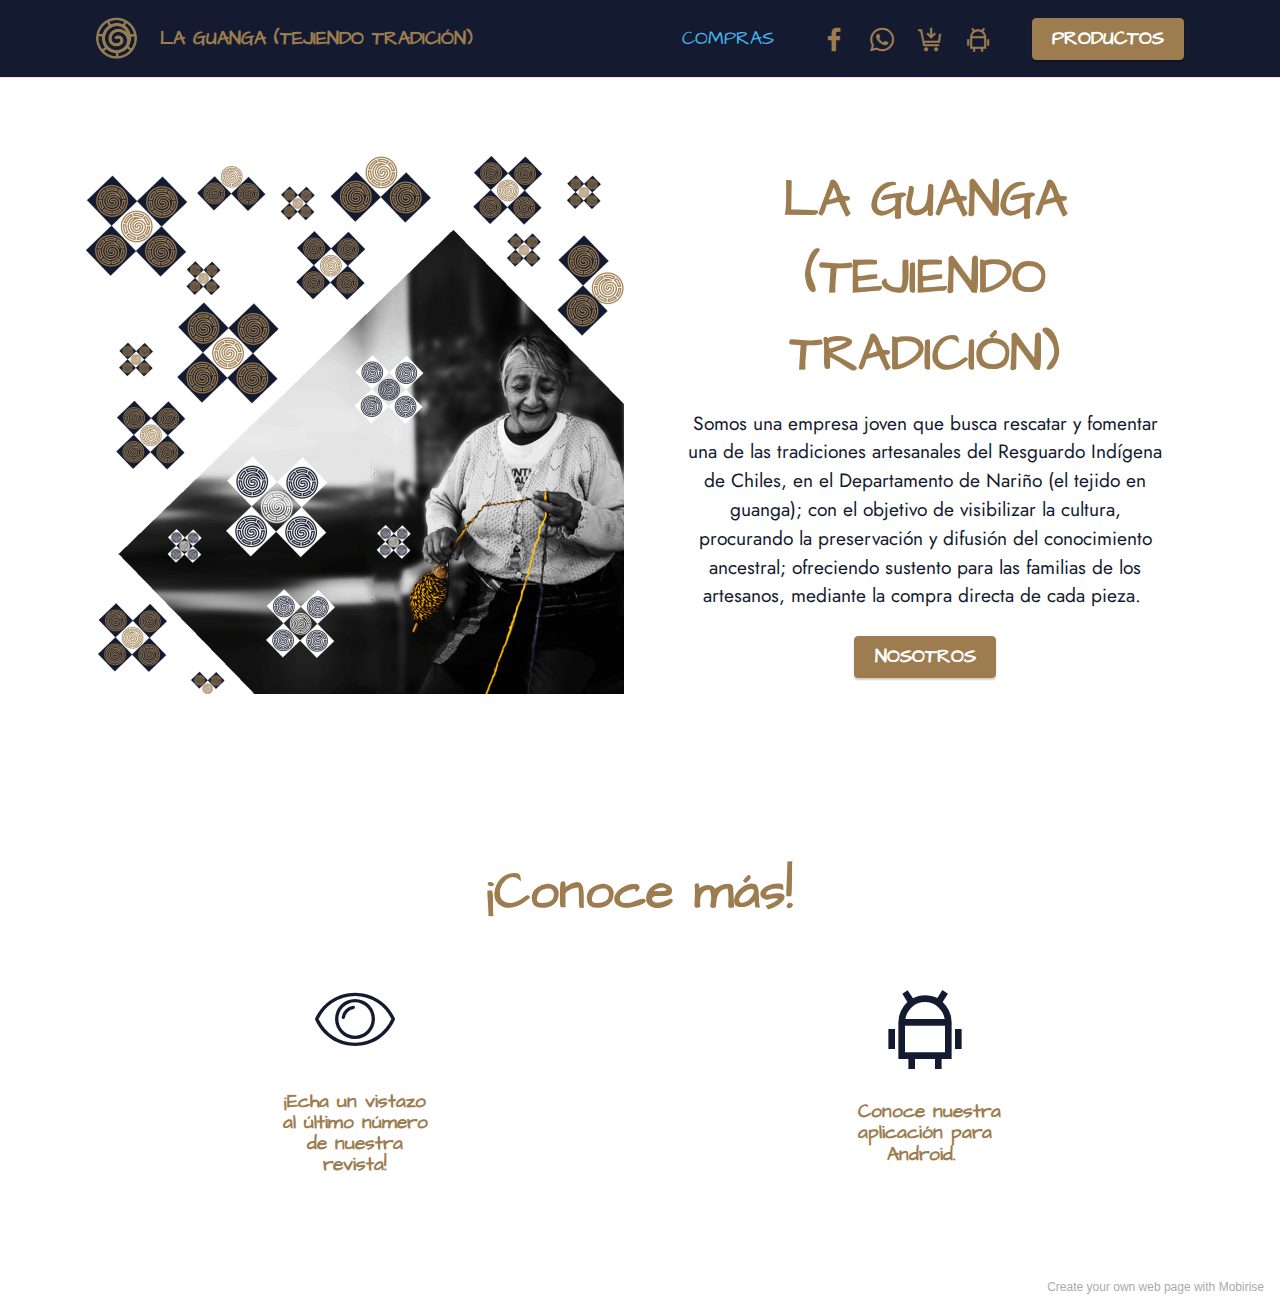
<file: index.html>
<!DOCTYPE html>
<html  >
<head>
  <!-- Site made with Mobirise Website Builder v5.4.1, https://mobirise.com -->
  <meta charset="UTF-8">
  <meta http-equiv="X-UA-Compatible" content="IE=edge">
  <meta name="generator" content="Mobirise v5.4.1, mobirise.com">
  <meta name="viewport" content="width=device-width, initial-scale=1, minimum-scale=1">
  <link rel="shortcut icon" href="assets/images/logo-1-121x121.png" type="image/x-icon">
  <meta name="description" content="">
  
  
  <title>Home</title>
  <link rel="stylesheet" href="assets/web/assets/mobirise-icons2/mobirise2.css">
  <link rel="stylesheet" href="assets/web/assets/mobirise-icons/mobirise-icons.css">
  <link rel="stylesheet" href="assets/bootstrap/css/bootstrap.min.css">
  <link rel="stylesheet" href="assets/bootstrap/css/bootstrap-grid.min.css">
  <link rel="stylesheet" href="assets/bootstrap/css/bootstrap-reboot.min.css">
  <link rel="stylesheet" href="assets/dropdown/css/style.css">
  <link rel="stylesheet" href="assets/socicon/css/styles.css">
  <link rel="stylesheet" href="assets/theme/css/style.css">
  <link rel="preload" href="https://fonts.googleapis.com/css?family=Architects+Daughter:400&display=swap" as="style" onload="this.onload=null;this.rel='stylesheet'">
  <noscript><link rel="stylesheet" href="https://fonts.googleapis.com/css?family=Architects+Daughter:400&display=swap"></noscript>
  <link rel="preload" href="https://fonts.googleapis.com/css?family=Jost:100,200,300,400,500,600,700,800,900,100i,200i,300i,400i,500i,600i,700i,800i,900i&display=swap" as="style" onload="this.onload=null;this.rel='stylesheet'">
  <noscript><link rel="stylesheet" href="https://fonts.googleapis.com/css?family=Jost:100,200,300,400,500,600,700,800,900,100i,200i,300i,400i,500i,600i,700i,800i,900i&display=swap"></noscript>
  <link rel="preload" as="style" href="assets/mobirise/css/mbr-additional.css"><link rel="stylesheet" href="assets/mobirise/css/mbr-additional.css" type="text/css">
  
  
  
  
</head>
<body>
  
  <section data-bs-version="5.1" class="menu cid-s48OLK6784" once="menu" id="menu1-h">
    
    <nav class="navbar navbar-dropdown navbar-fixed-top navbar-expand-lg">
        <div class="container">
            <div class="navbar-brand">
                <span class="navbar-logo">
                    <a href="index.html">
                        <img src="assets/images/logo-1-121x121.png" alt="Mobirise" style="height: 3.8rem;">
                    </a>
                </span>
                <span class="navbar-caption-wrap"><a class="navbar-caption text-primary display-1" href="index.html">LA GUANGA (TEJIENDO TRADICIÓN)</a></span>
            </div>
            <button class="navbar-toggler" type="button" data-toggle="collapse" data-bs-toggle="collapse" data-target="#navbarSupportedContent" data-bs-target="#navbarSupportedContent" aria-controls="navbarNavAltMarkup" aria-expanded="false" aria-label="Toggle navigation">
                <div class="hamburger">
                    <span></span>
                    <span></span>
                    <span></span>
                    <span></span>
                </div>
            </button>
            <div class="collapse navbar-collapse" id="navbarSupportedContent">
                <ul class="navbar-nav nav-dropdown" data-app-modern-menu="true"><li class="nav-item"><a class="nav-link link text-info display-1" href="https://mobirise.com">COMPRAS</a></li></ul>
                <div class="icons-menu">
                    <a class="iconfont-wrapper" href="https://www.facebook.com/laguangatejidoytradicion" target="_blank">
                        <span class="p-2 mbr-iconfont socicon-facebook socicon"></span>
                    </a>
                    <a class="iconfont-wrapper" href="wa.link/hqoa5x" target="_blank">
                        <span class="p-2 mbr-iconfont socicon-whatsapp socicon"></span>
                    </a>
                    <a class="iconfont-wrapper" href="https://forms.gle/JfPZnDNQrrSiLxhNA" target="_blank">
                        <span class="p-2 mbr-iconfont mobi-mbri-cart-add mobi-mbri"></span>
                    </a>
                    <a class="iconfont-wrapper" href="page5.html">
                        <span class="p-2 mbr-iconfont mobi-mbri-android mobi-mbri"></span>
                    </a>
                </div>
                <div class="navbar-buttons mbr-section-btn"><a class="btn btn-primary display-1" href="page4.html">PRODUCTOS</a></div>
            </div>
        </div>
    </nav>

</section>

<section data-bs-version="5.1" class="header11 cid-sMrNmX7ben" id="header11-o">

    

    

    <div class="container">
        <div class="row justify-content-center">
            <div class="col-12 col-md-6 image-wrapper">
                <img class="w-100" src="assets/images/56-2-1076x1076.png" alt="Mobirise">
            </div>
            <div class="col-12 col-md">
                <div class="text-wrapper text-center">
                    <h1 class="mbr-section-title mbr-fonts-style mb-3 display-5"><strong>LA GUANGA </strong><br><strong>(TEJIENDO TRADICIÓN)</strong></h1>
                    <p class="mbr-text mbr-fonts-style display-7">Somos una empresa joven que busca rescatar y fomentar una de las tradiciones artesanales del Resguardo Indígena de Chiles, en el Departamento de Nariño (el tejido en guanga); con el objetivo de visibilizar la cultura, procurando la preservación y difusión del conocimiento ancestral; ofreciendo sustento para las familias de los artesanos, mediante la compra directa de cada pieza.&nbsp;</p>
                    <div class="mbr-section-btn mt-3"><a class="btn btn-primary display-1" href="page3.html">NOSOTROS</a></div>
                </div>
            </div>
        </div>
    </div>
</section>

<section data-bs-version="5.1" class="features13 cid-sP8Tbj2alS" id="features14-1n">
    

    
    <div class="container">
        <div class="row">
            <div class="col-12">
                <h3 class="mbr-section-title align-center mb-4 mbr-fonts-style display-5"><strong>¡Conoce más!</strong></h3>
            </div>
            <div class="card col-12 col-md-4 col-lg-2 p-3">
                <div class="card-wrapper">
                    <div class="card-box align-center">
                        <a href="https://online.flippingbook.com/view/240444544/2/" target="_blank"><span class="mbr-iconfont mbri-preview"></span></a>
                        <h4 class="card-title align-center mbr-black mbr-fonts-style display-1"><strong>¡Echa un vistazo al último número de nuestra revista!</strong></h4>
                    </div>
                </div>
            </div>
            <div class="card p-3 col-12 col-md-4 col-lg-2">
                <div class="card-wrapper">
                    <div class="card-box align-center">
                        <a href="page5.html"><span class="mbr-iconfont mobi-mbri-android mobi-mbri"></span></a>
                        <h4 class="card-title align-center mbr-black mbr-fonts-style display-1"><strong>&nbsp;Conoce nuestra aplicación para Android.&nbsp;</strong></h4>
                    </div>
                </div>
            </div>
            
            
            
            
        </div>
    </div>
</section><section style="background-color: #fff; font-family: -apple-system, BlinkMacSystemFont, 'Segoe UI', 'Roboto', 'Helvetica Neue', Arial, sans-serif; color:#aaa; font-size:12px; padding: 0; align-items: center; display: flex;"><a href="https://mobirise.site/h" style="flex: 1 1; height: 3rem; padding-left: 1rem;"></a><p style="flex: 0 0 auto; margin:0; padding-right:1rem;">Create your own web page with <a href="https://mobirise.site/z" style="color:#aaa;">Mobirise</a></p></section><script src="assets/bootstrap/js/bootstrap.bundle.min.js"></script>  <script src="assets/smoothscroll/smooth-scroll.js"></script>  <script src="assets/ytplayer/index.js"></script>  <script src="assets/dropdown/js/navbar-dropdown.js"></script>  <script src="assets/theme/js/script.js"></script>  
  
  
</body>
</html>
</file>
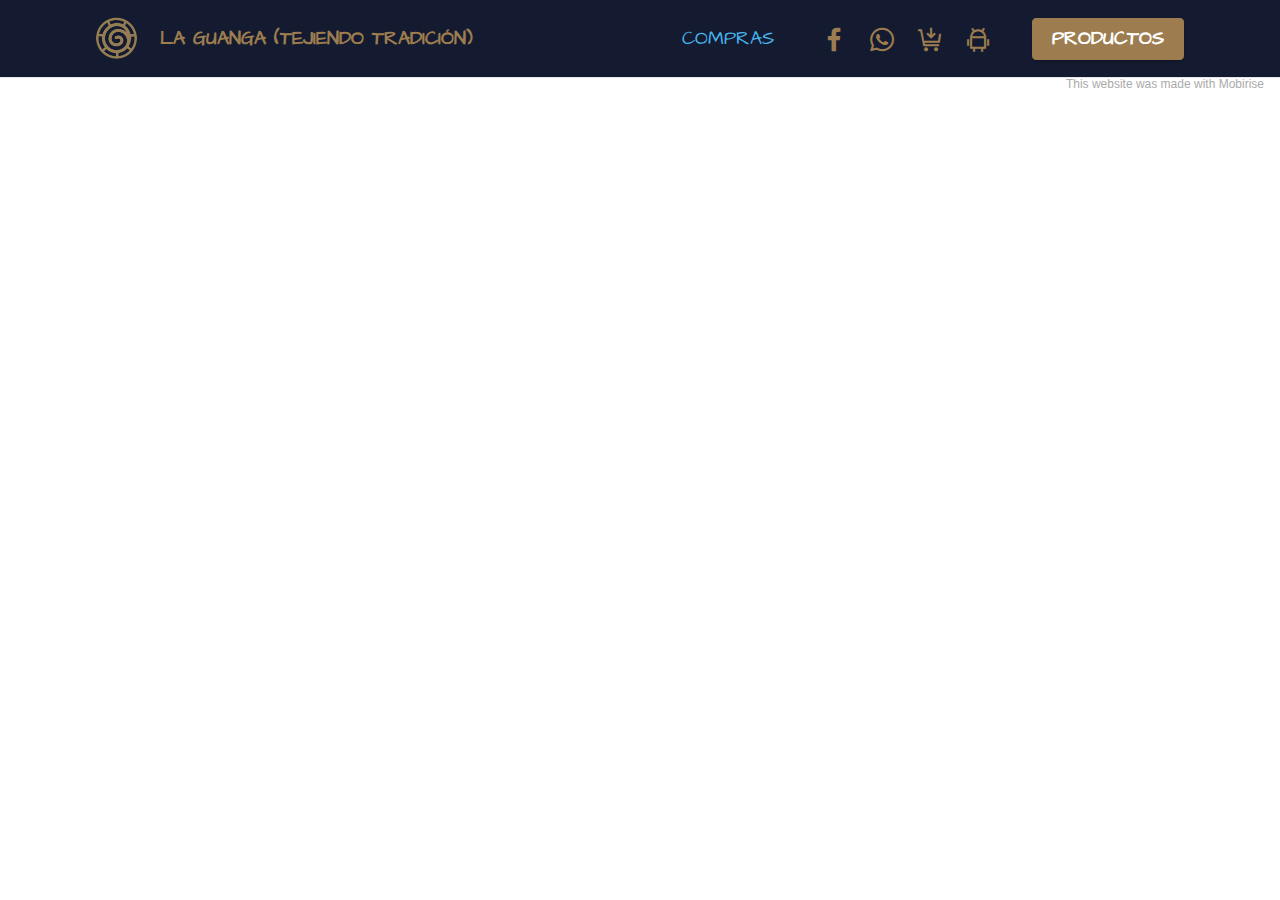
<file: page1.html>
<!DOCTYPE html>
<html  >
<head>
  <!-- Site made with Mobirise Website Builder v5.4.1, https://mobirise.com -->
  <meta charset="UTF-8">
  <meta http-equiv="X-UA-Compatible" content="IE=edge">
  <meta name="generator" content="Mobirise v5.4.1, mobirise.com">
  <meta name="viewport" content="width=device-width, initial-scale=1, minimum-scale=1">
  <link rel="shortcut icon" href="assets/images/logo-1-121x121.png" type="image/x-icon">
  <meta name="description" content="">
  
  
  <title>guanga</title>
  <link rel="stylesheet" href="assets/web/assets/mobirise-icons2/mobirise2.css">
  <link rel="stylesheet" href="assets/bootstrap/css/bootstrap.min.css">
  <link rel="stylesheet" href="assets/bootstrap/css/bootstrap-grid.min.css">
  <link rel="stylesheet" href="assets/bootstrap/css/bootstrap-reboot.min.css">
  <link rel="stylesheet" href="assets/dropdown/css/style.css">
  <link rel="stylesheet" href="assets/socicon/css/styles.css">
  <link rel="stylesheet" href="assets/theme/css/style.css">
  <link rel="preload" href="https://fonts.googleapis.com/css?family=Architects+Daughter:400&display=swap" as="style" onload="this.onload=null;this.rel='stylesheet'">
  <noscript><link rel="stylesheet" href="https://fonts.googleapis.com/css?family=Architects+Daughter:400&display=swap"></noscript>
  <link rel="preload" href="https://fonts.googleapis.com/css?family=Jost:100,200,300,400,500,600,700,800,900,100i,200i,300i,400i,500i,600i,700i,800i,900i&display=swap" as="style" onload="this.onload=null;this.rel='stylesheet'">
  <noscript><link rel="stylesheet" href="https://fonts.googleapis.com/css?family=Jost:100,200,300,400,500,600,700,800,900,100i,200i,300i,400i,500i,600i,700i,800i,900i&display=swap"></noscript>
  <link rel="preload" as="style" href="assets/mobirise/css/mbr-additional.css"><link rel="stylesheet" href="assets/mobirise/css/mbr-additional.css" type="text/css">
  
  
  
  
</head>
<body>
  
  <section data-bs-version="5.1" class="menu cid-s48OLK6784" once="menu" id="menu1-k">
    
    <nav class="navbar navbar-dropdown navbar-fixed-top navbar-expand-lg">
        <div class="container">
            <div class="navbar-brand">
                <span class="navbar-logo">
                    <a href="index.html">
                        <img src="assets/images/logo-1-121x121.png" alt="Mobirise" style="height: 3.8rem;">
                    </a>
                </span>
                <span class="navbar-caption-wrap"><a class="navbar-caption text-primary display-1" href="index.html">LA GUANGA (TEJIENDO TRADICIÓN)</a></span>
            </div>
            <button class="navbar-toggler" type="button" data-toggle="collapse" data-bs-toggle="collapse" data-target="#navbarSupportedContent" data-bs-target="#navbarSupportedContent" aria-controls="navbarNavAltMarkup" aria-expanded="false" aria-label="Toggle navigation">
                <div class="hamburger">
                    <span></span>
                    <span></span>
                    <span></span>
                    <span></span>
                </div>
            </button>
            <div class="collapse navbar-collapse" id="navbarSupportedContent">
                <ul class="navbar-nav nav-dropdown" data-app-modern-menu="true"><li class="nav-item"><a class="nav-link link text-info display-1" href="https://mobirise.com">COMPRAS</a></li></ul>
                <div class="icons-menu">
                    <a class="iconfont-wrapper" href="https://www.facebook.com/laguangatejidoytradicion" target="_blank">
                        <span class="p-2 mbr-iconfont socicon-facebook socicon"></span>
                    </a>
                    <a class="iconfont-wrapper" href="wa.link/hqoa5x" target="_blank">
                        <span class="p-2 mbr-iconfont socicon-whatsapp socicon"></span>
                    </a>
                    <a class="iconfont-wrapper" href="https://forms.gle/JfPZnDNQrrSiLxhNA" target="_blank">
                        <span class="p-2 mbr-iconfont mobi-mbri-cart-add mobi-mbri"></span>
                    </a>
                    <a class="iconfont-wrapper" href="page5.html">
                        <span class="p-2 mbr-iconfont mobi-mbri-android mobi-mbri"></span>
                    </a>
                </div>
                <div class="navbar-buttons mbr-section-btn"><a class="btn btn-primary display-1" href="page4.html">PRODUCTOS</a></div>
            </div>
        </div>
    </nav>

</section><section style="background-color: #fff; font-family: -apple-system, BlinkMacSystemFont, 'Segoe UI', 'Roboto', 'Helvetica Neue', Arial, sans-serif; color:#aaa; font-size:12px; padding: 0; align-items: center; display: flex;"><a href="https://mobirise.site/g" style="flex: 1 1; height: 3rem; padding-left: 1rem;"></a><p style="flex: 0 0 auto; margin:0; padding-right:1rem;">This <a href="https://mobirise.site/e" style="color:#aaa;">website</a> was made with Mobirise</p></section><script src="assets/bootstrap/js/bootstrap.bundle.min.js"></script>  <script src="assets/smoothscroll/smooth-scroll.js"></script>  <script src="assets/ytplayer/index.js"></script>  <script src="assets/dropdown/js/navbar-dropdown.js"></script>  <script src="assets/theme/js/script.js"></script>  
  
  
</body>
</html>
</file>
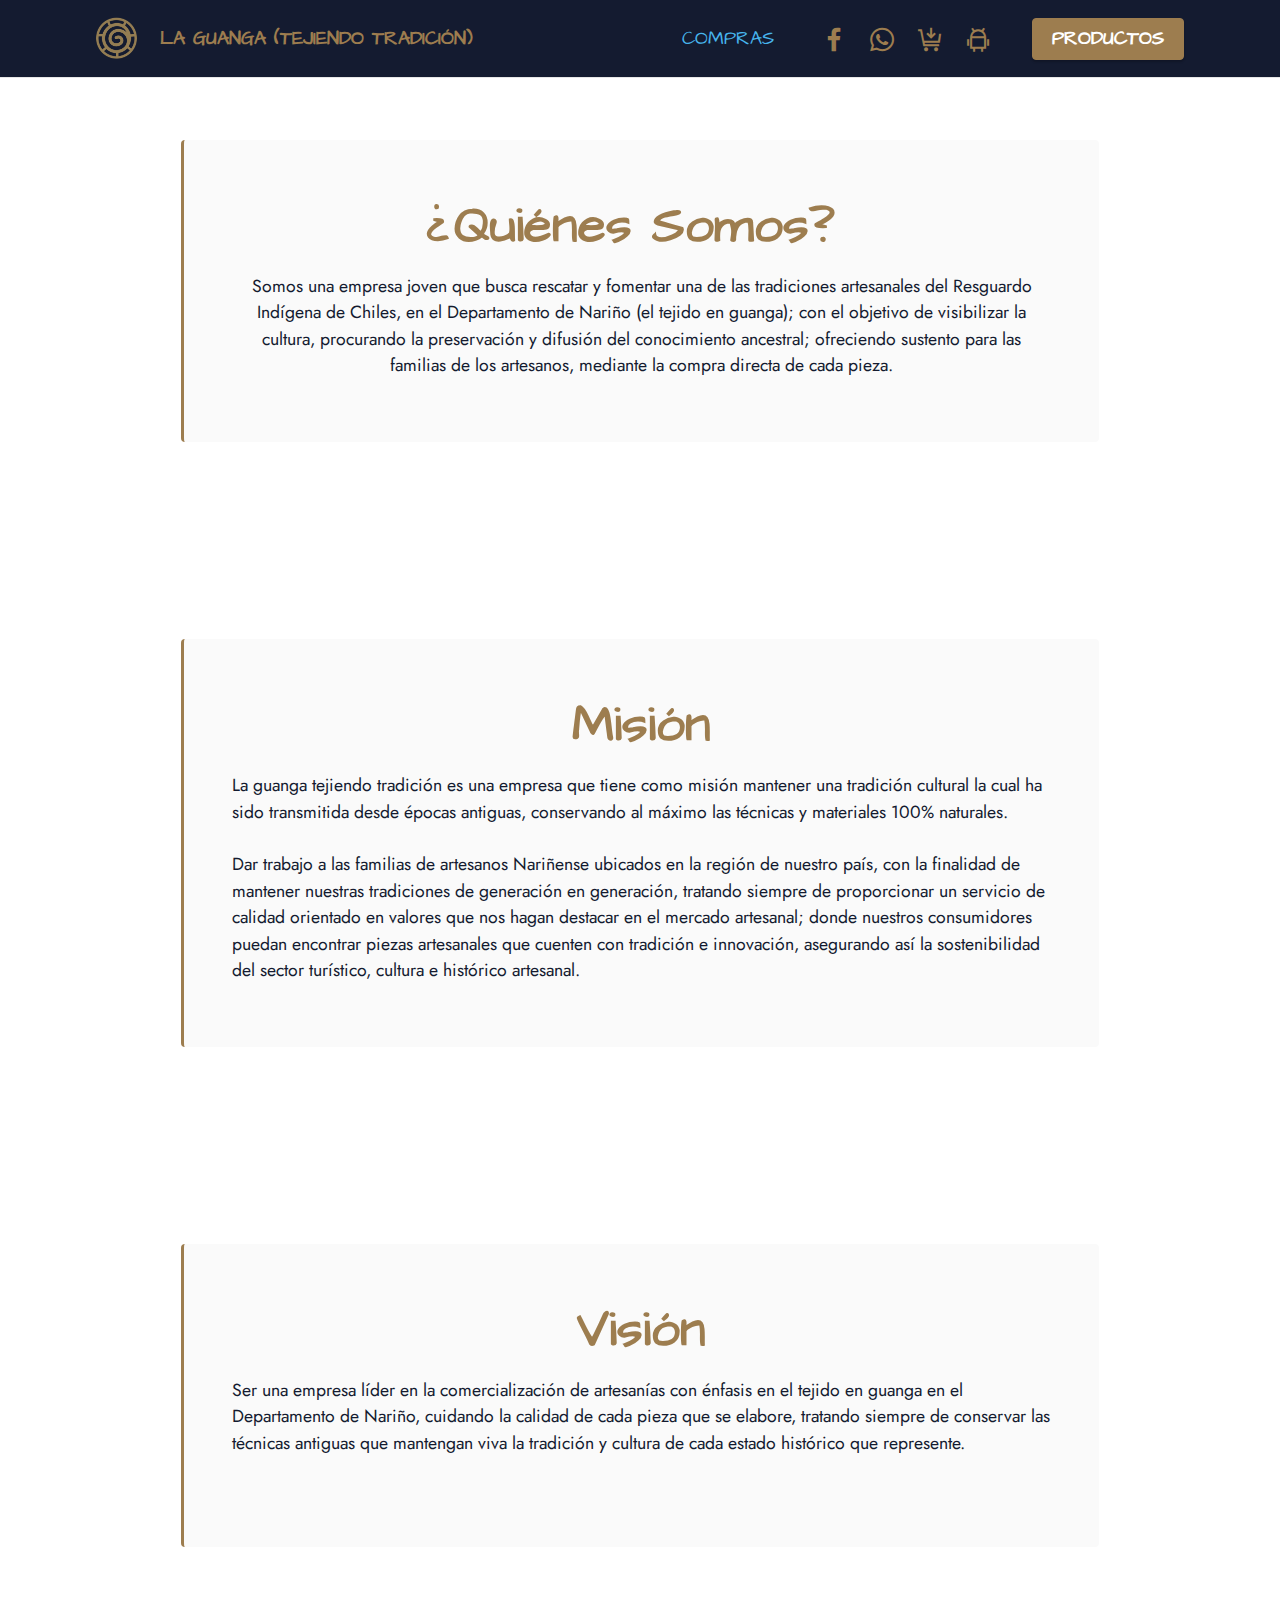
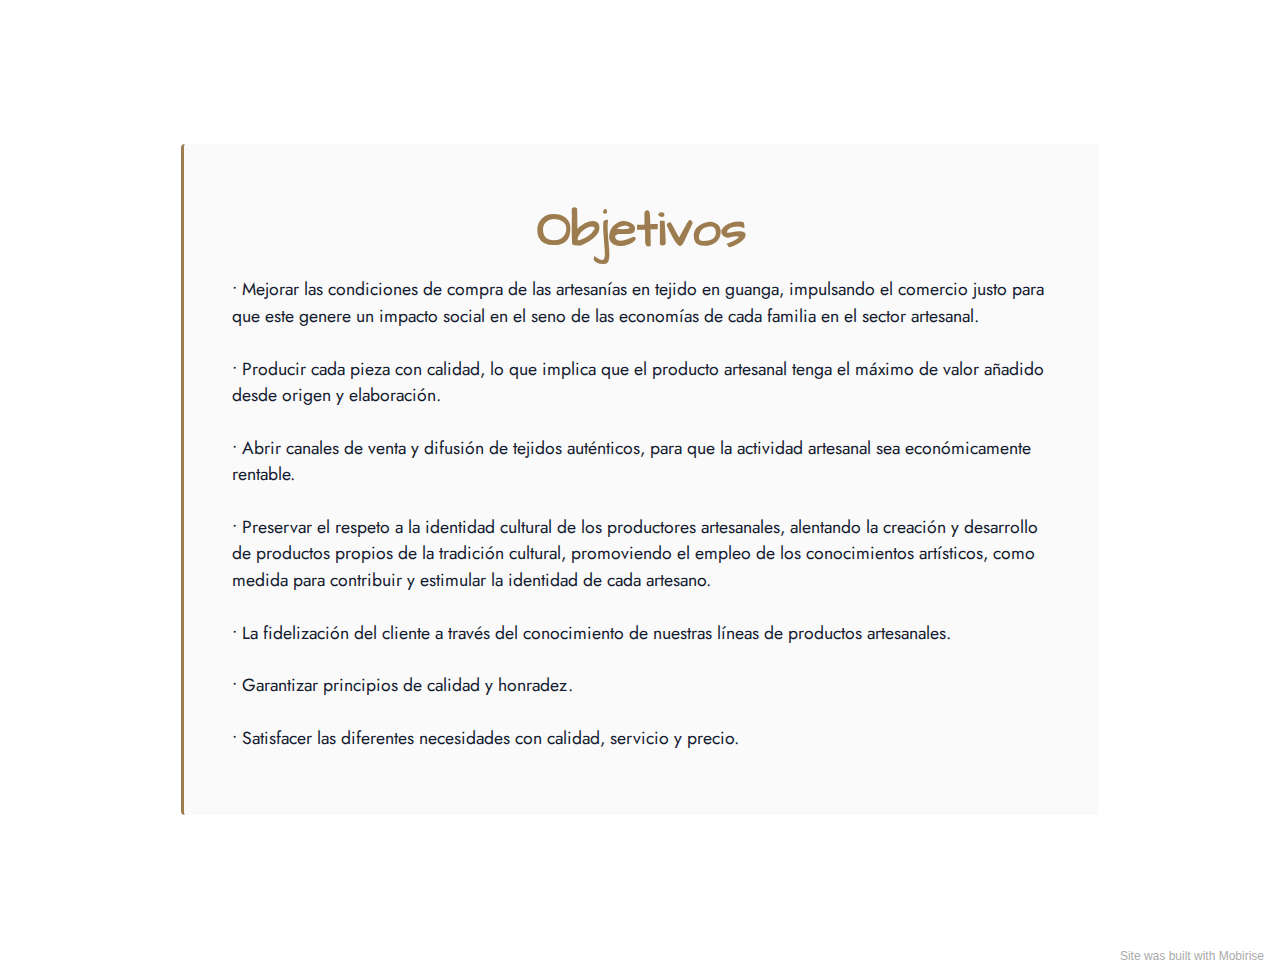
<file: page3.html>
<!DOCTYPE html>
<html  >
<head>
  <!-- Site made with Mobirise Website Builder v5.4.1, https://mobirise.com -->
  <meta charset="UTF-8">
  <meta http-equiv="X-UA-Compatible" content="IE=edge">
  <meta name="generator" content="Mobirise v5.4.1, mobirise.com">
  <meta name="viewport" content="width=device-width, initial-scale=1, minimum-scale=1">
  <link rel="shortcut icon" href="assets/images/logo-1-121x121.png" type="image/x-icon">
  <meta name="description" content="">
  
  
  <title>nosotros</title>
  <link rel="stylesheet" href="assets/web/assets/mobirise-icons2/mobirise2.css">
  <link rel="stylesheet" href="assets/bootstrap/css/bootstrap.min.css">
  <link rel="stylesheet" href="assets/bootstrap/css/bootstrap-grid.min.css">
  <link rel="stylesheet" href="assets/bootstrap/css/bootstrap-reboot.min.css">
  <link rel="stylesheet" href="assets/dropdown/css/style.css">
  <link rel="stylesheet" href="assets/socicon/css/styles.css">
  <link rel="stylesheet" href="assets/theme/css/style.css">
  <link rel="preload" href="https://fonts.googleapis.com/css?family=Architects+Daughter:400&display=swap" as="style" onload="this.onload=null;this.rel='stylesheet'">
  <noscript><link rel="stylesheet" href="https://fonts.googleapis.com/css?family=Architects+Daughter:400&display=swap"></noscript>
  <link rel="preload" href="https://fonts.googleapis.com/css?family=Jost:100,200,300,400,500,600,700,800,900,100i,200i,300i,400i,500i,600i,700i,800i,900i&display=swap" as="style" onload="this.onload=null;this.rel='stylesheet'">
  <noscript><link rel="stylesheet" href="https://fonts.googleapis.com/css?family=Jost:100,200,300,400,500,600,700,800,900,100i,200i,300i,400i,500i,600i,700i,800i,900i&display=swap"></noscript>
  <link rel="preload" as="style" href="assets/mobirise/css/mbr-additional.css"><link rel="stylesheet" href="assets/mobirise/css/mbr-additional.css" type="text/css">
  
  
  
  
</head>
<body>
  
  <section data-bs-version="5.1" class="menu cid-s48OLK6784" once="menu" id="menu1-12">
    
    <nav class="navbar navbar-dropdown navbar-fixed-top navbar-expand-lg">
        <div class="container">
            <div class="navbar-brand">
                <span class="navbar-logo">
                    <a href="index.html">
                        <img src="assets/images/logo-1-121x121.png" alt="Mobirise" style="height: 3.8rem;">
                    </a>
                </span>
                <span class="navbar-caption-wrap"><a class="navbar-caption text-primary display-1" href="index.html">LA GUANGA (TEJIENDO TRADICIÓN)</a></span>
            </div>
            <button class="navbar-toggler" type="button" data-toggle="collapse" data-bs-toggle="collapse" data-target="#navbarSupportedContent" data-bs-target="#navbarSupportedContent" aria-controls="navbarNavAltMarkup" aria-expanded="false" aria-label="Toggle navigation">
                <div class="hamburger">
                    <span></span>
                    <span></span>
                    <span></span>
                    <span></span>
                </div>
            </button>
            <div class="collapse navbar-collapse" id="navbarSupportedContent">
                <ul class="navbar-nav nav-dropdown" data-app-modern-menu="true"><li class="nav-item"><a class="nav-link link text-info display-1" href="https://mobirise.com">COMPRAS</a></li></ul>
                <div class="icons-menu">
                    <a class="iconfont-wrapper" href="https://www.facebook.com/laguangatejidoytradicion" target="_blank">
                        <span class="p-2 mbr-iconfont socicon-facebook socicon"></span>
                    </a>
                    <a class="iconfont-wrapper" href="wa.link/hqoa5x" target="_blank">
                        <span class="p-2 mbr-iconfont socicon-whatsapp socicon"></span>
                    </a>
                    <a class="iconfont-wrapper" href="https://forms.gle/JfPZnDNQrrSiLxhNA" target="_blank">
                        <span class="p-2 mbr-iconfont mobi-mbri-cart-add mobi-mbri"></span>
                    </a>
                    <a class="iconfont-wrapper" href="page5.html">
                        <span class="p-2 mbr-iconfont mobi-mbri-android mobi-mbri"></span>
                    </a>
                </div>
                <div class="navbar-buttons mbr-section-btn"><a class="btn btn-primary display-1" href="page4.html">PRODUCTOS</a></div>
            </div>
        </div>
    </nav>

</section>

<section data-bs-version="5.1" class="content7 cid-sONo9RvJPN" id="content7-16">
    
    <div class="container">
        <div class="row justify-content-center">
            <div class="col-12 col-md-10">
                <blockquote>
                <h5 class="mbr-section-title mbr-fonts-style mb-2 display-5"><strong>¿Quiénes Somos?&nbsp;</strong></h5>
                <p class="mbr-text mbr-fonts-style display-4">Somos una empresa joven que busca rescatar y fomentar una de las tradiciones artesanales del Resguardo Indígena de Chiles, en el Departamento de Nariño (el tejido en guanga); con el objetivo de visibilizar la cultura, procurando la preservación y difusión del conocimiento ancestral; ofreciendo sustento para las familias de los artesanos, mediante la compra directa de cada pieza.</p></blockquote>
            </div>
        </div>
    </div>
</section>

<section data-bs-version="5.1" class="content7 cid-sONqGPD71j" id="content7-17">
    
    <div class="container">
        <div class="row justify-content-center">
            <div class="col-12 col-md-10">
                <blockquote>
                <h5 class="mbr-section-title mbr-fonts-style mb-2 display-5"><strong>Misión</strong></h5>
                <p class="mbr-text mbr-fonts-style display-4">La guanga tejiendo tradición es una empresa que tiene como misión mantener una tradición cultural la cual ha sido transmitida desde épocas antiguas, conservando al máximo las técnicas y materiales 100% naturales.
<br>
<br>Dar trabajo a las familias de artesanos Nariñense ubicados en la región de nuestro país, con la finalidad de mantener nuestras tradiciones de generación en generación, tratando siempre de proporcionar un servicio de calidad orientado en valores que nos hagan destacar en el mercado artesanal; donde nuestros consumidores puedan encontrar piezas artesanales que cuenten con tradición e innovación, asegurando así la sostenibilidad del sector turístico, cultura e histórico artesanal.&nbsp;<br></p></blockquote>
            </div>
        </div>
    </div>
</section>

<section data-bs-version="5.1" class="content7 cid-sONqHOcEYl" id="content7-18">
    
    <div class="container">
        <div class="row justify-content-center">
            <div class="col-12 col-md-10">
                <blockquote>
                <h5 class="mbr-section-title mbr-fonts-style mb-2 display-5"><strong>Visión</strong></h5>
                <p class="mbr-text mbr-fonts-style display-4">Ser una empresa líder en la comercialización de artesanías con énfasis en el tejido en guanga en el Departamento de Nariño, cuidando la calidad de cada pieza que se elabore, tratando siempre de conservar las técnicas antiguas que mantengan viva la tradición y cultura de cada estado histórico que represente.
<br>
<br></p></blockquote>
            </div>
        </div>
    </div>
</section>

<section data-bs-version="5.1" class="content7 cid-sONrKvaU5B" id="content7-19">
    
    <div class="container">
        <div class="row justify-content-center">
            <div class="col-12 col-md-10">
                <blockquote>
                <h5 class="mbr-section-title mbr-fonts-style mb-2 display-5"><strong>Objetivos</strong></h5>
                <p class="mbr-text mbr-fonts-style display-4">• Mejorar las condiciones de compra de las artesanías en tejido en guanga, impulsando el comercio justo para que este genere un impacto social en el seno de las economías de cada familia en el sector artesanal.
<br>
<br>• Producir cada pieza con calidad, lo que implica que el producto artesanal tenga el máximo de valor añadido desde origen y elaboración.
<br>
<br>• Abrir canales de venta y difusión de tejidos auténticos, para que la actividad artesanal sea económicamente rentable.
<br>
<br>• Preservar el respeto a la identidad cultural de los productores artesanales, alentando la creación y desarrollo de productos propios de la tradición cultural, promoviendo el empleo de los conocimientos artísticos, como medida para contribuir y estimular la identidad de cada artesano.
<br>
<br>• La fidelización del cliente a través del conocimiento de nuestras líneas de productos artesanales.
<br>
<br>• Garantizar principios de calidad y honradez.
<br>
<br>• Satisfacer las diferentes necesidades con calidad, servicio y precio.&nbsp;<br></p></blockquote>
            </div>
        </div>
    </div>
</section><section style="background-color: #fff; font-family: -apple-system, BlinkMacSystemFont, 'Segoe UI', 'Roboto', 'Helvetica Neue', Arial, sans-serif; color:#aaa; font-size:12px; padding: 0; align-items: center; display: flex;"><a href="https://mobirise.site/a" style="flex: 1 1; height: 3rem; padding-left: 1rem;"></a><p style="flex: 0 0 auto; margin:0; padding-right:1rem;">Site was <a href="https://mobirise.site/g" style="color:#aaa;">built</a> with Mobirise</p></section><script src="assets/bootstrap/js/bootstrap.bundle.min.js"></script>  <script src="assets/smoothscroll/smooth-scroll.js"></script>  <script src="assets/ytplayer/index.js"></script>  <script src="assets/dropdown/js/navbar-dropdown.js"></script>  <script src="assets/theme/js/script.js"></script>  
  
  
</body>
</html>
</file>
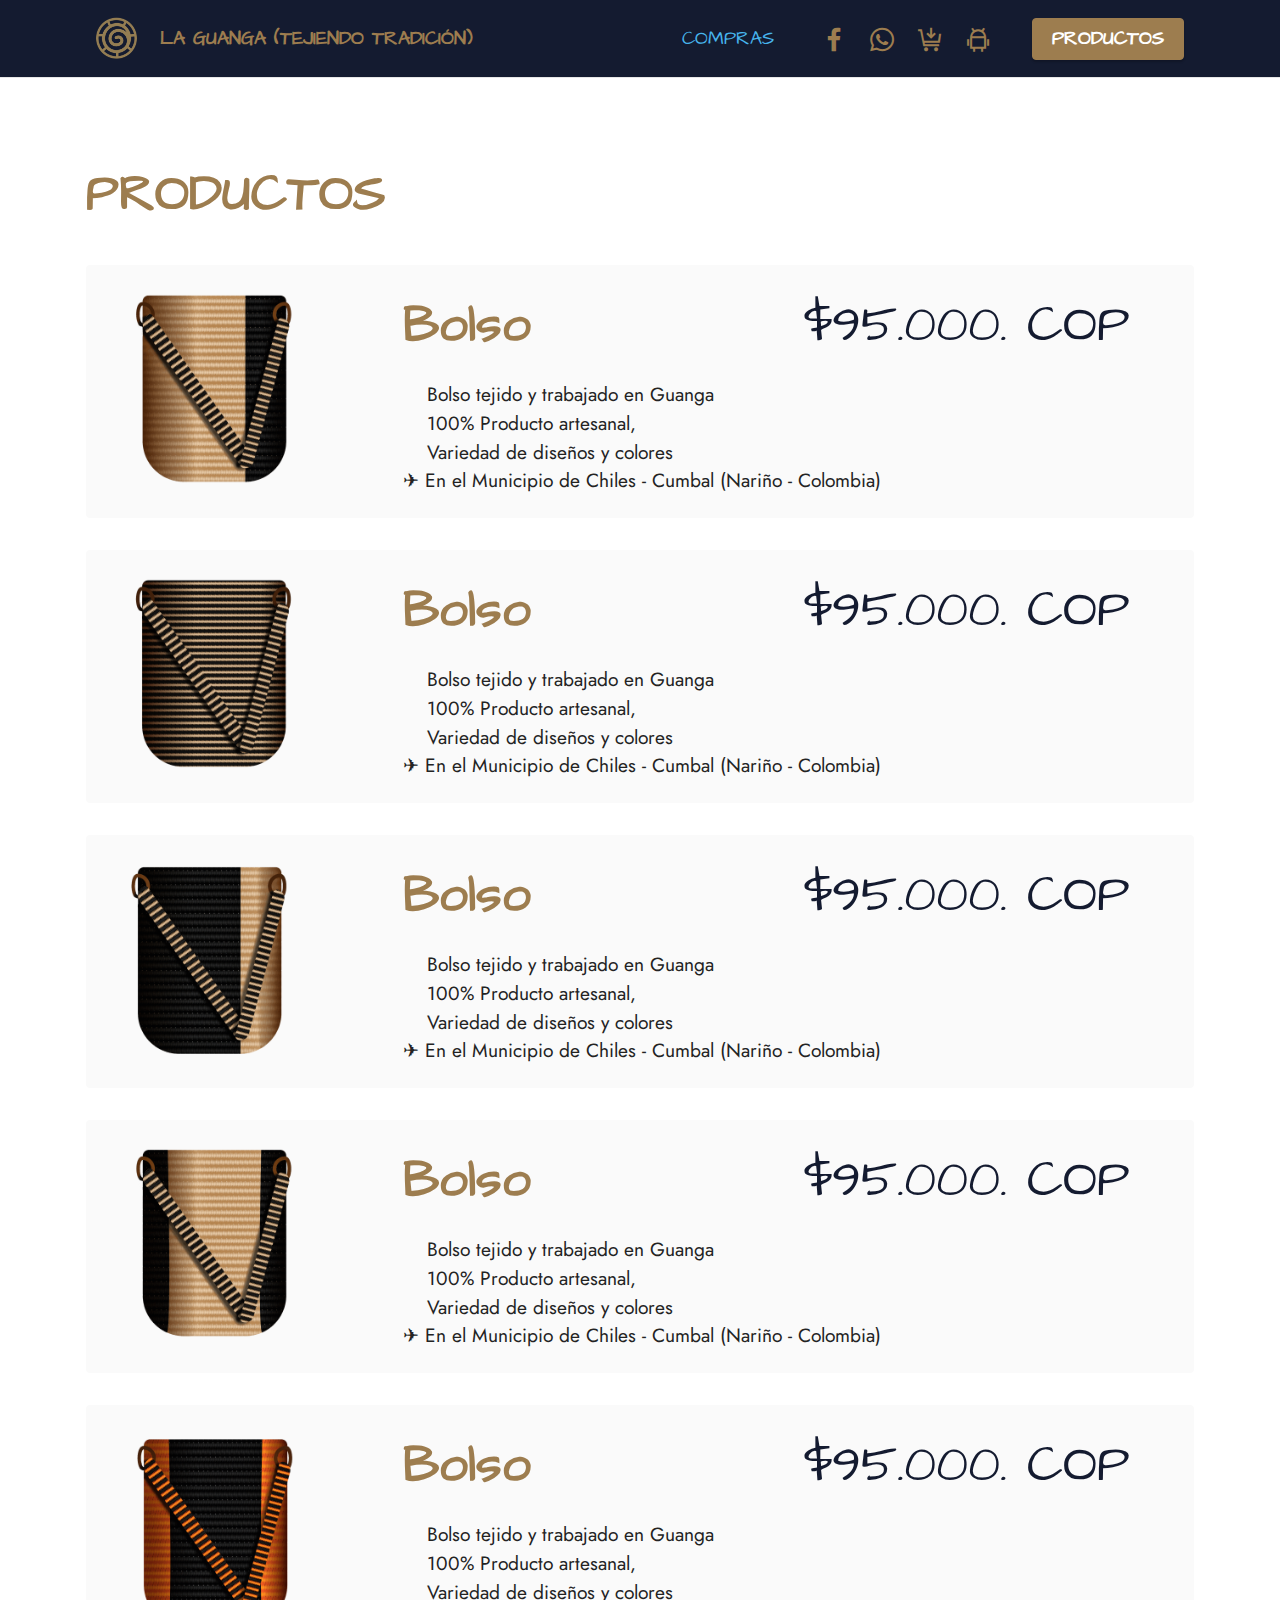
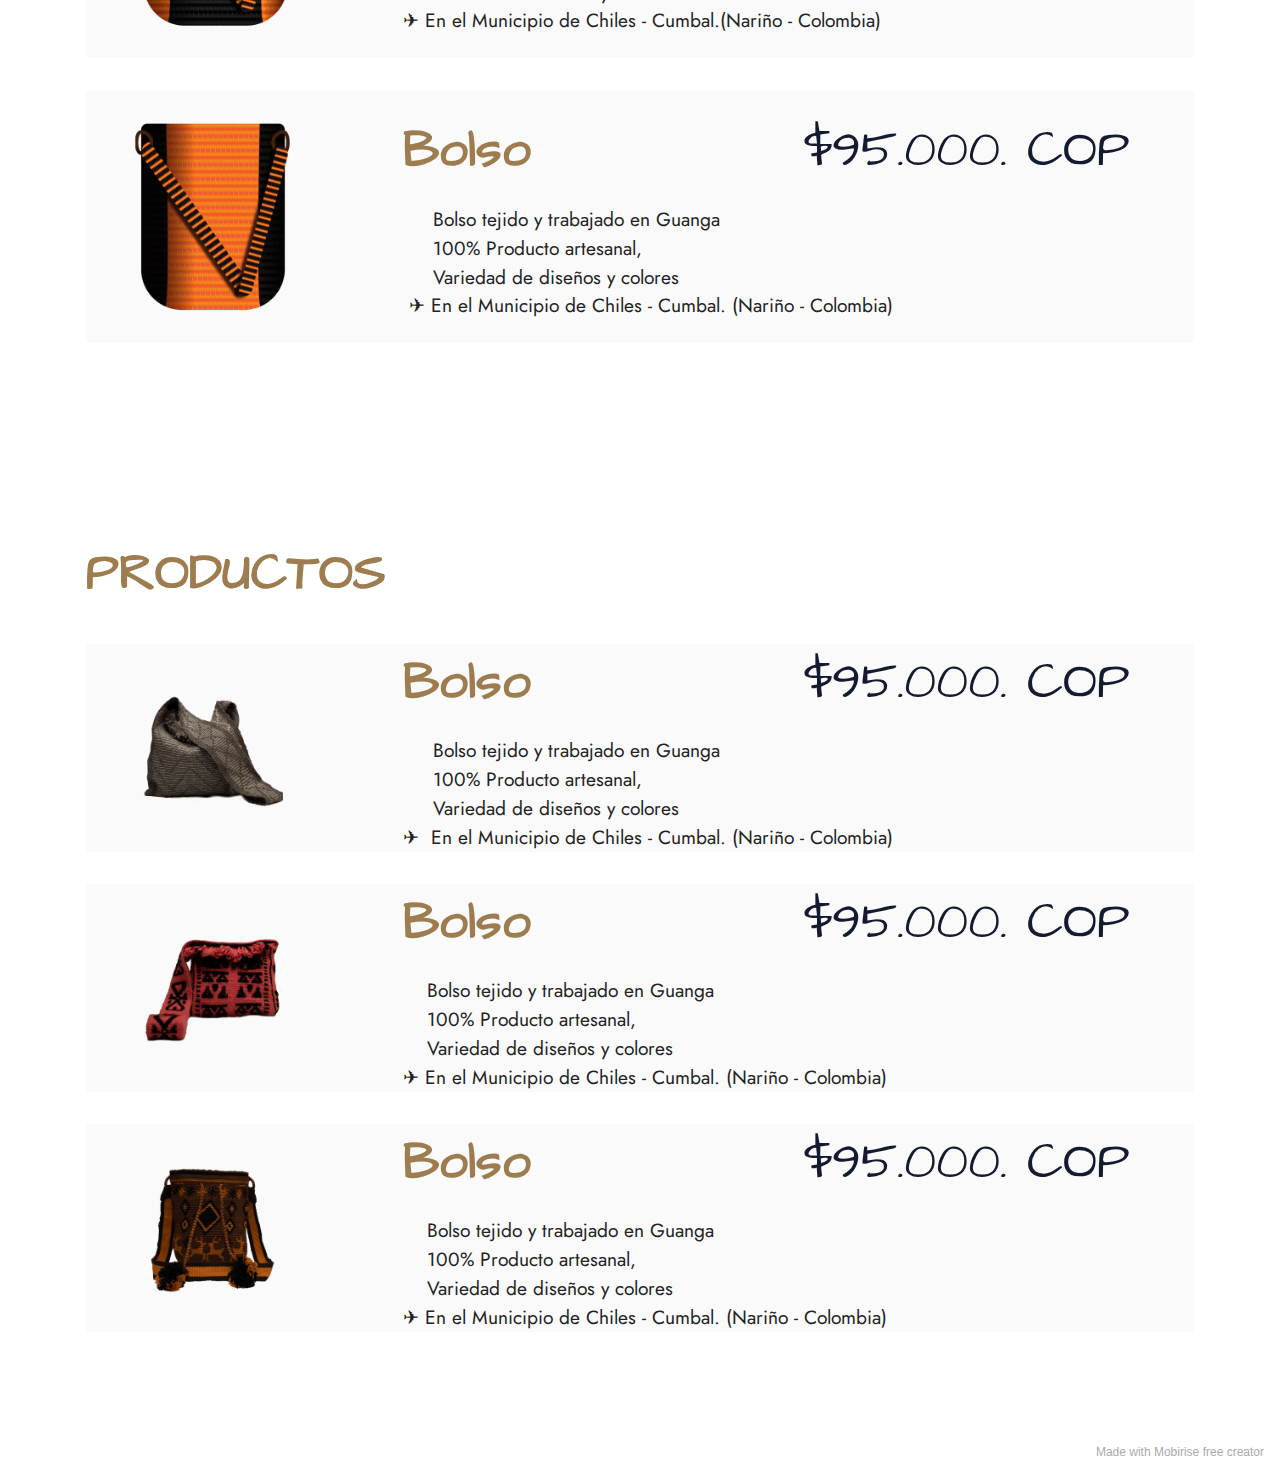
<file: page4.html>
<!DOCTYPE html>
<html  >
<head>
  <!-- Site made with Mobirise Website Builder v5.4.1, https://mobirise.com -->
  <meta charset="UTF-8">
  <meta http-equiv="X-UA-Compatible" content="IE=edge">
  <meta name="generator" content="Mobirise v5.4.1, mobirise.com">
  <meta name="viewport" content="width=device-width, initial-scale=1, minimum-scale=1">
  <link rel="shortcut icon" href="assets/images/logo-1-121x121.png" type="image/x-icon">
  <meta name="description" content="">
  
  
  <title>productos</title>
  <link rel="stylesheet" href="assets/web/assets/mobirise-icons2/mobirise2.css">
  <link rel="stylesheet" href="assets/bootstrap/css/bootstrap.min.css">
  <link rel="stylesheet" href="assets/bootstrap/css/bootstrap-grid.min.css">
  <link rel="stylesheet" href="assets/bootstrap/css/bootstrap-reboot.min.css">
  <link rel="stylesheet" href="assets/dropdown/css/style.css">
  <link rel="stylesheet" href="assets/socicon/css/styles.css">
  <link rel="stylesheet" href="assets/theme/css/style.css">
  <link rel="preload" href="https://fonts.googleapis.com/css?family=Architects+Daughter:400&display=swap" as="style" onload="this.onload=null;this.rel='stylesheet'">
  <noscript><link rel="stylesheet" href="https://fonts.googleapis.com/css?family=Architects+Daughter:400&display=swap"></noscript>
  <link rel="preload" href="https://fonts.googleapis.com/css?family=Jost:100,200,300,400,500,600,700,800,900,100i,200i,300i,400i,500i,600i,700i,800i,900i&display=swap" as="style" onload="this.onload=null;this.rel='stylesheet'">
  <noscript><link rel="stylesheet" href="https://fonts.googleapis.com/css?family=Jost:100,200,300,400,500,600,700,800,900,100i,200i,300i,400i,500i,600i,700i,800i,900i&display=swap"></noscript>
  <link rel="preload" as="style" href="assets/mobirise/css/mbr-additional.css"><link rel="stylesheet" href="assets/mobirise/css/mbr-additional.css" type="text/css">
  
  
  
  
</head>
<body>
  
  <section data-bs-version="5.1" class="menu cid-s48OLK6784" once="menu" id="menu1-1a">
    
    <nav class="navbar navbar-dropdown navbar-fixed-top navbar-expand-lg">
        <div class="container">
            <div class="navbar-brand">
                <span class="navbar-logo">
                    <a href="index.html">
                        <img src="assets/images/logo-1-121x121.png" alt="Mobirise" style="height: 3.8rem;">
                    </a>
                </span>
                <span class="navbar-caption-wrap"><a class="navbar-caption text-primary display-1" href="index.html">LA GUANGA (TEJIENDO TRADICIÓN)</a></span>
            </div>
            <button class="navbar-toggler" type="button" data-toggle="collapse" data-bs-toggle="collapse" data-target="#navbarSupportedContent" data-bs-target="#navbarSupportedContent" aria-controls="navbarNavAltMarkup" aria-expanded="false" aria-label="Toggle navigation">
                <div class="hamburger">
                    <span></span>
                    <span></span>
                    <span></span>
                    <span></span>
                </div>
            </button>
            <div class="collapse navbar-collapse" id="navbarSupportedContent">
                <ul class="navbar-nav nav-dropdown" data-app-modern-menu="true"><li class="nav-item"><a class="nav-link link text-info display-1" href="https://mobirise.com">COMPRAS</a></li></ul>
                <div class="icons-menu">
                    <a class="iconfont-wrapper" href="https://www.facebook.com/laguangatejidoytradicion" target="_blank">
                        <span class="p-2 mbr-iconfont socicon-facebook socicon"></span>
                    </a>
                    <a class="iconfont-wrapper" href="wa.link/hqoa5x" target="_blank">
                        <span class="p-2 mbr-iconfont socicon-whatsapp socicon"></span>
                    </a>
                    <a class="iconfont-wrapper" href="https://forms.gle/JfPZnDNQrrSiLxhNA" target="_blank">
                        <span class="p-2 mbr-iconfont mobi-mbri-cart-add mobi-mbri"></span>
                    </a>
                    <a class="iconfont-wrapper" href="page5.html">
                        <span class="p-2 mbr-iconfont mobi-mbri-android mobi-mbri"></span>
                    </a>
                </div>
                <div class="navbar-buttons mbr-section-btn"><a class="btn btn-primary display-1" href="page4.html">PRODUCTOS</a></div>
            </div>
        </div>
    </nav>

</section>

<section data-bs-version="5.1" class="features10 cid-sOSuXDWhAu" id="features11-1b">
    <!---->
    
    
    <div class="container">
        <div class="title">
            <h3 class="mbr-section-title mbr-fonts-style mb-4 display-5"><strong>PRODUCTOS</strong></h3>
            
        </div>
        <div class="card">
            <div class="card-wrapper">
                <div class="row align-items-center">
                    <div class="col-12 col-md-3">
                        <div class="image-wrapper">
                            <img src="assets/images/1-bolsos-596x596.png" alt="Mobirise" title="">
                        </div>
                    </div>
                    <div class="col-12 col-md">
                        <div class="card-box">
                            <div class="row">
                                <div class="col-12">
                                    <div class="top-line">
                                        <h4 class="card-title mbr-fonts-style display-5"><strong>Bolso</strong></h4>
                                        <p class="cost mbr-fonts-style display-5">
                                            $95.000. COP</p>
                                    </div>
                                </div>
                                <div class="col-12">
                                    <div class="bottom-line">
                                        <p class="mbr-text mbr-fonts-style m-0 display-7">&nbsp; &nbsp; Bolso tejido y trabajado en Guanga 
<br>&nbsp; &nbsp; 100% Producto artesanal, 
<br>&nbsp; &nbsp; Variedad de diseños y colores
<br> ✈ En el Municipio de Chiles - Cumbal&nbsp;(Nariño - Colombia)&nbsp;<br></p>
                                    </div>
                                </div>
                            </div>
                        </div>
                    </div>
                </div>
            </div>
        </div>
        <div class="card">
            <div class="card-wrapper">
                <div class="row align-items-center">
                    <div class="col-12 col-md-3">
                        <div class="image-wrapper">
                            <img src="assets/images/2-bolsos-596x596.png" alt="Mobirise" title="">
                        </div>
                    </div>
                    <div class="col-12 col-md">
                        <div class="card-box">
                            <div class="row">
                                <div class="col-12">
                                    <div class="top-line">
                                        <h4 class="card-title mbr-fonts-style display-5"><strong>Bolso</strong></h4>
                                        <p class="cost mbr-fonts-style display-5">$95.000. COP</p>
                                    </div>
                                </div>
                                <div class="col-12">
                                    <div class="bottom-line">
                                        <p class="mbr-text mbr-fonts-style m-0 display-7">&nbsp; &nbsp; Bolso tejido y trabajado en Guanga
<br>&nbsp; &nbsp; 100% Producto artesanal,
<br>&nbsp; &nbsp; Variedad de diseños y colores
<br> ✈ En el Municipio de Chiles - Cumbal&nbsp;(Nariño - Colombia)&nbsp;</p>
                                    </div>
                                </div>
                            </div>
                        </div>
                    </div>
                </div>
            </div>
        </div>
        <div class="card">
            <div class="card-wrapper">
                <div class="row align-items-center">
                    <div class="col-12 col-md-3">
                        <div class="image-wrapper">
                            <img src="assets/images/3-bolsos-596x596.png" alt="Mobirise" title="">
                        </div>
                    </div>
                    <div class="col-12 col-md">
                        <div class="card-box">
                            <div class="row">
                                <div class="col-12">
                                    <div class="top-line">
                                        <h4 class="card-title mbr-fonts-style display-5"><strong>Bolso</strong></h4>
                                        <p class="cost mbr-fonts-style display-5">$95.000. COP</p>
                                    </div>
                                </div>
                                <div class="col-12">
                                    <div class="bottom-line">
                                        <p class="mbr-text mbr-fonts-style m-0 display-7">&nbsp; &nbsp; Bolso tejido y trabajado en Guanga
<br>&nbsp; &nbsp; 100% Producto artesanal,
<br>&nbsp; &nbsp; Variedad de diseños y colores
<br> ✈ En el Municipio de Chiles - Cumbal (Nariño - Colombia)&nbsp;</p>
                                    </div>
                                </div>
                            </div>
                        </div>
                    </div>
                </div>
            </div>
        </div>
        <div class="card">
            <div class="card-wrapper">
                <div class="row align-items-center">
                    <div class="col-12 col-md-3">
                        <div class="image-wrapper">
                            <img src="assets/images/4-bolsos-596x596.png" alt="Mobirise" title="">
                        </div>
                    </div>
                    <div class="col-12 col-md">
                        <div class="card-box">
                            <div class="row">
                                <div class="col-12">
                                    <div class="top-line">
                                        <h4 class="card-title mbr-fonts-style display-5"><strong>Bolso</strong></h4>
                                        <p class="cost mbr-fonts-style display-5">$95.000. COP</p>
                                    </div>
                                </div>
                                <div class="col-12">
                                    <div class="bottom-line">
                                        <p class="mbr-text mbr-fonts-style m-0 display-7">&nbsp; &nbsp; Bolso tejido y trabajado en Guanga
<br>&nbsp; &nbsp; 100% Producto artesanal,
<br>&nbsp; &nbsp; Variedad de diseños y colores
<br> ✈ En el Municipio de Chiles - Cumbal (Nariño - Colombia)&nbsp;</p>
                                    </div>
                                </div>
                            </div>
                        </div>
                    </div>
                </div>
            </div>
        </div>
        <div class="card">
            <div class="card-wrapper">
                <div class="row align-items-center">
                    <div class="col-12 col-md-3">
                        <div class="image-wrapper">
                            <img src="assets/images/6-bolsos-596x596.png" alt="Mobirise" title="">
                        </div>
                    </div>
                    <div class="col-12 col-md">
                        <div class="card-box">
                            <div class="row">
                                <div class="col-12">
                                    <div class="top-line">
                                        <h4 class="card-title mbr-fonts-style display-5"><strong>Bolso</strong></h4>
                                        <p class="cost mbr-fonts-style display-5">$95.000. COP</p>
                                    </div>
                                </div>
                                <div class="col-12">
                                    <div class="bottom-line">
                                        <p class="mbr-text mbr-fonts-style m-0 display-7">&nbsp; &nbsp; Bolso tejido y trabajado en Guanga
<br>&nbsp; &nbsp; 100% Producto artesanal,
<br>&nbsp; &nbsp; Variedad de diseños y colores
<br>✈ En el Municipio de Chiles - Cumbal.(Nariño - Colombia)&nbsp;</p>
                                    </div>
                                </div>
                            </div>
                        </div>
                    </div>
                </div>
            </div>
        </div>
        <div class="card">
            <div class="card-wrapper">
                <div class="row align-items-center">
                    <div class="col-12 col-md-3">
                        <div class="image-wrapper">
                            <img src="assets/images/7-bolsos-596x596.png" alt="Mobirise" title="">
                        </div>
                    </div>
                    <div class="col-12 col-md">
                        <div class="card-box">
                            <div class="row">
                                <div class="col-12">
                                    <div class="top-line">
                                        <h4 class="card-title mbr-fonts-style display-5"><strong>Bolso</strong></h4>
                                        <p class="cost mbr-fonts-style display-5">$95.000. COP</p>
                                    </div>
                                </div>
                                <div class="col-12">
                                    <div class="bottom-line">
                                        <p class="mbr-text mbr-fonts-style m-0 display-7">&nbsp; &nbsp; &nbsp;Bolso tejido y trabajado en Guanga
<br>&nbsp; &nbsp; &nbsp;100% Producto artesanal,
<br>&nbsp; &nbsp; &nbsp;Variedad de diseños y colores
<br>&nbsp;✈ En el Municipio de Chiles - Cumbal.&nbsp;(Nariño - Colombia)</p>
                                    </div>
                                </div>
                            </div>
                        </div>
                    </div>
                </div>
            </div>
        </div>
    </div>
</section>

<section data-bs-version="5.1" class="features10 cid-sOSuZ4sDxB" id="features11-1c">
    <!---->
    
    
    <div class="container">
        <div class="title">
            <h3 class="mbr-section-title mbr-fonts-style mb-4 display-5"><strong>PRODUCTOS</strong></h3>
            
        </div>
        <div class="card">
            <div class="card-wrapper">
                <div class="row align-items-center">
                    <div class="col-12 col-md-3">
                        <div class="image-wrapper">
                            <img src="assets/images/2-mesa-de-trabajo-1-596x335.png" alt="Mobirise" title="">
                        </div>
                    </div>
                    <div class="col-12 col-md">
                        <div class="card-box">
                            <div class="row">
                                <div class="col-12">
                                    <div class="top-line">
                                        <h4 class="card-title mbr-fonts-style display-5"><strong>Bolso</strong></h4>
                                        <p class="cost mbr-fonts-style display-5">$95.000. COP</p>
                                    </div>
                                </div>
                                <div class="col-12">
                                    <div class="bottom-line">
                                        <p class="mbr-text mbr-fonts-style m-0 display-7">&nbsp; &nbsp; &nbsp;Bolso tejido y trabajado en Guanga
<br>&nbsp; &nbsp; &nbsp;100% Producto artesanal,
<br>&nbsp; &nbsp; &nbsp;Variedad de diseños y colores
<br> ✈&nbsp; En el Municipio de Chiles - Cumbal. (Nariño - Colombia)</p>
                                    </div>
                                </div>
                            </div>
                        </div>
                    </div>
                </div>
            </div>
        </div>
        <div class="card">
            <div class="card-wrapper">
                <div class="row align-items-center">
                    <div class="col-12 col-md-3">
                        <div class="image-wrapper">
                            <img src="assets/images/4-mesa-de-trabajo-1-596x335.png" alt="Mobirise" title="">
                        </div>
                    </div>
                    <div class="col-12 col-md">
                        <div class="card-box">
                            <div class="row">
                                <div class="col-12">
                                    <div class="top-line">
                                        <h4 class="card-title mbr-fonts-style display-5"><strong>Bolso</strong></h4>
                                        <p class="cost mbr-fonts-style display-5">$95.000. COP</p>
                                    </div>
                                </div>
                                <div class="col-12">
                                    <div class="bottom-line">
                                        <p class="mbr-text mbr-fonts-style m-0 display-7">&nbsp; &nbsp; Bolso tejido y trabajado en Guanga
<br>&nbsp; &nbsp; 100% Producto artesanal,
<br>&nbsp; &nbsp; Variedad de diseños y colores
<br>✈  En el Municipio de Chiles - Cumbal. (Nariño - Colombia)</p>
                                    </div>
                                </div>
                            </div>
                        </div>
                    </div>
                </div>
            </div>
        </div>
        <div class="card">
            <div class="card-wrapper">
                <div class="row align-items-center">
                    <div class="col-12 col-md-3">
                        <div class="image-wrapper">
                            <img src="assets/images/1-mesa-de-trabajo-1-596x335.png" alt="Mobirise" title="">
                        </div>
                    </div>
                    <div class="col-12 col-md">
                        <div class="card-box">
                            <div class="row">
                                <div class="col-12">
                                    <div class="top-line">
                                        <h4 class="card-title mbr-fonts-style display-5"><strong>Bolso</strong></h4>
                                        <p class="cost mbr-fonts-style display-5">$95.000. COP</p>
                                    </div>
                                </div>
                                <div class="col-12">
                                    <div class="bottom-line">
                                        <p class="mbr-text mbr-fonts-style m-0 display-7">&nbsp; &nbsp; Bolso tejido y trabajado en Guanga
<br>&nbsp; &nbsp; 100% Producto artesanal,
<br>&nbsp; &nbsp; Variedad de diseños y colores
<br>✈  En el Municipio de Chiles - Cumbal. (Nariño - Colombia)</p>
                                    </div>
                                </div>
                            </div>
                        </div>
                    </div>
                </div>
            </div>
        </div>
        
        
        
    </div>
</section><section style="background-color: #fff; font-family: -apple-system, BlinkMacSystemFont, 'Segoe UI', 'Roboto', 'Helvetica Neue', Arial, sans-serif; color:#aaa; font-size:12px; padding: 0; align-items: center; display: flex;"><a href="https://mobirise.site/r" style="flex: 1 1; height: 3rem; padding-left: 1rem;"></a><p style="flex: 0 0 auto; margin:0; padding-right:1rem;"><a href="https://mobirise.site/i" style="color:#aaa;">Made with Mobirise</a> free creator</p></section><script src="assets/bootstrap/js/bootstrap.bundle.min.js"></script>  <script src="assets/smoothscroll/smooth-scroll.js"></script>  <script src="assets/ytplayer/index.js"></script>  <script src="assets/dropdown/js/navbar-dropdown.js"></script>  <script src="assets/theme/js/script.js"></script>  
  
  
</body>
</html>
</file>
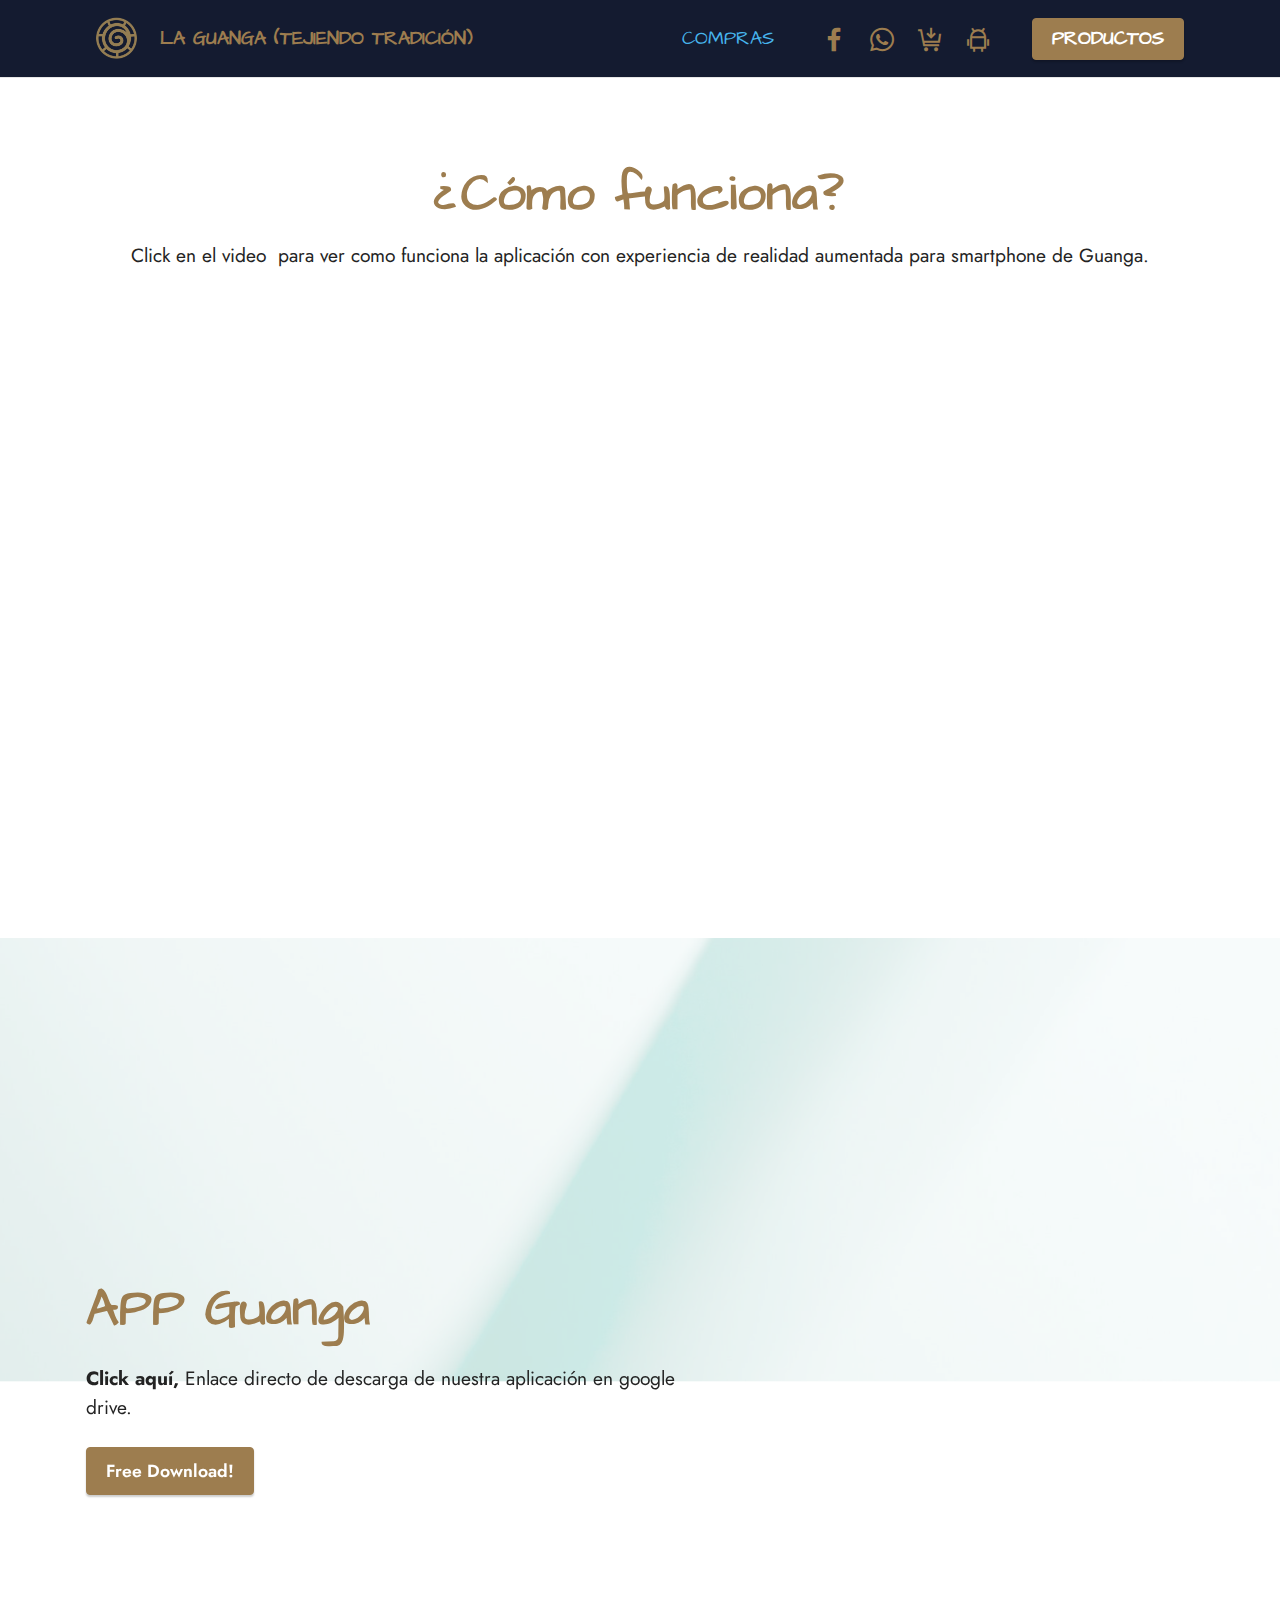
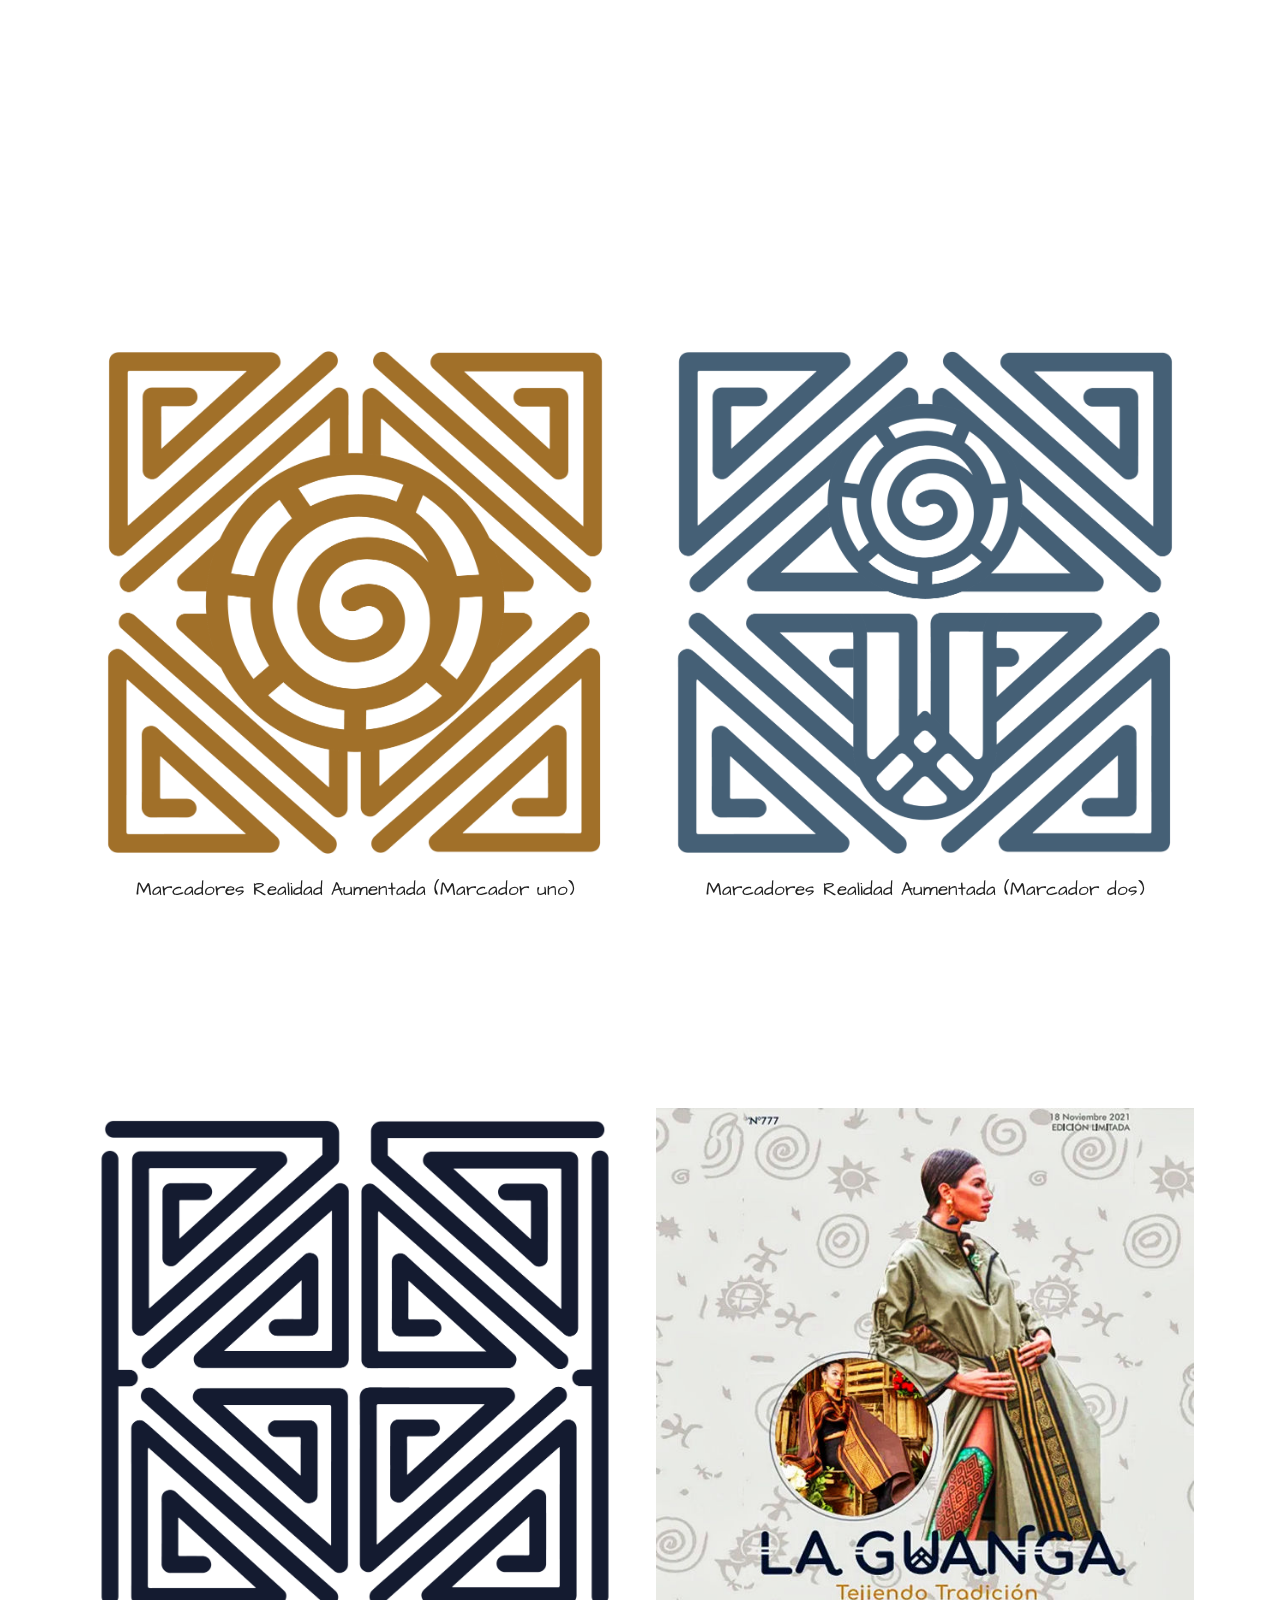
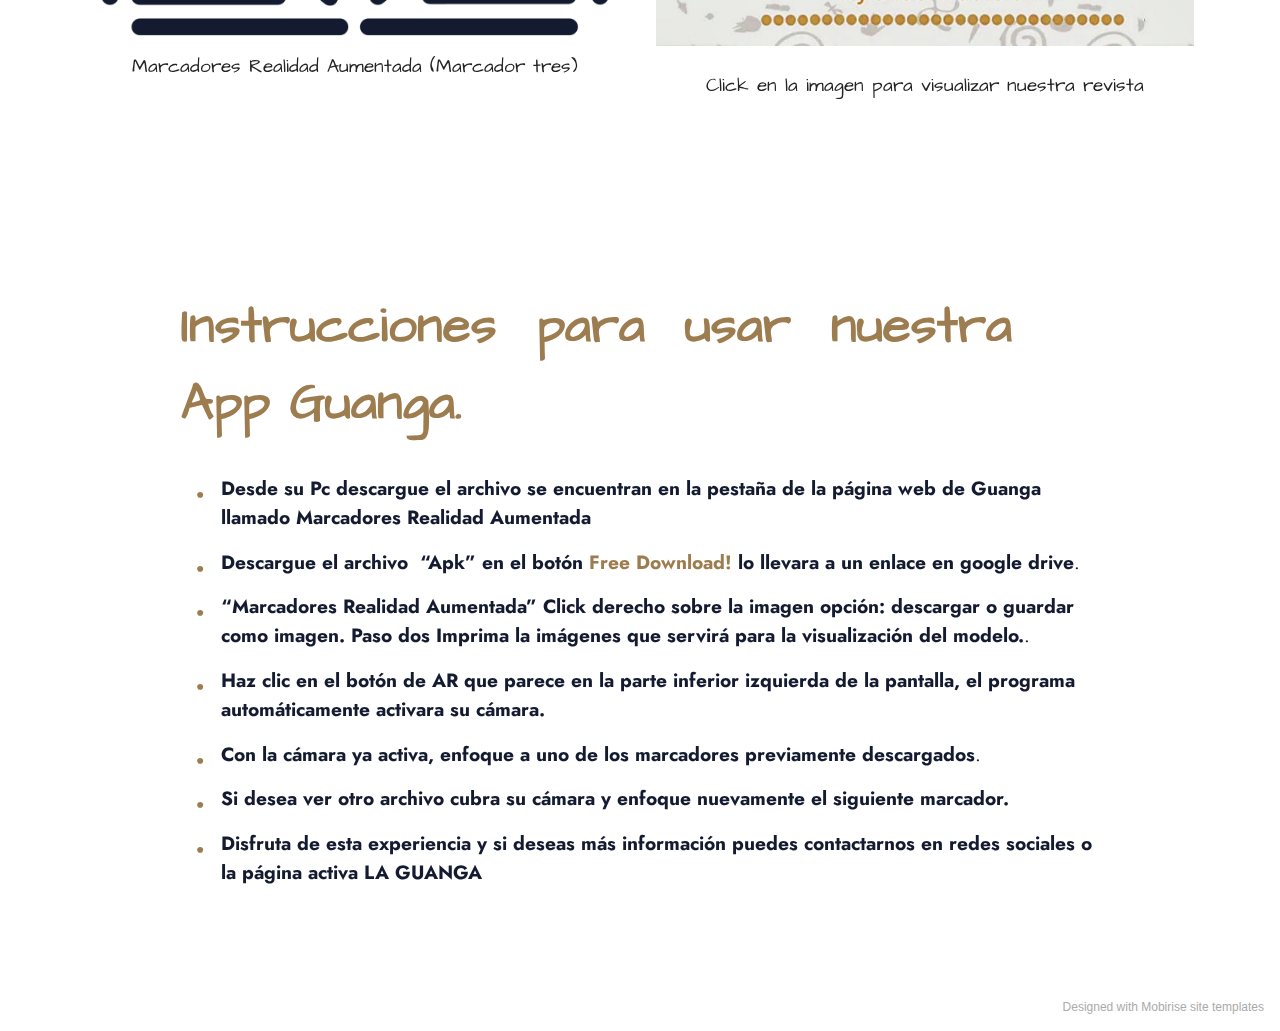
<file: page5.html>
<!DOCTYPE html>
<html  >
<head>
  <!-- Site made with Mobirise Website Builder v5.4.1, https://mobirise.com -->
  <meta charset="UTF-8">
  <meta http-equiv="X-UA-Compatible" content="IE=edge">
  <meta name="generator" content="Mobirise v5.4.1, mobirise.com">
  <meta name="viewport" content="width=device-width, initial-scale=1, minimum-scale=1">
  <link rel="shortcut icon" href="assets/images/logo-1-121x121.png" type="image/x-icon">
  <meta name="description" content="">
  
  
  <title>android</title>
  <link rel="stylesheet" href="assets/web/assets/mobirise-icons2/mobirise2.css">
  <link rel="stylesheet" href="assets/bootstrap/css/bootstrap.min.css">
  <link rel="stylesheet" href="assets/bootstrap/css/bootstrap-grid.min.css">
  <link rel="stylesheet" href="assets/bootstrap/css/bootstrap-reboot.min.css">
  <link rel="stylesheet" href="assets/parallax/jarallax.css">
  <link rel="stylesheet" href="assets/dropdown/css/style.css">
  <link rel="stylesheet" href="assets/socicon/css/styles.css">
  <link rel="stylesheet" href="assets/theme/css/style.css">
  <link rel="preload" href="https://fonts.googleapis.com/css?family=Architects+Daughter:400&display=swap" as="style" onload="this.onload=null;this.rel='stylesheet'">
  <noscript><link rel="stylesheet" href="https://fonts.googleapis.com/css?family=Architects+Daughter:400&display=swap"></noscript>
  <link rel="preload" href="https://fonts.googleapis.com/css?family=Jost:100,200,300,400,500,600,700,800,900,100i,200i,300i,400i,500i,600i,700i,800i,900i&display=swap" as="style" onload="this.onload=null;this.rel='stylesheet'">
  <noscript><link rel="stylesheet" href="https://fonts.googleapis.com/css?family=Jost:100,200,300,400,500,600,700,800,900,100i,200i,300i,400i,500i,600i,700i,800i,900i&display=swap"></noscript>
  <link rel="preload" as="style" href="assets/mobirise/css/mbr-additional.css"><link rel="stylesheet" href="assets/mobirise/css/mbr-additional.css" type="text/css">
  
  
  
  
</head>
<body>
  
  <section data-bs-version="5.1" class="menu cid-s48OLK6784" once="menu" id="menu1-1g">
    
    <nav class="navbar navbar-dropdown navbar-fixed-top navbar-expand-lg">
        <div class="container">
            <div class="navbar-brand">
                <span class="navbar-logo">
                    <a href="index.html">
                        <img src="assets/images/logo-1-121x121.png" alt="Mobirise" style="height: 3.8rem;">
                    </a>
                </span>
                <span class="navbar-caption-wrap"><a class="navbar-caption text-primary display-1" href="index.html">LA GUANGA (TEJIENDO TRADICIÓN)</a></span>
            </div>
            <button class="navbar-toggler" type="button" data-toggle="collapse" data-bs-toggle="collapse" data-target="#navbarSupportedContent" data-bs-target="#navbarSupportedContent" aria-controls="navbarNavAltMarkup" aria-expanded="false" aria-label="Toggle navigation">
                <div class="hamburger">
                    <span></span>
                    <span></span>
                    <span></span>
                    <span></span>
                </div>
            </button>
            <div class="collapse navbar-collapse" id="navbarSupportedContent">
                <ul class="navbar-nav nav-dropdown" data-app-modern-menu="true"><li class="nav-item"><a class="nav-link link text-info display-1" href="https://mobirise.com">COMPRAS</a></li></ul>
                <div class="icons-menu">
                    <a class="iconfont-wrapper" href="https://www.facebook.com/laguangatejidoytradicion" target="_blank">
                        <span class="p-2 mbr-iconfont socicon-facebook socicon"></span>
                    </a>
                    <a class="iconfont-wrapper" href="wa.link/hqoa5x" target="_blank">
                        <span class="p-2 mbr-iconfont socicon-whatsapp socicon"></span>
                    </a>
                    <a class="iconfont-wrapper" href="https://forms.gle/JfPZnDNQrrSiLxhNA" target="_blank">
                        <span class="p-2 mbr-iconfont mobi-mbri-cart-add mobi-mbri"></span>
                    </a>
                    <a class="iconfont-wrapper" href="page5.html">
                        <span class="p-2 mbr-iconfont mobi-mbri-android mobi-mbri"></span>
                    </a>
                </div>
                <div class="navbar-buttons mbr-section-btn"><a class="btn btn-primary display-1" href="page4.html">PRODUCTOS</a></div>
            </div>
        </div>
    </nav>

</section>

<section data-bs-version="5.1" class="video2 cid-sOT7Zc4lUG" id="video2-1h">
    
    
    <div class="container">
        <div class="mbr-section-head">
            <h4 class="mbr-section-title mbr-fonts-style mb-0 display-5"><strong>¿Cómo&nbsp;funciona?</strong></h4>
            <h5 class="mbr-section-subtitle mbr-fonts-style mb-0 mt-2 display-7">Click en el video&nbsp; para ver como funciona la aplicación con experiencia de realidad aumentada para smartphone de Guanga.</h5>
        </div>
        <div class="row justify-content-center mt-4">
            <div class="col-12 col-md-10 video-block">
                <div class="video-wrapper"><iframe class="mbr-embedded-video" src="https://www.youtube.com/embed/S_tORp4Q_Zk?rel=0&amp;amp;showinfo=0&amp;autoplay=1&amp;loop=1&amp;playlist=S_tORp4Q_Zk" width="1280" height="720" frameborder="0" allowfullscreen></iframe></div>
                <p class="mbr-text pt-2 mbr-fonts-style display-4"></p>
            </div>
        </div>
    </div>
</section>

<section data-bs-version="5.1" class="header2 cid-sOT85eOUmI mbr-fullscreen mbr-parallax-background" id="header2-1i">

    

    <div class="mbr-overlay" style="opacity: 0.8; background-color: rgb(255, 255, 255);"></div>

    <div class="container">
        <div class="row">
            <div class="col-12 col-lg-7">
                <h1 class="mbr-section-title mbr-fonts-style mb-3 display-5"><strong>APP Guanga</strong></h1>
                
                <p class="mbr-text mbr-fonts-style display-7"><strong>Click aquí,</strong> Enlace directo de descarga de nuestra aplicación en google drive.</p>
                <div class="mbr-section-btn mt-3"><a class="btn btn-primary display-4" href="https://cutt.ly/3TcbjTG" target="_blank">Free Download!</a></div>
            </div>
        </div>
    </div>
</section>

<section data-bs-version="5.1" class="image4 cid-sOXGYeMCqE" id="image4-1j">
    

    

    <div class="container">
        <div class="row">
            <div class="col-12 col-lg-6">
                <div class="image-wrapper">
                    <img src="assets/images/3-1-1256x1255.png" alt="Mobirise">
                    <p class="mbr-text mbr-fonts-style mt-2 align-center display-1">Marcadores Realidad Aumentada (Marcador dos)</p>
                </div>
            </div>
            <div class="col-12 col-lg-6">
                <div class="image-wrapper">
                    <img src="assets/images/2-1-1256x1255.png" alt="Mobirise">
                    <p class="mbr-text mbr-fonts-style mt-2 align-center display-1">Marcadores Realidad Aumentada (Marcador uno)</p>
                </div>
            </div>
        </div>
    </div>
</section>

<section data-bs-version="5.1" class="image4 cid-sOXMrxifHu" id="image4-1l">
    

    

    <div class="container">
        <div class="row">
            <div class="col-12 col-lg-6">
                <div class="image-wrapper">
                    <a href="https://online.flippingbook.com/view/240444544/2/" target="_blank"><img src="assets/images/-revista2-637x637.jpg" alt="https://online.flippingbook.com/view/240444544/2/"></a>
                    <p class="mbr-text mbr-fonts-style mt-2 align-center display-1"><br>Click en la imagen para visualizar nuestra revista</p>
                </div>
            </div>
            <div class="col-12 col-lg-6">
                <div class="image-wrapper">
                    <img src="assets/images/marcadores-1256x1261.png" alt="Mobirise">
                    <p class="mbr-text mbr-fonts-style mt-2 align-center display-1">Marcadores Realidad Aumentada (Marcador tres)</p>
                </div>
            </div>
        </div>
    </div>
</section>

<section data-bs-version="5.1" class="content14 cid-sOXQBX7pOj" id="content14-1m">
    
    
    
    <div class="container">
        <div class="row justify-content-center">
            <div class="col-md-12 col-lg-10">
                    <h3 class="mbr-section-title mbr-fonts-style mb-4 display-5"><strong>Instrucciones&nbsp; para&nbsp; usar&nbsp; nuestra App Guanga.</strong></h3>
                <ul class="list mbr-fonts-style display-7">
                    <li><strong>Desde su Pc descargue el archivo se encuentran en la pestaña de la página web de Guanga llamado Marcadores Realidad Aumentada</strong></li>
                    <li><strong>Descargue el archivo&nbsp; “Apk” en el botón&nbsp;</strong><em><a href="https://cutt.ly/3TcbjTG" class="text-primary" target="_blank" style=""><strong>Free Download!</strong></a></em><strong> lo llevara a un enlace en google drive</strong>.</li>
                    <li><strong>“Marcadores Realidad Aumentada” Click derecho sobre la imagen opción: descargar o guardar como imagen. Paso dos Imprima  la imágenes  que servirá para la visualización del modelo.</strong>.</li>
                    <li><strong>Haz clic en el botón de AR que parece en la parte inferior izquierda de la pantalla, el programa automáticamente activara su cámara.</strong></li>
                    <li><strong>Con la cámara ya activa, enfoque a uno de los marcadores previamente descargados</strong>.</li><li><strong>Si desea ver otro archivo cubra su cámara y enfoque nuevamente el siguiente marcador.</strong></li><li><strong>Disfruta de esta experiencia y si deseas más información puedes contactarnos&nbsp;en redes sociales o la página activa LA GUANGA</strong></li>
                </ul>
            </div>
        </div>
    </div>
</section><section style="background-color: #fff; font-family: -apple-system, BlinkMacSystemFont, 'Segoe UI', 'Roboto', 'Helvetica Neue', Arial, sans-serif; color:#aaa; font-size:12px; padding: 0; align-items: center; display: flex;"><a href="https://mobirise.site/q" style="flex: 1 1; height: 3rem; padding-left: 1rem;"></a><p style="flex: 0 0 auto; margin:0; padding-right:1rem;">Designed with Mobirise <a href="https://mobirise.site/u" style="color:#aaa;">site</a> templates</p></section><script src="assets/bootstrap/js/bootstrap.bundle.min.js"></script>  <script src="assets/parallax/jarallax.js"></script>  <script src="assets/smoothscroll/smooth-scroll.js"></script>  <script src="assets/ytplayer/index.js"></script>  <script src="assets/dropdown/js/navbar-dropdown.js"></script>  <script src="assets/playervimeo/vimeo_player.js"></script>  <script src="assets/theme/js/script.js"></script>  
  
  
</body>
</html>
</file>
<file: assets/web/assets/mobirise-icons2/mobirise2.css>
@font-face {
  font-family: 'Moririse2';
  font-display: swap;
  src:  url('mobirise2.eot?f2bix4');
  src:  url('mobirise2.eot?f2bix4#iefix') format('embedded-opentype'),
    url('mobirise2.ttf?f2bix4') format('truetype'),
    url('mobirise2.woff?f2bix4') format('woff'),
    url('mobirise2.svg?f2bix4#mobirise2') format('svg');
  font-weight: normal;
  font-style: normal;
}

[class^="mobi-"], [class*=" mobi-"] {
  /* use !important to prevent issues with browser extensions that change fonts */
  font-family: 'Moririse2' !important;
  speak: none;
  font-style: normal;
  font-weight: normal;
  font-variant: normal;
  text-transform: none;
  line-height: 1;

  /* Better Font Rendering =========== */
  -webkit-font-smoothing: antialiased;
  -moz-osx-font-smoothing: grayscale;
}

.mobi-mbri-add-submenu:before {
  content: "\e900";
}
.mobi-mbri-alert:before {
  content: "\e901";
}
.mobi-mbri-align-center:before {
  content: "\e902";
}
.mobi-mbri-align-justify:before {
  content: "\e903";
}
.mobi-mbri-align-left:before {
  content: "\e904";
}
.mobi-mbri-align-right:before {
  content: "\e905";
}
.mobi-mbri-android:before {
  content: "\e906";
}
.mobi-mbri-apple:before {
  content: "\e907";
}
.mobi-mbri-arrow-down:before {
  content: "\e908";
}
.mobi-mbri-arrow-next:before {
  content: "\e909";
}
.mobi-mbri-arrow-prev:before {
  content: "\e90a";
}
.mobi-mbri-arrow-up:before {
  content: "\e90b";
}
.mobi-mbri-bold:before {
  content: "\e90c";
}
.mobi-mbri-bookmark:before {
  content: "\e90d";
}
.mobi-mbri-bootstrap:before {
  content: "\e90e";
}
.mobi-mbri-briefcase:before {
  content: "\e90f";
}
.mobi-mbri-browse:before {
  content: "\e910";
}
.mobi-mbri-bulleted-list:before {
  content: "\e911";
}
.mobi-mbri-calendar:before {
  content: "\e912";
}
.mobi-mbri-camera:before {
  content: "\e913";
}
.mobi-mbri-cart-add:before {
  content: "\e914";
}
.mobi-mbri-cart-full:before {
  content: "\e915";
}
.mobi-mbri-cash:before {
  content: "\e916";
}
.mobi-mbri-change-style:before {
  content: "\e917";
}
.mobi-mbri-chat:before {
  content: "\e918";
}
.mobi-mbri-clock:before {
  content: "\e919";
}
.mobi-mbri-close:before {
  content: "\e91a";
}
.mobi-mbri-cloud:before {
  content: "\e91b";
}
.mobi-mbri-code:before {
  content: "\e91c";
}
.mobi-mbri-contact-form:before {
  content: "\e91d";
}
.mobi-mbri-credit-card:before {
  content: "\e91e";
}
.mobi-mbri-cursor-click:before {
  content: "\e91f";
}
.mobi-mbri-cust-feedback:before {
  content: "\e920";
}
.mobi-mbri-database:before {
  content: "\e921";
}
.mobi-mbri-delivery:before {
  content: "\e922";
}
.mobi-mbri-desktop:before {
  content: "\e923";
}
.mobi-mbri-devices:before {
  content: "\e924";
}
.mobi-mbri-down:before {
  content: "\e925";
}
.mobi-mbri-download-2:before {
  content: "\e926";
}
.mobi-mbri-download:before {
  content: "\e927";
}
.mobi-mbri-drag-n-drop-2:before {
  content: "\e928";
}
.mobi-mbri-drag-n-drop:before {
  content: "\e929";
}
.mobi-mbri-edit-2:before {
  content: "\e92a";
}
.mobi-mbri-edit:before {
  content: "\e92b";
}
.mobi-mbri-error:before {
  content: "\e92c";
}
.mobi-mbri-extension:before {
  content: "\e92d";
}
.mobi-mbri-features:before {
  content: "\e92e";
}
.mobi-mbri-file:before {
  content: "\e92f";
}
.mobi-mbri-flag:before {
  content: "\e930";
}
.mobi-mbri-folder:before {
  content: "\e931";
}
.mobi-mbri-gift:before {
  content: "\e932";
}
.mobi-mbri-github:before {
  content: "\e933";
}
.mobi-mbri-globe-2:before {
  content: "\e934";
}
.mobi-mbri-globe:before {
  content: "\e935";
}
.mobi-mbri-growing-chart:before {
  content: "\e936";
}
.mobi-mbri-hearth:before {
  content: "\e937";
}
.mobi-mbri-help:before {
  content: "\e938";
}
.mobi-mbri-home:before {
  content: "\e939";
}
.mobi-mbri-hot-cup:before {
  content: "\e93a";
}
.mobi-mbri-idea:before {
  content: "\e93b";
}
.mobi-mbri-image-gallery:before {
  content: "\e93c";
}
.mobi-mbri-image-slider:before {
  content: "\e93d";
}
.mobi-mbri-info:before {
  content: "\e93e";
}
.mobi-mbri-italic:before {
  content: "\e93f";
}
.mobi-mbri-key:before {
  content: "\e940";
}
.mobi-mbri-laptop:before {
  content: "\e941";
}
.mobi-mbri-layers:before {
  content: "\e942";
}
.mobi-mbri-left-right:before {
  content: "\e943";
}
.mobi-mbri-left:before {
  content: "\e944";
}
.mobi-mbri-letter:before {
  content: "\e945";
}
.mobi-mbri-like:before {
  content: "\e946";
}
.mobi-mbri-link:before {
  content: "\e947";
}
.mobi-mbri-lock:before {
  content: "\e948";
}
.mobi-mbri-login:before {
  content: "\e949";
}
.mobi-mbri-logout:before {
  content: "\e94a";
}
.mobi-mbri-magic-stick:before {
  content: "\e94b";
}
.mobi-mbri-map-pin:before {
  content: "\e94c";
}
.mobi-mbri-menu:before {
  content: "\e94d";
}
.mobi-mbri-mobile-2:before {
  content: "\e94e";
}
.mobi-mbri-mobile-horizontal:before {
  content: "\e94f";
}
.mobi-mbri-mobile:before {
  content: "\e950";
}
.mobi-mbri-mobirise:before {
  content: "\e951";
}
.mobi-mbri-more-horizontal:before {
  content: "\e952";
}
.mobi-mbri-more-vertical:before {
  content: "\e953";
}
.mobi-mbri-music:before {
  content: "\e954";
}
.mobi-mbri-new-file:before {
  content: "\e955";
}
.mobi-mbri-numbered-list:before {
  content: "\e956";
}
.mobi-mbri-opened-folder:before {
  content: "\e957";
}
.mobi-mbri-pages:before {
  content: "\e958";
}
.mobi-mbri-paper-plane:before {
  content: "\e959";
}
.mobi-mbri-paperclip:before {
  content: "\e95a";
}
.mobi-mbri-phone:before {
  content: "\e95b";
}
.mobi-mbri-photo:before {
  content: "\e95c";
}
.mobi-mbri-photos:before {
  content: "\e95d";
}
.mobi-mbri-pin:before {
  content: "\e95e";
}
.mobi-mbri-play:before {
  content: "\e95f";
}
.mobi-mbri-plus:before {
  content: "\e960";
}
.mobi-mbri-preview:before {
  content: "\e961";
}
.mobi-mbri-print:before {
  content: "\e962";
}
.mobi-mbri-protect:before {
  content: "\e963";
}
.mobi-mbri-question:before {
  content: "\e964";
}
.mobi-mbri-quote-left:before {
  content: "\e965";
}
.mobi-mbri-quote-right:before {
  content: "\e966";
}
.mobi-mbri-redo:before {
  content: "\e967";
}
.mobi-mbri-refresh:before {
  content: "\e968";
}
.mobi-mbri-responsive-2:before {
  content: "\e969";
}
.mobi-mbri-responsive:before {
  content: "\e96a";
}
.mobi-mbri-right:before {
  content: "\e96b";
}
.mobi-mbri-rocket:before {
  content: "\e96c";
}
.mobi-mbri-sad-face:before {
  content: "\e96d";
}
.mobi-mbri-sale:before {
  content: "\e96e";
}
.mobi-mbri-save:before {
  content: "\e96f";
}
.mobi-mbri-search:before {
  content: "\e970";
}
.mobi-mbri-setting-2:before {
  content: "\e971";
}
.mobi-mbri-setting-3:before {
  content: "\e972";
}
.mobi-mbri-setting:before {
  content: "\e973";
}
.mobi-mbri-share:before {
  content: "\e974";
}
.mobi-mbri-shopping-bag:before {
  content: "\e975";
}
.mobi-mbri-shopping-basket:before {
  content: "\e976";
}
.mobi-mbri-shopping-cart:before {
  content: "\e977";
}
.mobi-mbri-sites:before {
  content: "\e978";
}
.mobi-mbri-smile-face:before {
  content: "\e979";
}
.mobi-mbri-speed:before {
  content: "\e97a";
}
.mobi-mbri-star:before {
  content: "\e97b";
}
.mobi-mbri-success:before {
  content: "\e97c";
}
.mobi-mbri-sun:before {
  content: "\e97d";
}
.mobi-mbri-sun2:before {
  content: "\e97e";
}
.mobi-mbri-tablet-vertical:before {
  content: "\e97f";
}
.mobi-mbri-tablet:before {
  content: "\e980";
}
.mobi-mbri-target:before {
  content: "\e981";
}
.mobi-mbri-timer:before {
  content: "\e982";
}
.mobi-mbri-to-ftp:before {
  content: "\e983";
}
.mobi-mbri-to-local-drive:before {
  content: "\e984";
}
.mobi-mbri-touch-swipe:before {
  content: "\e985";
}
.mobi-mbri-touch:before {
  content: "\e986";
}
.mobi-mbri-trash:before {
  content: "\e987";
}
.mobi-mbri-underline:before {
  content: "\e988";
}
.mobi-mbri-undo:before {
  content: "\e989";
}
.mobi-mbri-unlink:before {
  content: "\e98a";
}
.mobi-mbri-unlock:before {
  content: "\e98b";
}
.mobi-mbri-up-down:before {
  content: "\e98c";
}
.mobi-mbri-up:before {
  content: "\e98d";
}
.mobi-mbri-update:before {
  content: "\e98e";
}
.mobi-mbri-upload-2:before {
  content: "\e98f";
}
.mobi-mbri-upload:before {
  content: "\e990";
}
.mobi-mbri-user-2:before {
  content: "\e991";
}
.mobi-mbri-user:before {
  content: "\e992";
}
.mobi-mbri-users:before {
  content: "\e993";
}
.mobi-mbri-video-play:before {
  content: "\e994";
}
.mobi-mbri-video:before {
  content: "\e995";
}
.mobi-mbri-watch:before {
  content: "\e996";
}
.mobi-mbri-website-theme-2:before {
  content: "\e997";
}
.mobi-mbri-website-theme:before {
  content: "\e998";
}
.mobi-mbri-wifi:before {
  content: "\e999";
}
.mobi-mbri-windows:before {
  content: "\e99a";
}
.mobi-mbri-zoom-in:before {
  content: "\e99b";
}
.mobi-mbri-zoom-out:before {
  content: "\e99c";
}
</file>
<file: assets/web/assets/mobirise-icons/mobirise-icons.css>
@font-face {
  font-family: 'MobiriseIcons';
  src:  url('mobirise-icons.eot?spat4u');
  src:  url('mobirise-icons.eot?spat4u#iefix') format('embedded-opentype'),
    url('mobirise-icons.ttf?spat4u') format('truetype'),
    url('mobirise-icons.woff?spat4u') format('woff'),
    url('mobirise-icons.svg?spat4u#MobiriseIcons') format('svg');
  font-weight: normal;
  font-style: normal;
  font-display: swap;
}

[class^="mbri-"], [class*=" mbri-"] {
  /* use !important to prevent issues with browser extensions that change fonts */
  font-family: MobiriseIcons !important;
  speak: none;
  font-style: normal;
  font-weight: normal;
  font-variant: normal;
  text-transform: none;
  line-height: 1;

  /* Better Font Rendering =========== */
  -webkit-font-smoothing: antialiased;
  -moz-osx-font-smoothing: grayscale;
}

.mbri-add-submenu:before {
  content: "\e900";
}
.mbri-alert:before {
  content: "\e901";
}
.mbri-align-center:before {
  content: "\e902";
}
.mbri-align-justify:before {
  content: "\e903";
}
.mbri-align-left:before {
  content: "\e904";
}
.mbri-align-right:before {
  content: "\e905";
}
.mbri-android:before {
  content: "\e906";
}
.mbri-apple:before {
  content: "\e907";
}
.mbri-arrow-down:before {
  content: "\e908";
}
.mbri-arrow-next:before {
  content: "\e909";
}
.mbri-arrow-prev:before {
  content: "\e90a";
}
.mbri-arrow-up:before {
  content: "\e90b";
}
.mbri-bold:before {
  content: "\e90c";
}
.mbri-bookmark:before {
  content: "\e90d";
}
.mbri-bootstrap:before {
  content: "\e90e";
}
.mbri-briefcase:before {
  content: "\e90f";
}
.mbri-browse:before {
  content: "\e910";
}
.mbri-bulleted-list:before {
  content: "\e911";
}
.mbri-calendar:before {
  content: "\e912";
}
.mbri-camera:before {
  content: "\e913";
}
.mbri-cart-add:before {
  content: "\e914";
}
.mbri-cart-full:before {
  content: "\e915";
}
.mbri-cash:before {
  content: "\e916";
}
.mbri-change-style:before {
  content: "\e917";
}
.mbri-chat:before {
  content: "\e918";
}
.mbri-clock:before {
  content: "\e919";
}
.mbri-close:before {
  content: "\e91a";
}
.mbri-cloud:before {
  content: "\e91b";
}
.mbri-code:before {
  content: "\e91c";
}
.mbri-contact-form:before {
  content: "\e91d";
}
.mbri-credit-card:before {
  content: "\e91e";
}
.mbri-cursor-click:before {
  content: "\e91f";
}
.mbri-cust-feedback:before {
  content: "\e920";
}
.mbri-database:before {
  content: "\e921";
}
.mbri-delivery:before {
  content: "\e922";
}
.mbri-desktop:before {
  content: "\e923";
}
.mbri-devices:before {
  content: "\e924";
}
.mbri-down:before {
  content: "\e925";
}
.mbri-download:before {
  content: "\e989";
}
.mbri-drag-n-drop:before {
  content: "\e927";
}
.mbri-drag-n-drop2:before {
  content: "\e928";
}
.mbri-edit:before {
  content: "\e929";
}
.mbri-edit2:before {
  content: "\e92a";
}
.mbri-error:before {
  content: "\e92b";
}
.mbri-extension:before {
  content: "\e92c";
}
.mbri-features:before {
  content: "\e92d";
}
.mbri-file:before {
  content: "\e92e";
}
.mbri-flag:before {
  content: "\e92f";
}
.mbri-folder:before {
  content: "\e930";
}
.mbri-gift:before {
  content: "\e931";
}
.mbri-github:before {
  content: "\e932";
}
.mbri-globe:before {
  content: "\e933";
}
.mbri-globe-2:before {
  content: "\e934";
}
.mbri-growing-chart:before {
  content: "\e935";
}
.mbri-hearth:before {
  content: "\e936";
}
.mbri-help:before {
  content: "\e937";
}
.mbri-home:before {
  content: "\e938";
}
.mbri-hot-cup:before {
  content: "\e939";
}
.mbri-idea:before {
  content: "\e93a";
}
.mbri-image-gallery:before {
  content: "\e93b";
}
.mbri-image-slider:before {
  content: "\e93c";
}
.mbri-info:before {
  content: "\e93d";
}
.mbri-italic:before {
  content: "\e93e";
}
.mbri-key:before {
  content: "\e93f";
}
.mbri-laptop:before {
  content: "\e940";
}
.mbri-layers:before {
  content: "\e941";
}
.mbri-left-right:before {
  content: "\e942";
}
.mbri-left:before {
  content: "\e943";
}
.mbri-letter:before {
  content: "\e944";
}
.mbri-like:before {
  content: "\e945";
}
.mbri-link:before {
  content: "\e946";
}
.mbri-lock:before {
  content: "\e947";
}
.mbri-login:before {
  content: "\e948";
}
.mbri-logout:before {
  content: "\e949";
}
.mbri-magic-stick:before {
  content: "\e94a";
}
.mbri-map-pin:before {
  content: "\e94b";
}
.mbri-menu:before {
  content: "\e94c";
}
.mbri-mobile:before {
  content: "\e94d";
}
.mbri-mobile2:before {
  content: "\e94e";
}
.mbri-mobirise:before {
  content: "\e94f";
}
.mbri-more-horizontal:before {
  content: "\e950";
}
.mbri-more-vertical:before {
  content: "\e951";
}
.mbri-music:before {
  content: "\e952";
}
.mbri-new-file:before {
  content: "\e953";
}
.mbri-numbered-list:before {
  content: "\e954";
}
.mbri-opened-folder:before {
  content: "\e955";
}
.mbri-pages:before {
  content: "\e956";
}
.mbri-paper-plane:before {
  content: "\e957";
}
.mbri-paperclip:before {
  content: "\e958";
}
.mbri-photo:before {
  content: "\e959";
}
.mbri-photos:before {
  content: "\e95a";
}
.mbri-pin:before {
  content: "\e95b";
}
.mbri-play:before {
  content: "\e95c";
}
.mbri-plus:before {
  content: "\e95d";
}
.mbri-preview:before {
  content: "\e95e";
}
.mbri-print:before {
  content: "\e95f";
}
.mbri-protect:before {
  content: "\e960";
}
.mbri-question:before {
  content: "\e961";
}
.mbri-quote-left:before {
  content: "\e962";
}
.mbri-quote-right:before {
  content: "\e963";
}
.mbri-refresh:before {
  content: "\e964";
}
.mbri-responsive:before {
  content: "\e965";
}
.mbri-right:before {
  content: "\e966";
}
.mbri-rocket:before {
  content: "\e967";
}
.mbri-sad-face:before {
  content: "\e968";
}
.mbri-sale:before {
  content: "\e969";
}
.mbri-save:before {
  content: "\e96a";
}
.mbri-search:before {
  content: "\e96b";
}
.mbri-setting:before {
  content: "\e96c";
}
.mbri-setting2:before {
  content: "\e96d";
}
.mbri-setting3:before {
  content: "\e96e";
}
.mbri-share:before {
  content: "\e96f";
}
.mbri-shopping-bag:before {
  content: "\e970";
}
.mbri-shopping-basket:before {
  content: "\e971";
}
.mbri-shopping-cart:before {
  content: "\e972";
}
.mbri-sites:before {
  content: "\e973";
}
.mbri-smile-face:before {
  content: "\e974";
}
.mbri-speed:before {
  content: "\e975";
}
.mbri-star:before {
  content: "\e976";
}
.mbri-success:before {
  content: "\e977";
}
.mbri-sun:before {
  content: "\e978";
}
.mbri-sun2:before {
  content: "\e979";
}
.mbri-tablet:before {
  content: "\e97a";
}
.mbri-tablet-vertical:before {
  content: "\e97b";
}
.mbri-target:before {
  content: "\e97c";
}
.mbri-timer:before {
  content: "\e97d";
}
.mbri-to-ftp:before {
  content: "\e97e";
}
.mbri-to-local-drive:before {
  content: "\e97f";
}
.mbri-touch-swipe:before {
  content: "\e980";
}
.mbri-touch:before {
  content: "\e981";
}
.mbri-trash:before {
  content: "\e982";
}
.mbri-underline:before {
  content: "\e983";
}
.mbri-unlink:before {
  content: "\e984";
}
.mbri-unlock:before {
  content: "\e985";
}
.mbri-up-down:before {
  content: "\e986";
}
.mbri-up:before {
  content: "\e987";
}
.mbri-update:before {
  content: "\e988";
}
.mbri-upload:before {
 content: "\e926"; 
}
.mbri-user:before {
  content: "\e98a";
}
.mbri-user2:before {
  content: "\e98b";
}
.mbri-users:before {
  content: "\e98c";
}
.mbri-video:before {
  content: "\e98d";
}
.mbri-video-play:before {
  content: "\e98e";
}
.mbri-watch:before {
  content: "\e98f";
}
.mbri-website-theme:before {
  content: "\e990";
}
.mbri-wifi:before {
  content: "\e991";
}
.mbri-windows:before {
  content: "\e992";
}
.mbri-zoom-out:before {
  content: "\e993";
}
.mbri-redo:before {
  content: "\e994";
}
.mbri-undo:before {
  content: "\e995";
}
</file>
<file: assets/dropdown/css/style.css>
.navbar-dropdown {
  left: 0;
  padding: 0;
  position: absolute;
  right: 0;
  top: 0;
  transition: all 0.45s ease;
  z-index: 1030;
  background: #282828; }
  .navbar-dropdown .navbar-logo {
    margin-right: 0.8rem;
    transition: margin 0.3s ease-in-out;
    vertical-align: middle; }
    .navbar-dropdown .navbar-logo img {
      height: 3.125rem;
      transition: all 0.3s ease-in-out; }
    .navbar-dropdown .navbar-logo.mbr-iconfont {
      font-size: 3.125rem;
      line-height: 3.125rem; }
  .navbar-dropdown .navbar-caption {
    font-weight: 700;
    white-space: normal;
    vertical-align: -4px;
    line-height: 3.125rem !important; }
    .navbar-dropdown .navbar-caption, .navbar-dropdown .navbar-caption:hover {
      color: inherit;
      text-decoration: none; }
  .navbar-dropdown .mbr-iconfont + .navbar-caption {
    vertical-align: -1px; }
  .navbar-dropdown.navbar-fixed-top {
    position: fixed; }
  .navbar-dropdown .navbar-brand span {
    vertical-align: -4px; }
  .navbar-dropdown.bg-color.transparent {
    background: none; }
  .navbar-dropdown.navbar-short .navbar-brand {
    padding: 0.625rem 0; }
    .navbar-dropdown.navbar-short .navbar-brand span {
      vertical-align: -1px; }
  .navbar-dropdown.navbar-short .navbar-caption {
    line-height: 2.375rem !important;
    vertical-align: -2px; }
  .navbar-dropdown.navbar-short .navbar-logo {
    margin-right: 0.5rem; }
    .navbar-dropdown.navbar-short .navbar-logo img {
      height: 2.375rem; }
    .navbar-dropdown.navbar-short .navbar-logo.mbr-iconfont {
      font-size: 2.375rem;
      line-height: 2.375rem; }
  .navbar-dropdown.navbar-short .mbr-table-cell {
    height: 3.625rem; }
  .navbar-dropdown .navbar-close {
    left: 0.6875rem;
    position: fixed;
    top: 0.75rem;
    z-index: 1000; }
  .navbar-dropdown .hamburger-icon {
    content: "";
    display: inline-block;
    vertical-align: middle;
    width: 16px;
    -webkit-box-shadow: 0 -6px 0 1px #282828,0 0 0 1px #282828,0 6px 0 1px #282828;
    -moz-box-shadow: 0 -6px 0 1px #282828,0 0 0 1px #282828,0 6px 0 1px #282828;
    box-shadow: 0 -6px 0 1px #282828,0 0 0 1px #282828,0 6px 0 1px #282828; }

.dropdown-menu .dropdown-toggle[data-toggle="dropdown-submenu"]::after {
  border-bottom: 0.35em solid transparent;
  border-left: 0.35em solid;
  border-right: 0;
  border-top: 0.35em solid transparent;
  margin-left: 0.3rem; }

.dropdown-menu .dropdown-item:focus {
  outline: 0; }

.nav-dropdown {
  font-size: 0.75rem;
  font-weight: 500;
  height: auto !important; }
  .nav-dropdown .nav-btn {
    padding-left: 1rem; }
  .nav-dropdown .link {
    margin: .667em 1.667em;
    font-weight: 500;
    padding: 0;
    transition: color .2s ease-in-out; }
    .nav-dropdown .link.dropdown-toggle {
      margin-right: 2.583em; }
      .nav-dropdown .link.dropdown-toggle::after {
        margin-left: .25rem;
        border-top: 0.35em solid;
        border-right: 0.35em solid transparent;
        border-left: 0.35em solid transparent;
        border-bottom: 0; }
      .nav-dropdown .link.dropdown-toggle[aria-expanded="true"] {
        margin: 0;
        padding: 0.667em 3.263em  0.667em 1.667em; }
  .nav-dropdown .link::after,
  .nav-dropdown .dropdown-item::after {
    color: inherit; }
  .nav-dropdown .btn {
    font-size: 0.75rem;
    font-weight: 700;
    letter-spacing: 0;
    margin-bottom: 0;
    padding-left: 1.25rem;
    padding-right: 1.25rem; }
  .nav-dropdown .dropdown-menu {
    border-radius: 0;
    border: 0;
    left: 0;
    margin: 0;
    padding-bottom: 1.25rem;
    padding-top: 1.25rem;
    position: relative; }
  .nav-dropdown .dropdown-submenu {
    margin-left: 0.125rem;
    top: 0; }
  .nav-dropdown .dropdown-item {
    font-weight: 500;
    line-height: 2;
    padding: 0.3846em 4.615em 0.3846em 1.5385em;
    position: relative;
    transition: color .2s ease-in-out, background-color .2s ease-in-out; }
    .nav-dropdown .dropdown-item::after {
      margin-top: -0.3077em;
      position: absolute;
      right: 1.1538em;
      top: 50%; }
    .nav-dropdown .dropdown-item:focus, .nav-dropdown .dropdown-item:hover {
      background: none; }

@media (max-width: 767px) {
  .nav-dropdown.navbar-toggleable-sm {
    bottom: 0;
    display: none;
    left: 0;
    overflow-x: hidden;
    position: fixed;
    top: 0;
    transform: translateX(-100%);
    -ms-transform: translateX(-100%);
    -webkit-transform: translateX(-100%);
    width: 18.75rem;
    z-index: 999; } }
.nav-dropdown.navbar-toggleable-xl {
  bottom: 0;
  display: none;
  left: 0;
  overflow-x: hidden;
  position: fixed;
  top: 0;
  transform: translateX(-100%);
  -ms-transform: translateX(-100%);
  -webkit-transform: translateX(-100%);
  width: 18.75rem;
  z-index: 999; }

.nav-dropdown-sm {
  display: block !important;
  overflow-x: hidden;
  overflow: auto;
  padding-top: 3.875rem; }
  .nav-dropdown-sm::after {
    content: "";
    display: block;
    height: 3rem;
    width: 100%; }
  .nav-dropdown-sm.collapse.in ~ .navbar-close {
    display: block !important; }
  .nav-dropdown-sm.collapsing, .nav-dropdown-sm.collapse.in {
    transform: translateX(0);
    -ms-transform: translateX(0);
    -webkit-transform: translateX(0);
    transition: all 0.25s ease-out;
    -webkit-transition: all 0.25s ease-out;
    background: #282828; }
  .nav-dropdown-sm.collapsing[aria-expanded="false"] {
    transform: translateX(-100%);
    -ms-transform: translateX(-100%);
    -webkit-transform: translateX(-100%); }
  .nav-dropdown-sm .nav-item {
    display: block;
    margin-left: 0 !important;
    padding-left: 0; }
  .nav-dropdown-sm .link,
  .nav-dropdown-sm .dropdown-item {
    border-top: 1px dotted rgba(255, 255, 255, 0.1);
    font-size: 0.8125rem;
    line-height: 1.6;
    margin: 0 !important;
    padding: 0.875rem 2.4rem 0.875rem 1.5625rem !important;
    position: relative;
    white-space: normal; }
    .nav-dropdown-sm .link:focus, .nav-dropdown-sm .link:hover,
    .nav-dropdown-sm .dropdown-item:focus,
    .nav-dropdown-sm .dropdown-item:hover {
      background: rgba(0, 0, 0, 0.2) !important;
      color: #c0a375; }
  .nav-dropdown-sm .nav-btn {
    position: relative;
    padding: 1.5625rem 1.5625rem 0 1.5625rem; }
    .nav-dropdown-sm .nav-btn::before {
      border-top: 1px dotted rgba(255, 255, 255, 0.1);
      content: "";
      left: 0;
      position: absolute;
      top: 0;
      width: 100%; }
    .nav-dropdown-sm .nav-btn + .nav-btn {
      padding-top: 0.625rem; }
      .nav-dropdown-sm .nav-btn + .nav-btn::before {
        display: none; }
  .nav-dropdown-sm .btn {
    padding: 0.625rem 0; }
  .nav-dropdown-sm .dropdown-toggle[data-toggle="dropdown-submenu"]::after {
    margin-left: .25rem;
    border-top: 0.35em solid;
    border-right: 0.35em solid transparent;
    border-left: 0.35em solid transparent;
    border-bottom: 0; }
  .nav-dropdown-sm .dropdown-toggle[data-toggle="dropdown-submenu"][aria-expanded="true"]::after {
    border-top: 0;
    border-right: 0.35em solid transparent;
    border-left: 0.35em solid transparent;
    border-bottom: 0.35em solid; }
  .nav-dropdown-sm .dropdown-menu {
    margin: 0;
    padding: 0;
    position: relative;
    top: 0;
    left: 0;
    width: 100%;
    border: 0;
    float: none;
    border-radius: 0;
    background: none; }
  .nav-dropdown-sm .dropdown-submenu {
    left: 100%;
    margin-left: 0.125rem;
    margin-top: -1.25rem;
    top: 0; }

.navbar-toggleable-sm .nav-dropdown .dropdown-menu {
  position: absolute; }

.navbar-toggleable-sm .nav-dropdown .dropdown-submenu {
  left: 100%;
  margin-left: 0.125rem;
  margin-top: -1.25rem;
  top: 0; }

.navbar-toggleable-sm.opened .nav-dropdown .dropdown-menu {
  position: relative; }

.navbar-toggleable-sm.opened .nav-dropdown .dropdown-submenu {
  left: 0;
  margin-left: 00rem;
  margin-top: 0rem;
  top: 0; }

.is-builder .nav-dropdown.collapsing {
  transition: none !important; }
</file>
<file: assets/socicon/css/styles.css>
@charset "UTF-8";

@font-face {
  font-family: 'Socicon';
  src:  url('../fonts/socicon.eot');
  src:  url('../fonts/socicon.eot?#iefix') format('embedded-opentype'),
    url('../fonts/socicon.woff2') format('woff2'),
    url('../fonts/socicon.ttf') format('truetype'),
    url('../fonts/socicon.woff') format('woff'),
    url('../fonts/socicon.svg#socicon') format('svg');
  font-weight: normal;
  font-style: normal;
  font-display: swap;
}

[data-icon]:before {
  font-family: "socicon" !important;
  content: attr(data-icon);
  font-style: normal !important;
  font-weight: normal !important;
  font-variant: normal !important;
  text-transform: none !important;
  speak: none;
  line-height: 1;
  -webkit-font-smoothing: antialiased;
  -moz-osx-font-smoothing: grayscale;
}

[class^="socicon-"], [class*=" socicon-"] {
  /* use !important to prevent issues with browser extensions that change fonts */
  font-family: 'Socicon' !important;
  speak: none;
  font-style: normal;
  font-weight: normal;
  font-variant: normal;
  text-transform: none;
  line-height: 1;

  /* Better Font Rendering =========== */
  -webkit-font-smoothing: antialiased;
  -moz-osx-font-smoothing: grayscale;
}

.socicon-eitaa:before {
  content: "\e97c";
}
.socicon-soroush:before {
  content: "\e97d";
}
.socicon-bale:before {
  content: "\e97e";
}
.socicon-zazzle:before {
  content: "\e97b";
}
.socicon-society6:before {
  content: "\e97a";
}
.socicon-redbubble:before {
  content: "\e979";
}
.socicon-avvo:before {
  content: "\e978";
}
.socicon-stitcher:before {
  content: "\e977";
}
.socicon-googlehangouts:before {
  content: "\e974";
}
.socicon-dlive:before {
  content: "\e975";
}
.socicon-vsco:before {
  content: "\e976";
}
.socicon-flipboard:before {
  content: "\e973";
}
.socicon-ubuntu:before {
  content: "\e958";
}
.socicon-artstation:before {
  content: "\e959";
}
.socicon-invision:before {
  content: "\e95a";
}
.socicon-torial:before {
  content: "\e95b";
}
.socicon-collectorz:before {
  content: "\e95c";
}
.socicon-seenthis:before {
  content: "\e95d";
}
.socicon-googleplaymusic:before {
  content: "\e95e";
}
.socicon-debian:before {
  content: "\e95f";
}
.socicon-filmfreeway:before {
  content: "\e960";
}
.socicon-gnome:before {
  content: "\e961";
}
.socicon-itchio:before {
  content: "\e962";
}
.socicon-jamendo:before {
  content: "\e963";
}
.socicon-mix:before {
  content: "\e964";
}
.socicon-sharepoint:before {
  content: "\e965";
}
.socicon-tinder:before {
  content: "\e966";
}
.socicon-windguru:before {
  content: "\e967";
}
.socicon-cdbaby:before {
  content: "\e968";
}
.socicon-elementaryos:before {
  content: "\e969";
}
.socicon-stage32:before {
  content: "\e96a";
}
.socicon-tiktok:before {
  content: "\e96b";
}
.socicon-gitter:before {
  content: "\e96c";
}
.socicon-letterboxd:before {
  content: "\e96d";
}
.socicon-threema:before {
  content: "\e96e";
}
.socicon-splice:before {
  content: "\e96f";
}
.socicon-metapop:before {
  content: "\e970";
}
.socicon-naver:before {
  content: "\e971";
}
.socicon-remote:before {
  content: "\e972";
}
.socicon-internet:before {
  content: "\e957";
}
.socicon-moddb:before {
  content: "\e94b";
}
.socicon-indiedb:before {
  content: "\e94c";
}
.socicon-traxsource:before {
  content: "\e94d";
}
.socicon-gamefor:before {
  content: "\e94e";
}
.socicon-pixiv:before {
  content: "\e94f";
}
.socicon-myanimelist:before {
  content: "\e950";
}
.socicon-blackberry:before {
  content: "\e951";
}
.socicon-wickr:before {
  content: "\e952";
}
.socicon-spip:before {
  content: "\e953";
}
.socicon-napster:before {
  content: "\e954";
}
.socicon-beatport:before {
  content: "\e955";
}
.socicon-hackerone:before {
  content: "\e956";
}
.socicon-hackernews:before {
  content: "\e946";
}
.socicon-smashwords:before {
  content: "\e947";
}
.socicon-kobo:before {
  content: "\e948";
}
.socicon-bookbub:before {
  content: "\e949";
}
.socicon-mailru:before {
  content: "\e94a";
}
.socicon-gitlab:before {
  content: "\e945";
}
.socicon-instructables:before {
  content: "\e944";
}
.socicon-portfolio:before {
  content: "\e943";
}
.socicon-codered:before {
  content: "\e940";
}
.socicon-origin:before {
  content: "\e941";
}
.socicon-nextdoor:before {
  content: "\e942";
}
.socicon-udemy:before {
  content: "\e93f";
}
.socicon-livemaster:before {
  content: "\e93e";
}
.socicon-crunchbase:before {
  content: "\e93b";
}
.socicon-homefy:before {
  content: "\e93c";
}
.socicon-calendly:before {
  content: "\e93d";
}
.socicon-realtor:before {
  content: "\e90f";
}
.socicon-tidal:before {
  content: "\e910";
}
.socicon-qobuz:before {
  content: "\e911";
}
.socicon-natgeo:before {
  content: "\e912";
}
.socicon-mastodon:before {
  content: "\e913";
}
.socicon-unsplash:before {
  content: "\e914";
}
.socicon-homeadvisor:before {
  content: "\e915";
}
.socicon-angieslist:before {
  content: "\e916";
}
.socicon-codepen:before {
  content: "\e917";
}
.socicon-slack:before {
  content: "\e918";
}
.socicon-openaigym:before {
  content: "\e919";
}
.socicon-logmein:before {
  content: "\e91a";
}
.socicon-fiverr:before {
  content: "\e91b";
}
.socicon-gotomeeting:before {
  content: "\e91c";
}
.socicon-aliexpress:before {
  content: "\e91d";
}
.socicon-guru:before {
  content: "\e91e";
}
.socicon-appstore:before {
  content: "\e91f";
}
.socicon-homes:before {
  content: "\e920";
}
.socicon-zoom:before {
  content: "\e921";
}
.socicon-alibaba:before {
  content: "\e922";
}
.socicon-craigslist:before {
  content: "\e923";
}
.socicon-wix:before {
  content: "\e924";
}
.socicon-redfin:before {
  content: "\e925";
}
.socicon-googlecalendar:before {
  content: "\e926";
}
.socicon-shopify:before {
  content: "\e927";
}
.socicon-freelancer:before {
  content: "\e928";
}
.socicon-seedrs:before {
  content: "\e929";
}
.socicon-bing:before {
  content: "\e92a";
}
.socicon-doodle:before {
  content: "\e92b";
}
.socicon-bonanza:before {
  content: "\e92c";
}
.socicon-squarespace:before {
  content: "\e92d";
}
.socicon-toptal:before {
  content: "\e92e";
}
.socicon-gust:before {
  content: "\e92f";
}
.socicon-ask:before {
  content: "\e930";
}
.socicon-trulia:before {
  content: "\e931";
}
.socicon-loomly:before {
  content: "\e932";
}
.socicon-ghost:before {
  content: "\e933";
}
.socicon-upwork:before {
  content: "\e934";
}
.socicon-fundable:before {
  content: "\e935";
}
.socicon-booking:before {
  content: "\e936";
}
.socicon-googlemaps:before {
  content: "\e937";
}
.socicon-zillow:before {
  content: "\e938";
}
.socicon-niconico:before {
  content: "\e939";
}
.socicon-toneden:before {
  content: "\e93a";
}
.socicon-augment:before {
  content: "\e908";
}
.socicon-bitbucket:before {
  content: "\e909";
}
.socicon-fyuse:before {
  content: "\e90a";
}
.socicon-yt-gaming:before {
  content: "\e90b";
}
.socicon-sketchfab:before {
  content: "\e90c";
}
.socicon-mobcrush:before {
  content: "\e90d";
}
.socicon-microsoft:before {
  content: "\e90e";
}
.socicon-pandora:before {
  content: "\e907";
}
.socicon-messenger:before {
  content: "\e906";
}
.socicon-gamewisp:before {
  content: "\e905";
}
.socicon-bloglovin:before {
  content: "\e904";
}
.socicon-tunein:before {
  content: "\e903";
}
.socicon-gamejolt:before {
  content: "\e901";
}
.socicon-trello:before {
  content: "\e902";
}
.socicon-spreadshirt:before {
  content: "\e900";
}
.socicon-500px:before {
  content: "\e000";
}
.socicon-8tracks:before {
  content: "\e001";
}
.socicon-airbnb:before {
  content: "\e002";
}
.socicon-alliance:before {
  content: "\e003";
}
.socicon-amazon:before {
  content: "\e004";
}
.socicon-amplement:before {
  content: "\e005";
}
.socicon-android:before {
  content: "\e006";
}
.socicon-angellist:before {
  content: "\e007";
}
.socicon-apple:before {
  content: "\e008";
}
.socicon-appnet:before {
  content: "\e009";
}
.socicon-baidu:before {
  content: "\e00a";
}
.socicon-bandcamp:before {
  content: "\e00b";
}
.socicon-battlenet:before {
  content: "\e00c";
}
.socicon-mixer:before {
  content: "\e00d";
}
.socicon-bebee:before {
  content: "\e00e";
}
.socicon-bebo:before {
  content: "\e00f";
}
.socicon-behance:before {
  content: "\e010";
}
.socicon-blizzard:before {
  content: "\e011";
}
.socicon-blogger:before {
  content: "\e012";
}
.socicon-buffer:before {
  content: "\e013";
}
.socicon-chrome:before {
  content: "\e014";
}
.socicon-coderwall:before {
  content: "\e015";
}
.socicon-curse:before {
  content: "\e016";
}
.socicon-dailymotion:before {
  content: "\e017";
}
.socicon-deezer:before {
  content: "\e018";
}
.socicon-delicious:before {
  content: "\e019";
}
.socicon-deviantart:before {
  content: "\e01a";
}
.socicon-diablo:before {
  content: "\e01b";
}
.socicon-digg:before {
  content: "\e01c";
}
.socicon-discord:before {
  content: "\e01d";
}
.socicon-disqus:before {
  content: "\e01e";
}
.socicon-douban:before {
  content: "\e01f";
}
.socicon-draugiem:before {
  content: "\e020";
}
.socicon-dribbble:before {
  content: "\e021";
}
.socicon-drupal:before {
  content: "\e022";
}
.socicon-ebay:before {
  content: "\e023";
}
.socicon-ello:before {
  content: "\e024";
}
.socicon-endomodo:before {
  content: "\e025";
}
.socicon-envato:before {
  content: "\e026";
}
.socicon-etsy:before {
  content: "\e027";
}
.socicon-facebook:before {
  content: "\e028";
}
.socicon-feedburner:before {
  content: "\e029";
}
.socicon-filmweb:before {
  content: "\e02a";
}
.socicon-firefox:before {
  content: "\e02b";
}
.socicon-flattr:before {
  content: "\e02c";
}
.socicon-flickr:before {
  content: "\e02d";
}
.socicon-formulr:before {
  content: "\e02e";
}
.socicon-forrst:before {
  content: "\e02f";
}
.socicon-foursquare:before {
  content: "\e030";
}
.socicon-friendfeed:before {
  content: "\e031";
}
.socicon-github:before {
  content: "\e032";
}
.socicon-goodreads:before {
  content: "\e033";
}
.socicon-google:before {
  content: "\e034";
}
.socicon-googlescholar:before {
  content: "\e035";
}
.socicon-googlegroups:before {
  content: "\e036";
}
.socicon-googlephotos:before {
  content: "\e037";
}
.socicon-googleplus:before {
  content: "\e038";
}
.socicon-grooveshark:before {
  content: "\e039";
}
.socicon-hackerrank:before {
  content: "\e03a";
}
.socicon-hearthstone:before {
  content: "\e03b";
}
.socicon-hellocoton:before {
  content: "\e03c";
}
.socicon-heroes:before {
  content: "\e03d";
}
.socicon-smashcast:before {
  content: "\e03e";
}
.socicon-horde:before {
  content: "\e03f";
}
.socicon-houzz:before {
  content: "\e040";
}
.socicon-icq:before {
  content: "\e041";
}
.socicon-identica:before {
  content: "\e042";
}
.socicon-imdb:before {
  content: "\e043";
}
.socicon-instagram:before {
  content: "\e044";
}
.socicon-issuu:before {
  content: "\e045";
}
.socicon-istock:before {
  content: "\e046";
}
.socicon-itunes:before {
  content: "\e047";
}
.socicon-keybase:before {
  content: "\e048";
}
.socicon-lanyrd:before {
  content: "\e049";
}
.socicon-lastfm:before {
  content: "\e04a";
}
.socicon-line:before {
  content: "\e04b";
}
.socicon-linkedin:before {
  content: "\e04c";
}
.socicon-livejournal:before {
  content: "\e04d";
}
.socicon-lyft:before {
  content: "\e04e";
}
.socicon-macos:before {
  content: "\e04f";
}
.socicon-mail:before {
  content: "\e050";
}
.socicon-medium:before {
  content: "\e051";
}
.socicon-meetup:before {
  content: "\e052";
}
.socicon-mixcloud:before {
  content: "\e053";
}
.socicon-modelmayhem:before {
  content: "\e054";
}
.socicon-mumble:before {
  content: "\e055";
}
.socicon-myspace:before {
  content: "\e056";
}
.socicon-newsvine:before {
  content: "\e057";
}
.socicon-nintendo:before {
  content: "\e058";
}
.socicon-npm:before {
  content: "\e059";
}
.socicon-odnoklassniki:before {
  content: "\e05a";
}
.socicon-openid:before {
  content: "\e05b";
}
.socicon-opera:before {
  content: "\e05c";
}
.socicon-outlook:before {
  content: "\e05d";
}
.socicon-overwatch:before {
  content: "\e05e";
}
.socicon-patreon:before {
  content: "\e05f";
}
.socicon-paypal:before {
  content: "\e060";
}
.socicon-periscope:before {
  content: "\e061";
}
.socicon-persona:before {
  content: "\e062";
}
.socicon-pinterest:before {
  content: "\e063";
}
.socicon-play:before {
  content: "\e064";
}
.socicon-player:before {
  content: "\e065";
}
.socicon-playstation:before {
  content: "\e066";
}
.socicon-pocket:before {
  content: "\e067";
}
.socicon-qq:before {
  content: "\e068";
}
.socicon-quora:before {
  content: "\e069";
}
.socicon-raidcall:before {
  content: "\e06a";
}
.socicon-ravelry:before {
  content: "\e06b";
}
.socicon-reddit:before {
  content: "\e06c";
}
.socicon-renren:before {
  content: "\e06d";
}
.socicon-researchgate:before {
  content: "\e06e";
}
.socicon-residentadvisor:before {
  content: "\e06f";
}
.socicon-reverbnation:before {
  content: "\e070";
}
.socicon-rss:before {
  content: "\e071";
}
.socicon-sharethis:before {
  content: "\e072";
}
.socicon-skype:before {
  content: "\e073";
}
.socicon-slideshare:before {
  content: "\e074";
}
.socicon-smugmug:before {
  content: "\e075";
}
.socicon-snapchat:before {
  content: "\e076";
}
.socicon-songkick:before {
  content: "\e077";
}
.socicon-soundcloud:before {
  content: "\e078";
}
.socicon-spotify:before {
  content: "\e079";
}
.socicon-stackexchange:before {
  content: "\e07a";
}
.socicon-stackoverflow:before {
  content: "\e07b";
}
.socicon-starcraft:before {
  content: "\e07c";
}
.socicon-stayfriends:before {
  content: "\e07d";
}
.socicon-steam:before {
  content: "\e07e";
}
.socicon-storehouse:before {
  content: "\e07f";
}
.socicon-strava:before {
  content: "\e080";
}
.socicon-streamjar:before {
  content: "\e081";
}
.socicon-stumbleupon:before {
  content: "\e082";
}
.socicon-swarm:before {
  content: "\e083";
}
.socicon-teamspeak:before {
  content: "\e084";
}
.socicon-teamviewer:before {
  content: "\e085";
}
.socicon-technorati:before {
  content: "\e086";
}
.socicon-telegram:before {
  content: "\e087";
}
.socicon-tripadvisor:before {
  content: "\e088";
}
.socicon-tripit:before {
  content: "\e089";
}
.socicon-triplej:before {
  content: "\e08a";
}
.socicon-tumblr:before {
  content: "\e08b";
}
.socicon-twitch:before {
  content: "\e08c";
}
.socicon-twitter:before {
  content: "\e08d";
}
.socicon-uber:before {
  content: "\e08e";
}
.socicon-ventrilo:before {
  content: "\e08f";
}
.socicon-viadeo:before {
  content: "\e090";
}
.socicon-viber:before {
  content: "\e091";
}
.socicon-viewbug:before {
  content: "\e092";
}
.socicon-vimeo:before {
  content: "\e093";
}
.socicon-vine:before {
  content: "\e094";
}
.socicon-vkontakte:before {
  content: "\e095";
}
.socicon-warcraft:before {
  content: "\e096";
}
.socicon-wechat:before {
  content: "\e097";
}
.socicon-weibo:before {
  content: "\e098";
}
.socicon-whatsapp:before {
  content: "\e099";
}
.socicon-wikipedia:before {
  content: "\e09a";
}
.socicon-windows:before {
  content: "\e09b";
}
.socicon-wordpress:before {
  content: "\e09c";
}
.socicon-wykop:before {
  content: "\e09d";
}
.socicon-xbox:before {
  content: "\e09e";
}
.socicon-xing:before {
  content: "\e09f";
}
.socicon-yahoo:before {
  content: "\e0a0";
}
.socicon-yammer:before {
  content: "\e0a1";
}
.socicon-yandex:before {
  content: "\e0a2";
}
.socicon-yelp:before {
  content: "\e0a3";
}
.socicon-younow:before {
  content: "\e0a4";
}
.socicon-youtube:before {
  content: "\e0a5";
}
.socicon-zapier:before {
  content: "\e0a6";
}
.socicon-zerply:before {
  content: "\e0a7";
}
.socicon-zomato:before {
  content: "\e0a8";
}
.socicon-zynga:before {
  content: "\e0a9";
}
</file>
<file: assets/theme/css/style.css>
@charset "UTF-8";
section {
  background-color: #ffffff;
}

body {
  font-style: normal;
  line-height: 1.5;
  font-weight: 400;
  color: #232323;
  position: relative;
}

button {
  background-color: transparent;
  border-color: transparent;
}

section,
.container,
.container-fluid {
  position: relative;
  word-wrap: break-word;
}

a.mbr-iconfont:hover {
  text-decoration: none;
}

.article .lead p,
.article .lead ul,
.article .lead ol,
.article .lead pre,
.article .lead blockquote {
  margin-bottom: 0;
}

a {
  font-style: normal;
  font-weight: 400;
  cursor: pointer;
}
a, a:hover {
  text-decoration: none;
}

.mbr-section-title {
  font-style: normal;
  line-height: 1.3;
}

.mbr-section-subtitle {
  line-height: 1.3;
}

.mbr-text {
  font-style: normal;
  line-height: 1.7;
}

h1,
h2,
h3,
h4,
h5,
h6,
.display-1,
.display-2,
.display-4,
.display-5,
.display-7,
span,
p,
a {
  line-height: 1;
  word-break: break-word;
  word-wrap: break-word;
  font-weight: 400;
}

b,
strong {
  font-weight: bold;
}

input:-webkit-autofill, input:-webkit-autofill:hover, input:-webkit-autofill:focus, input:-webkit-autofill:active {
  transition-delay: 9999s;
  -webkit-transition-property: background-color, color;
  transition-property: background-color, color;
}

textarea[type=hidden] {
  display: none;
}

section {
  background-position: 50% 50%;
  background-repeat: no-repeat;
  background-size: cover;
}
section .mbr-background-video,
section .mbr-background-video-preview {
  position: absolute;
  bottom: 0;
  left: 0;
  right: 0;
  top: 0;
}

.hidden {
  visibility: hidden;
}

.mbr-z-index20 {
  z-index: 20;
}

/*! Base colors */
.mbr-white {
  color: #ffffff;
}

.mbr-black {
  color: #111111;
}

.mbr-bg-white {
  background-color: #ffffff;
}

.mbr-bg-black {
  background-color: #000000;
}

/*! Text-aligns */
.align-left {
  text-align: left;
}

.align-center {
  text-align: center;
}

.align-right {
  text-align: right;
}

/*! Font-weight  */
.mbr-light {
  font-weight: 300;
}

.mbr-regular {
  font-weight: 400;
}

.mbr-semibold {
  font-weight: 500;
}

.mbr-bold {
  font-weight: 700;
}

/*! Media  */
.media-content {
  flex-basis: 100%;
}

.media-container-row {
  display: flex;
  flex-direction: row;
  flex-wrap: wrap;
  justify-content: center;
  align-content: center;
  align-items: start;
}
.media-container-row .media-size-item {
  width: 400px;
}

.media-container-column {
  display: flex;
  flex-direction: column;
  flex-wrap: wrap;
  justify-content: center;
  align-content: center;
  align-items: stretch;
}
.media-container-column > * {
  width: 100%;
}

@media (min-width: 992px) {
  .media-container-row {
    flex-wrap: nowrap;
  }
}
figure {
  margin-bottom: 0;
  overflow: hidden;
}

figure[mbr-media-size] {
  transition: width 0.1s;
}

img,
iframe {
  display: block;
  width: 100%;
}

.card {
  background-color: transparent;
  border: none;
}

.card-box {
  width: 100%;
}

.card-img {
  text-align: center;
  flex-shrink: 0;
  -webkit-flex-shrink: 0;
}

.media {
  max-width: 100%;
  margin: 0 auto;
}

.mbr-figure {
  align-self: center;
}

.media-container > div {
  max-width: 100%;
}

.mbr-figure img,
.card-img img {
  width: 100%;
}

@media (max-width: 991px) {
  .media-size-item {
    width: auto !important;
  }

  .media {
    width: auto;
  }

  .mbr-figure {
    width: 100% !important;
  }
}
/*! Buttons */
.mbr-section-btn {
  margin-left: -0.6rem;
  margin-right: -0.6rem;
  font-size: 0;
}

.btn {
  font-weight: 600;
  border-width: 1px;
  font-style: normal;
  margin: 0.6rem 0.6rem;
  white-space: normal;
  transition: all 0.2s ease-in-out;
  display: inline-flex;
  align-items: center;
  justify-content: center;
  word-break: break-word;
}

.btn-sm {
  font-weight: 600;
  letter-spacing: 0px;
  transition: all 0.3s ease-in-out;
}

.btn-md {
  font-weight: 600;
  letter-spacing: 0px;
  transition: all 0.3s ease-in-out;
}

.btn-lg {
  font-weight: 600;
  letter-spacing: 0px;
  transition: all 0.3s ease-in-out;
}

.btn-form {
  margin: 0;
}
.btn-form:hover {
  cursor: pointer;
}

nav .mbr-section-btn {
  margin-left: 0rem;
  margin-right: 0rem;
}

/*! Btn icon margin */
.btn .mbr-iconfont,
.btn.btn-sm .mbr-iconfont {
  order: 1;
  cursor: pointer;
  margin-left: 0.5rem;
  vertical-align: sub;
}

.btn.btn-md .mbr-iconfont,
.btn.btn-md .mbr-iconfont {
  margin-left: 0.8rem;
}

.mbr-regular {
  font-weight: 400;
}

.mbr-semibold {
  font-weight: 500;
}

.mbr-bold {
  font-weight: 700;
}

[type=submit] {
  -webkit-appearance: none;
}

/*! Full-screen */
.mbr-fullscreen .mbr-overlay {
  min-height: 100vh;
}

.mbr-fullscreen {
  display: flex;
  display: -moz-flex;
  display: -ms-flex;
  display: -o-flex;
  align-items: center;
  min-height: 100vh;
  padding-top: 3rem;
  padding-bottom: 3rem;
}

/*! Map */
.map {
  height: 25rem;
  position: relative;
}
.map iframe {
  width: 100%;
  height: 100%;
}

/*! Scroll to top arrow */
.mbr-arrow-up {
  bottom: 25px;
  right: 90px;
  position: fixed;
  text-align: right;
  z-index: 5000;
  color: #ffffff;
  font-size: 22px;
}

.mbr-arrow-up a {
  background: rgba(0, 0, 0, 0.2);
  border-radius: 50%;
  color: #fff;
  display: inline-block;
  height: 60px;
  width: 60px;
  border: 2px solid #fff;
  outline-style: none !important;
  position: relative;
  text-decoration: none;
  transition: all 0.3s ease-in-out;
  cursor: pointer;
  text-align: center;
}
.mbr-arrow-up a:hover {
  background-color: rgba(0, 0, 0, 0.4);
}
.mbr-arrow-up a i {
  line-height: 60px;
}

.mbr-arrow-up-icon {
  display: block;
  color: #fff;
}

.mbr-arrow-up-icon::before {
  content: "›";
  display: inline-block;
  font-family: serif;
  font-size: 22px;
  line-height: 1;
  font-style: normal;
  position: relative;
  top: 6px;
  left: -4px;
  transform: rotate(-90deg);
}

/*! Arrow Down */
.mbr-arrow {
  position: absolute;
  bottom: 45px;
  left: 50%;
  width: 60px;
  height: 60px;
  cursor: pointer;
  background-color: rgba(80, 80, 80, 0.5);
  border-radius: 50%;
  transform: translateX(-50%);
}
@media (max-width: 767px) {
  .mbr-arrow {
    display: none;
  }
}
.mbr-arrow > a {
  display: inline-block;
  text-decoration: none;
  outline-style: none;
  -webkit-animation: arrowdown 1.7s ease-in-out infinite;
          animation: arrowdown 1.7s ease-in-out infinite;
  color: #ffffff;
}
.mbr-arrow > a > i {
  position: absolute;
  top: -2px;
  left: 15px;
  font-size: 2rem;
}

#scrollToTop a i::before {
  content: "";
  position: absolute;
  display: block;
  border-bottom: 2.5px solid #fff;
  border-left: 2.5px solid #fff;
  width: 27.8%;
  height: 27.8%;
  left: 50%;
  top: 51%;
  transform: translateY(-30%) translateX(-50%) rotate(135deg);
}

@keyframes arrowdown {
  0% {
    transform: translateY(0px);
  }
  50% {
    transform: translateY(-5px);
  }
  100% {
    transform: translateY(0px);
  }
}
@-webkit-keyframes arrowdown {
  0% {
    transform: translateY(0px);
  }
  50% {
    transform: translateY(-5px);
  }
  100% {
    transform: translateY(0px);
  }
}
@media (max-width: 500px) {
  .mbr-arrow-up {
    left: 0;
    right: 0;
    text-align: center;
  }
}
/*Gradients animation*/
@keyframes gradient-animation {
  from {
    background-position: 0% 100%;
    -webkit-animation-timing-function: ease-in-out;
            animation-timing-function: ease-in-out;
  }
  to {
    background-position: 100% 0%;
    -webkit-animation-timing-function: ease-in-out;
            animation-timing-function: ease-in-out;
  }
}
@-webkit-keyframes gradient-animation {
  from {
    background-position: 0% 100%;
    -webkit-animation-timing-function: ease-in-out;
            animation-timing-function: ease-in-out;
  }
  to {
    background-position: 100% 0%;
    -webkit-animation-timing-function: ease-in-out;
            animation-timing-function: ease-in-out;
  }
}
.bg-gradient {
  background-size: 200% 200%;
  animation: gradient-animation 5s infinite alternate;
  -webkit-animation: gradient-animation 5s infinite alternate;
}

.menu .navbar-brand {
  display: -webkit-flex;
}
.menu .navbar-brand span {
  display: flex;
  display: -webkit-flex;
}
.menu .navbar-brand .navbar-caption-wrap {
  display: -webkit-flex;
}
.menu .navbar-brand .navbar-logo img {
  display: -webkit-flex;
  width: auto;
}
@media (min-width: 768px) and (max-width: 991px) {
  .menu .navbar-toggleable-sm .navbar-nav {
    display: -ms-flexbox;
  }
}
@media (max-width: 991px) {
  .menu .navbar-collapse {
    max-height: 93.5vh;
  }
  .menu .navbar-collapse.show {
    overflow: auto;
  }
}
@media (min-width: 992px) {
  .menu .navbar-nav.nav-dropdown {
    display: -webkit-flex;
  }
  .menu .navbar-toggleable-sm .navbar-collapse {
    display: -webkit-flex !important;
  }
  .menu .collapsed .navbar-collapse {
    max-height: 93.5vh;
  }
  .menu .collapsed .navbar-collapse.show {
    overflow: auto;
  }
}
@media (max-width: 767px) {
  .menu .navbar-collapse {
    max-height: 80vh;
  }
}

.nav-link .mbr-iconfont {
  margin-right: 0.5rem;
}

.navbar {
  display: -webkit-flex;
  -webkit-flex-wrap: wrap;
  -webkit-align-items: center;
  -webkit-justify-content: space-between;
}

.navbar-collapse {
  -webkit-flex-basis: 100%;
  -webkit-flex-grow: 1;
  -webkit-align-items: center;
}

.nav-dropdown .link {
  padding: 0.667em 1.667em !important;
  margin: 0 !important;
}

.nav {
  display: -webkit-flex;
  -webkit-flex-wrap: wrap;
}

.row {
  display: -webkit-flex;
  -webkit-flex-wrap: wrap;
}

.justify-content-center {
  -webkit-justify-content: center;
}

.form-inline {
  display: -webkit-flex;
}

.card-wrapper {
  -webkit-flex: 1;
}

.carousel-control {
  z-index: 10;
  display: -webkit-flex;
}

.carousel-controls {
  display: -webkit-flex;
}

.media {
  display: -webkit-flex;
}

.form-group:focus {
  outline: none;
}

.jq-selectbox__select {
  padding: 7px 0;
  position: relative;
}

.jq-selectbox__dropdown {
  overflow: hidden;
  border-radius: 10px;
  position: absolute;
  top: 100%;
  left: 0 !important;
  width: 100% !important;
}

.jq-selectbox__trigger-arrow {
  right: 0;
  transform: translateY(-50%);
}

.jq-selectbox li {
  padding: 1.07em 0.5em;
}

input[type=range] {
  padding-left: 0 !important;
  padding-right: 0 !important;
}

.modal-dialog,
.modal-content {
  height: 100%;
}

.modal-dialog .carousel-inner {
  height: calc(100vh - 1.75rem);
}
@media (max-width: 575px) {
  .modal-dialog .carousel-inner {
    height: calc(100vh - 1rem);
  }
}

.carousel-item {
  text-align: center;
}

.carousel-item img {
  margin: auto;
}

.navbar-toggler {
  align-self: flex-start;
  padding: 0.25rem 0.75rem;
  font-size: 1.25rem;
  line-height: 1;
  background: transparent;
  border: 1px solid transparent;
  border-radius: 0.25rem;
}

.navbar-toggler:focus,
.navbar-toggler:hover {
  text-decoration: none;
  box-shadow: none;
}

.navbar-toggler-icon {
  display: inline-block;
  width: 1.5em;
  height: 1.5em;
  vertical-align: middle;
  content: "";
  background: no-repeat center center;
  background-size: 100% 100%;
}

.navbar-toggler-left {
  position: absolute;
  left: 1rem;
}

.navbar-toggler-right {
  position: absolute;
  right: 1rem;
}

.card-img {
  width: auto;
}

.menu .navbar.collapsed:not(.beta-menu) {
  flex-direction: column;
}

.carousel-item.active,
.carousel-item-next,
.carousel-item-prev {
  display: flex;
}

.note-air-layout .dropup .dropdown-menu,
.note-air-layout .navbar-fixed-bottom .dropdown .dropdown-menu {
  bottom: initial !important;
}

html,
body {
  height: auto;
  min-height: 100vh;
}

.dropup .dropdown-toggle::after {
  display: none;
}

.form-asterisk {
  font-family: initial;
  position: absolute;
  top: -2px;
  font-weight: normal;
}

.form-control-label {
  position: relative;
  cursor: pointer;
  margin-bottom: 0.357em;
  padding: 0;
}

.alert {
  color: #ffffff;
  border-radius: 0;
  border: 0;
  font-size: 1.1rem;
  line-height: 1.5;
  margin-bottom: 1.875rem;
  padding: 1.25rem;
  position: relative;
  text-align: center;
}
.alert.alert-form::after {
  background-color: inherit;
  bottom: -7px;
  content: "";
  display: block;
  height: 14px;
  left: 50%;
  margin-left: -7px;
  position: absolute;
  transform: rotate(45deg);
  width: 14px;
}

.form-control {
  background-color: #ffffff;
  background-clip: border-box;
  color: #232323;
  line-height: 1rem !important;
  height: auto;
  padding: 0.6rem 1.2rem;
  transition: border-color 0.25s ease 0s;
  border: 1px solid transparent !important;
  border-radius: 4px;
  box-shadow: rgba(0, 0, 0, 0.07) 0px 1px 1px 0px, rgba(0, 0, 0, 0.07) 0px 1px 3px 0px, rgba(0, 0, 0, 0.03) 0px 0px 0px 1px;
}
.form-active .form-control:invalid {
  border-color: red;
}

form .row {
  margin-left: -0.6rem;
  margin-right: -0.6rem;
}
form .row [class*=col] {
  padding-left: 0.6rem;
  padding-right: 0.6rem;
}

form .mbr-section-btn {
  margin: 0;
  padding-left: 0.6rem;
  padding-right: 0.6rem;
}

form .btn {
  display: flex;
  padding: 0.6rem 1.2rem;
  margin: 0;
}

form .form-check-input {
  margin-top: 0.5;
}

textarea.form-control {
  line-height: 1.5rem !important;
}

.form-group {
  margin-bottom: 1.2rem;
}

.form-control,
form .btn {
  min-height: 48px;
}

.gdpr-block label span.textGDPR input[name=gdpr] {
  top: 7px;
}

.form-control:focus {
  box-shadow: none;
}

:focus {
  outline: none;
}

.mbr-overlay {
  background-color: #000;
  bottom: 0;
  left: 0;
  opacity: 0.5;
  position: absolute;
  right: 0;
  top: 0;
  z-index: 0;
  pointer-events: none;
}

blockquote {
  font-style: italic;
  padding: 3rem;
  font-size: 1.09rem;
  position: relative;
  border-left: 3px solid;
}

ul,
ol,
pre,
blockquote {
  margin-bottom: 2.3125rem;
}

.mt-4 {
  margin-top: 2rem !important;
}

.mb-4 {
  margin-bottom: 2rem !important;
}

@media (min-width: 992px) {
  .container {
    padding-left: 16px;
    padding-right: 16px;
  }

  .row {
    margin-left: -16px;
    margin-right: -16px;
  }
  .row > [class*=col] {
    padding-left: 16px;
    padding-right: 16px;
  }
}
@media (min-width: 768px) {
  .container-fluid {
    padding-left: 32px;
    padding-right: 32px;
  }
}
@media (min-width: 768px) and (max-width: 991px) {
  .mbr-container {
    padding-left: 32px;
    padding-right: 32px;
  }
}
@media (max-width: 767px) {
  .mbr-container {
    padding-left: 16px;
    padding-right: 16px;
  }
}
.card-wrapper,
.item-wrapper {
  overflow: hidden;
}

.app-video-wrapper > img {
  opacity: 1;
}

.item {
  position: relative;
}

.dropdown-menu .dropdown-menu {
  left: 100%;
}

.dropdown-item + .dropdown-menu {
  display: none;
}

.dropdown-item:hover + .dropdown-menu,
.dropdown-menu:hover {
  display: block;
}.engine {
	position: absolute;
	text-indent: -2400px;
	text-align: center;
	padding: 0;
	top: 0;
	left: -2400px;
}
</file>
<file: assets/mobirise/css/mbr-additional.css>
body {
  font-family: Jost;
}
.display-1 {
  font-family: 'Architects Daughter', handwriting;
  font-size: 1.2rem;
  line-height: 1.1;
}
.display-1 > .mbr-iconfont {
  font-size: 1.5rem;
}
.display-2 {
  font-family: 'Jost', sans-serif;
  font-size: 3rem;
  line-height: 1.1;
}
.display-2 > .mbr-iconfont {
  font-size: 3.75rem;
}
.display-4 {
  font-family: 'Jost', sans-serif;
  font-size: 1.1rem;
  line-height: 1.5;
}
.display-4 > .mbr-iconfont {
  font-size: 1.375rem;
}
.display-5 {
  font-family: 'Architects Daughter', handwriting;
  font-size: 3.2rem;
  line-height: 1.5;
}
.display-5 > .mbr-iconfont {
  font-size: 4rem;
}
.display-7 {
  font-family: 'Jost', sans-serif;
  font-size: 1.2rem;
  line-height: 1.5;
}
.display-7 > .mbr-iconfont {
  font-size: 1.5rem;
}
/* ---- Fluid typography for mobile devices ---- */
/* 1.4 - font scale ratio ( bootstrap == 1.42857 ) */
/* 100vw - current viewport width */
/* (48 - 20)  48 == 48rem == 768px, 20 == 20rem == 320px(minimal supported viewport) */
/* 0.65 - min scale variable, may vary */
@media (max-width: 992px) {
  .display-1 {
    font-size: 0.96rem;
  }
}
@media (max-width: 768px) {
  .display-1 {
    font-size: 0.84rem;
    font-size: calc( 1.07rem + (1.2 - 1.07) * ((100vw - 20rem) / (48 - 20)));
    line-height: calc( 1.1 * (1.07rem + (1.2 - 1.07) * ((100vw - 20rem) / (48 - 20))));
  }
  .display-2 {
    font-size: 2.4rem;
    font-size: calc( 1.7rem + (3 - 1.7) * ((100vw - 20rem) / (48 - 20)));
    line-height: calc( 1.3 * (1.7rem + (3 - 1.7) * ((100vw - 20rem) / (48 - 20))));
  }
  .display-4 {
    font-size: 0.88rem;
    font-size: calc( 1.0350000000000001rem + (1.1 - 1.0350000000000001) * ((100vw - 20rem) / (48 - 20)));
    line-height: calc( 1.4 * (1.0350000000000001rem + (1.1 - 1.0350000000000001) * ((100vw - 20rem) / (48 - 20))));
  }
  .display-5 {
    font-size: 2.56rem;
    font-size: calc( 1.77rem + (3.2 - 1.77) * ((100vw - 20rem) / (48 - 20)));
    line-height: calc( 1.4 * (1.77rem + (3.2 - 1.77) * ((100vw - 20rem) / (48 - 20))));
  }
  .display-7 {
    font-size: 0.96rem;
    font-size: calc( 1.07rem + (1.2 - 1.07) * ((100vw - 20rem) / (48 - 20)));
    line-height: calc( 1.4 * (1.07rem + (1.2 - 1.07) * ((100vw - 20rem) / (48 - 20))));
  }
}
/* Buttons */
.btn {
  padding: 0.6rem 1.2rem;
  border-radius: 4px;
}
.btn-sm {
  padding: 0.6rem 1.2rem;
  border-radius: 4px;
}
.btn-md {
  padding: 0.6rem 1.2rem;
  border-radius: 4px;
}
.btn-lg {
  padding: 1rem 2.6rem;
  border-radius: 4px;
}
.bg-primary {
  background-color: #9d7d4f !important;
}
.bg-success {
  background-color: #40b0bf !important;
}
.bg-info {
  background-color: #47b5ed !important;
}
.bg-warning {
  background-color: #ffe161 !important;
}
.bg-danger {
  background-color: #ff9966 !important;
}
.btn-primary,
.btn-primary:active {
  background-color: #9d7d4f !important;
  border-color: #9d7d4f !important;
  color: #ffffff !important;
  box-shadow: 0 2px 2px 0 rgba(0, 0, 0, 0.2);
}
.btn-primary:hover,
.btn-primary:focus,
.btn-primary.focus,
.btn-primary.active {
  color: #ffffff !important;
  background-color: #634f32 !important;
  border-color: #634f32 !important;
  box-shadow: 0 2px 5px 0 rgba(0, 0, 0, 0.2);
}
.btn-primary.disabled,
.btn-primary:disabled {
  color: #ffffff !important;
  background-color: #634f32 !important;
  border-color: #634f32 !important;
}
.btn-secondary,
.btn-secondary:active {
  background-color: #ff6666 !important;
  border-color: #ff6666 !important;
  color: #ffffff !important;
  box-shadow: 0 2px 2px 0 rgba(0, 0, 0, 0.2);
}
.btn-secondary:hover,
.btn-secondary:focus,
.btn-secondary.focus,
.btn-secondary.active {
  color: #ffffff !important;
  background-color: #ff0f0f !important;
  border-color: #ff0f0f !important;
  box-shadow: 0 2px 5px 0 rgba(0, 0, 0, 0.2);
}
.btn-secondary.disabled,
.btn-secondary:disabled {
  color: #ffffff !important;
  background-color: #ff0f0f !important;
  border-color: #ff0f0f !important;
}
.btn-info,
.btn-info:active {
  background-color: #47b5ed !important;
  border-color: #47b5ed !important;
  color: #ffffff !important;
  box-shadow: 0 2px 2px 0 rgba(0, 0, 0, 0.2);
}
.btn-info:hover,
.btn-info:focus,
.btn-info.focus,
.btn-info.active {
  color: #ffffff !important;
  background-color: #148cca !important;
  border-color: #148cca !important;
  box-shadow: 0 2px 5px 0 rgba(0, 0, 0, 0.2);
}
.btn-info.disabled,
.btn-info:disabled {
  color: #ffffff !important;
  background-color: #148cca !important;
  border-color: #148cca !important;
}
.btn-success,
.btn-success:active {
  background-color: #40b0bf !important;
  border-color: #40b0bf !important;
  color: #ffffff !important;
  box-shadow: 0 2px 2px 0 rgba(0, 0, 0, 0.2);
}
.btn-success:hover,
.btn-success:focus,
.btn-success.focus,
.btn-success.active {
  color: #ffffff !important;
  background-color: #2a747e !important;
  border-color: #2a747e !important;
  box-shadow: 0 2px 5px 0 rgba(0, 0, 0, 0.2);
}
.btn-success.disabled,
.btn-success:disabled {
  color: #ffffff !important;
  background-color: #2a747e !important;
  border-color: #2a747e !important;
}
.btn-warning,
.btn-warning:active {
  background-color: #ffe161 !important;
  border-color: #ffe161 !important;
  color: #614f00 !important;
  box-shadow: 0 2px 2px 0 rgba(0, 0, 0, 0.2);
}
.btn-warning:hover,
.btn-warning:focus,
.btn-warning.focus,
.btn-warning.active {
  color: #0a0800 !important;
  background-color: #ffd10a !important;
  border-color: #ffd10a !important;
  box-shadow: 0 2px 5px 0 rgba(0, 0, 0, 0.2);
}
.btn-warning.disabled,
.btn-warning:disabled {
  color: #614f00 !important;
  background-color: #ffd10a !important;
  border-color: #ffd10a !important;
}
.btn-danger,
.btn-danger:active {
  background-color: #ff9966 !important;
  border-color: #ff9966 !important;
  color: #ffffff !important;
  box-shadow: 0 2px 2px 0 rgba(0, 0, 0, 0.2);
}
.btn-danger:hover,
.btn-danger:focus,
.btn-danger.focus,
.btn-danger.active {
  color: #ffffff !important;
  background-color: #ff5f0f !important;
  border-color: #ff5f0f !important;
  box-shadow: 0 2px 5px 0 rgba(0, 0, 0, 0.2);
}
.btn-danger.disabled,
.btn-danger:disabled {
  color: #ffffff !important;
  background-color: #ff5f0f !important;
  border-color: #ff5f0f !important;
}
.btn-white,
.btn-white:active {
  background-color: #fafafa !important;
  border-color: #fafafa !important;
  color: #7a7a7a !important;
  box-shadow: 0 2px 2px 0 rgba(0, 0, 0, 0.2);
}
.btn-white:hover,
.btn-white:focus,
.btn-white.focus,
.btn-white.active {
  color: #4f4f4f !important;
  background-color: #cfcfcf !important;
  border-color: #cfcfcf !important;
  box-shadow: 0 2px 5px 0 rgba(0, 0, 0, 0.2);
}
.btn-white.disabled,
.btn-white:disabled {
  color: #7a7a7a !important;
  background-color: #cfcfcf !important;
  border-color: #cfcfcf !important;
}
.btn-black,
.btn-black:active {
  background-color: #232323 !important;
  border-color: #232323 !important;
  color: #ffffff !important;
  box-shadow: 0 2px 2px 0 rgba(0, 0, 0, 0.2);
}
.btn-black:hover,
.btn-black:focus,
.btn-black.focus,
.btn-black.active {
  color: #ffffff !important;
  background-color: #000000 !important;
  border-color: #000000 !important;
  box-shadow: 0 2px 5px 0 rgba(0, 0, 0, 0.2);
}
.btn-black.disabled,
.btn-black:disabled {
  color: #ffffff !important;
  background-color: #000000 !important;
  border-color: #000000 !important;
}
.btn-primary-outline,
.btn-primary-outline:active {
  background-color: transparent !important;
  border-color: transparent;
  color: #9d7d4f;
}
.btn-primary-outline:hover,
.btn-primary-outline:focus,
.btn-primary-outline.focus,
.btn-primary-outline.active {
  color: #634f32 !important;
  background-color: transparent!important;
  border-color: transparent!important;
  box-shadow: none!important;
}
.btn-primary-outline.disabled,
.btn-primary-outline:disabled {
  color: #ffffff !important;
  background-color: #9d7d4f !important;
  border-color: #9d7d4f !important;
}
.btn-secondary-outline,
.btn-secondary-outline:active {
  background-color: transparent !important;
  border-color: transparent;
  color: #ff6666;
}
.btn-secondary-outline:hover,
.btn-secondary-outline:focus,
.btn-secondary-outline.focus,
.btn-secondary-outline.active {
  color: #ff0f0f !important;
  background-color: transparent!important;
  border-color: transparent!important;
  box-shadow: none!important;
}
.btn-secondary-outline.disabled,
.btn-secondary-outline:disabled {
  color: #ffffff !important;
  background-color: #ff6666 !important;
  border-color: #ff6666 !important;
}
.btn-info-outline,
.btn-info-outline:active {
  background-color: transparent !important;
  border-color: transparent;
  color: #47b5ed;
}
.btn-info-outline:hover,
.btn-info-outline:focus,
.btn-info-outline.focus,
.btn-info-outline.active {
  color: #148cca !important;
  background-color: transparent!important;
  border-color: transparent!important;
  box-shadow: none!important;
}
.btn-info-outline.disabled,
.btn-info-outline:disabled {
  color: #ffffff !important;
  background-color: #47b5ed !important;
  border-color: #47b5ed !important;
}
.btn-success-outline,
.btn-success-outline:active {
  background-color: transparent !important;
  border-color: transparent;
  color: #40b0bf;
}
.btn-success-outline:hover,
.btn-success-outline:focus,
.btn-success-outline.focus,
.btn-success-outline.active {
  color: #2a747e !important;
  background-color: transparent!important;
  border-color: transparent!important;
  box-shadow: none!important;
}
.btn-success-outline.disabled,
.btn-success-outline:disabled {
  color: #ffffff !important;
  background-color: #40b0bf !important;
  border-color: #40b0bf !important;
}
.btn-warning-outline,
.btn-warning-outline:active {
  background-color: transparent !important;
  border-color: transparent;
  color: #ffe161;
}
.btn-warning-outline:hover,
.btn-warning-outline:focus,
.btn-warning-outline.focus,
.btn-warning-outline.active {
  color: #ffd10a !important;
  background-color: transparent!important;
  border-color: transparent!important;
  box-shadow: none!important;
}
.btn-warning-outline.disabled,
.btn-warning-outline:disabled {
  color: #614f00 !important;
  background-color: #ffe161 !important;
  border-color: #ffe161 !important;
}
.btn-danger-outline,
.btn-danger-outline:active {
  background-color: transparent !important;
  border-color: transparent;
  color: #ff9966;
}
.btn-danger-outline:hover,
.btn-danger-outline:focus,
.btn-danger-outline.focus,
.btn-danger-outline.active {
  color: #ff5f0f !important;
  background-color: transparent!important;
  border-color: transparent!important;
  box-shadow: none!important;
}
.btn-danger-outline.disabled,
.btn-danger-outline:disabled {
  color: #ffffff !important;
  background-color: #ff9966 !important;
  border-color: #ff9966 !important;
}
.btn-black-outline,
.btn-black-outline:active {
  background-color: transparent !important;
  border-color: transparent;
  color: #232323;
}
.btn-black-outline:hover,
.btn-black-outline:focus,
.btn-black-outline.focus,
.btn-black-outline.active {
  color: #000000 !important;
  background-color: transparent!important;
  border-color: transparent!important;
  box-shadow: none!important;
}
.btn-black-outline.disabled,
.btn-black-outline:disabled {
  color: #ffffff !important;
  background-color: #232323 !important;
  border-color: #232323 !important;
}
.btn-white-outline,
.btn-white-outline:active {
  background-color: transparent !important;
  border-color: transparent;
  color: #fafafa;
}
.btn-white-outline:hover,
.btn-white-outline:focus,
.btn-white-outline.focus,
.btn-white-outline.active {
  color: #cfcfcf !important;
  background-color: transparent!important;
  border-color: transparent!important;
  box-shadow: none!important;
}
.btn-white-outline.disabled,
.btn-white-outline:disabled {
  color: #7a7a7a !important;
  background-color: #fafafa !important;
  border-color: #fafafa !important;
}
.text-primary {
  color: #9d7d4f !important;
}
.text-secondary {
  color: #ff6666 !important;
}
.text-success {
  color: #40b0bf !important;
}
.text-info {
  color: #47b5ed !important;
}
.text-warning {
  color: #ffe161 !important;
}
.text-danger {
  color: #ff9966 !important;
}
.text-white {
  color: #fafafa !important;
}
.text-black {
  color: #232323 !important;
}
a.text-primary:hover,
a.text-primary:focus,
a.text-primary.active {
  color: #59472d !important;
}
a.text-secondary:hover,
a.text-secondary:focus,
a.text-secondary.active {
  color: #ff0000 !important;
}
a.text-success:hover,
a.text-success:focus,
a.text-success.active {
  color: #266a73 !important;
}
a.text-info:hover,
a.text-info:focus,
a.text-info.active {
  color: #1283bc !important;
}
a.text-warning:hover,
a.text-warning:focus,
a.text-warning.active {
  color: #facb00 !important;
}
a.text-danger:hover,
a.text-danger:focus,
a.text-danger.active {
  color: #ff5500 !important;
}
a.text-white:hover,
a.text-white:focus,
a.text-white.active {
  color: #c7c7c7 !important;
}
a.text-black:hover,
a.text-black:focus,
a.text-black.active {
  color: #000000 !important;
}
a[class*="text-"]:not(.nav-link):not(.dropdown-item):not([role]):not(.navbar-caption) {
  position: relative;
  background-image: transparent;
  background-size: 10000px 2px;
  background-repeat: no-repeat;
  background-position: 0px 1.2em;
  background-position: -10000px 1.2em;
}
a[class*="text-"]:not(.nav-link):not(.dropdown-item):not([role]):not(.navbar-caption):hover {
  transition: background-position 2s ease-in-out;
  background-image: linear-gradient(currentColor 50%, currentColor 50%);
  background-position: 0px 1.2em;
}
.nav-tabs .nav-link.active {
  color: #9d7d4f;
}
.nav-tabs .nav-link:not(.active) {
  color: #232323;
}
.alert-success {
  background-color: #70c770;
}
.alert-info {
  background-color: #47b5ed;
}
.alert-warning {
  background-color: #ffe161;
}
.alert-danger {
  background-color: #ff9966;
}
.mbr-gallery-filter li.active .btn {
  background-color: #9d7d4f;
  border-color: #9d7d4f;
  color: #ffffff;
}
.mbr-gallery-filter li.active .btn:focus {
  box-shadow: none;
}
a,
a:hover {
  color: #9d7d4f;
}
.mbr-plan-header.bg-primary .mbr-plan-subtitle,
.mbr-plan-header.bg-primary .mbr-plan-price-desc {
  color: #ceba9e;
}
.mbr-plan-header.bg-success .mbr-plan-subtitle,
.mbr-plan-header.bg-success .mbr-plan-price-desc {
  color: #a0d8df;
}
.mbr-plan-header.bg-info .mbr-plan-subtitle,
.mbr-plan-header.bg-info .mbr-plan-price-desc {
  color: #ffffff;
}
.mbr-plan-header.bg-warning .mbr-plan-subtitle,
.mbr-plan-header.bg-warning .mbr-plan-price-desc {
  color: #ffffff;
}
.mbr-plan-header.bg-danger .mbr-plan-subtitle,
.mbr-plan-header.bg-danger .mbr-plan-price-desc {
  color: #ffffff;
}
/* Scroll to top button*/
.scrollToTop_wraper {
  display: none;
}
.form-control {
  font-family: 'Jost', sans-serif;
  font-size: 1.1rem;
  line-height: 1.5;
  font-weight: 400;
}
.form-control > .mbr-iconfont {
  font-size: 1.375rem;
}
.form-control:hover,
.form-control:focus {
  box-shadow: rgba(0, 0, 0, 0.07) 0px 1px 1px 0px, rgba(0, 0, 0, 0.07) 0px 1px 3px 0px, rgba(0, 0, 0, 0.03) 0px 0px 0px 1px;
  border-color: #9d7d4f !important;
}
.form-control:-webkit-input-placeholder {
  font-family: 'Jost', sans-serif;
  font-size: 1.1rem;
  line-height: 1.5;
  font-weight: 400;
}
.form-control:-webkit-input-placeholder > .mbr-iconfont {
  font-size: 1.375rem;
}
blockquote {
  border-color: #9d7d4f;
}
/* Forms */
.jq-selectbox li:hover,
.jq-selectbox li.selected {
  background-color: #9d7d4f;
  color: #ffffff;
}
.jq-number__spin {
  transition: 0.25s ease;
}
.jq-number__spin:hover {
  border-color: #9d7d4f;
}
.jq-selectbox .jq-selectbox__trigger-arrow,
.jq-number__spin.minus:after,
.jq-number__spin.plus:after {
  transition: 0.4s;
  border-top-color: #353535;
  border-bottom-color: #353535;
}
.jq-selectbox:hover .jq-selectbox__trigger-arrow,
.jq-number__spin.minus:hover:after,
.jq-number__spin.plus:hover:after {
  border-top-color: #9d7d4f;
  border-bottom-color: #9d7d4f;
}
.xdsoft_datetimepicker .xdsoft_calendar td.xdsoft_default,
.xdsoft_datetimepicker .xdsoft_calendar td.xdsoft_current,
.xdsoft_datetimepicker .xdsoft_timepicker .xdsoft_time_box > div > div.xdsoft_current {
  color: #ffffff !important;
  background-color: #9d7d4f !important;
  box-shadow: none !important;
}
.xdsoft_datetimepicker .xdsoft_calendar td:hover,
.xdsoft_datetimepicker .xdsoft_timepicker .xdsoft_time_box > div > div:hover {
  color: #000000 !important;
  background: #ff6666 !important;
  box-shadow: none !important;
}
.lazy-bg {
  background-image: none !important;
}
.lazy-placeholder:not(section),
.lazy-none {
  display: block;
  position: relative;
  padding-bottom: 56.25%;
  width: 100%;
  height: auto;
}
iframe.lazy-placeholder,
.lazy-placeholder:after {
  content: '';
  position: absolute;
  width: 200px;
  height: 200px;
  background: transparent no-repeat center;
  background-size: contain;
  top: 50%;
  left: 50%;
  transform: translateX(-50%) translateY(-50%);
  background-image: url("data:image/svg+xml;charset=UTF-8,%3csvg width='32' height='32' viewBox='0 0 64 64' xmlns='http://www.w3.org/2000/svg' stroke='%239d7d4f' %3e%3cg fill='none' fill-rule='evenodd'%3e%3cg transform='translate(16 16)' stroke-width='2'%3e%3ccircle stroke-opacity='.5' cx='16' cy='16' r='16'/%3e%3cpath d='M32 16c0-9.94-8.06-16-16-16'%3e%3canimateTransform attributeName='transform' type='rotate' from='0 16 16' to='360 16 16' dur='1s' repeatCount='indefinite'/%3e%3c/path%3e%3c/g%3e%3c/g%3e%3c/svg%3e");
}
section.lazy-placeholder:after {
  opacity: 0.5;
}
body {
  overflow-x: hidden;
}
a {
  transition: color 0.6s;
}
.cid-sMrNmX7ben {
  padding-top: 6rem;
  padding-bottom: 6rem;
  background-color: #ffffff;
}
.cid-sMrNmX7ben .row {
  align-items: center;
}
@media (max-width: 991px) {
  .cid-sMrNmX7ben .image-wrapper {
    padding: 1rem;
  }
}
@media (min-width: 992px) {
  .cid-sMrNmX7ben .text-wrapper {
    padding: 0 2rem;
  }
}
.cid-sMrNmX7ben .mbr-section-title {
  color: #9d7d4f;
}
.cid-sMrNmX7ben .mbr-text,
.cid-sMrNmX7ben .mbr-section-btn {
  color: #141b30;
  text-align: center;
}
.cid-s48OLK6784 {
  z-index: 1000;
  width: 100%;
  position: relative;
  min-height: 60px;
}
.cid-s48OLK6784 nav.navbar {
  position: fixed;
}
.cid-s48OLK6784 .dropdown-item:before {
  font-family: Moririse2 !important;
  content: '\e966';
  display: inline-block;
  width: 0;
  position: absolute;
  left: 1rem;
  top: 0.5rem;
  margin-right: 0.5rem;
  line-height: 1;
  font-size: inherit;
  vertical-align: middle;
  text-align: center;
  overflow: hidden;
  transform: scale(0, 1);
  transition: all 0.25s ease-in-out;
}
.cid-s48OLK6784 .dropdown-menu {
  padding: 0;
}
.cid-s48OLK6784 .dropdown-item {
  border-bottom: 1px solid #e6e6e6;
}
.cid-s48OLK6784 .dropdown-item:hover,
.cid-s48OLK6784 .dropdown-item:focus {
  background: #9d7d4f !important;
  color: white !important;
}
.cid-s48OLK6784 .nav-dropdown .link {
  padding: 0 0.3em !important;
  margin: .667em 1em !important;
}
.cid-s48OLK6784 .nav-dropdown .link.dropdown-toggle::after {
  margin-left: 0.5rem;
  margin-top: 0.2rem;
}
.cid-s48OLK6784 .nav-link {
  position: relative;
}
.cid-s48OLK6784 .container {
  display: flex;
  margin: auto;
}
.cid-s48OLK6784 .iconfont-wrapper {
  color: #9d7d4f !important;
  font-size: 1.5rem;
  padding-right: .5rem;
}
.cid-s48OLK6784 .navbar-caption {
  padding-right: 4rem;
}
.cid-s48OLK6784 .dropdown-menu,
.cid-s48OLK6784 .navbar.opened {
  background: #141b30 !important;
}
.cid-s48OLK6784 .nav-item:focus,
.cid-s48OLK6784 .nav-link:focus {
  outline: none;
}
.cid-s48OLK6784 .dropdown .dropdown-menu .dropdown-item {
  width: auto;
  transition: all 0.25s ease-in-out;
}
.cid-s48OLK6784 .dropdown .dropdown-menu .dropdown-item::after {
  right: 0.5rem;
}
.cid-s48OLK6784 .dropdown .dropdown-menu .dropdown-item .mbr-iconfont {
  margin-left: -1.8rem;
  padding-right: 1rem;
  font-size: inherit;
}
.cid-s48OLK6784 .dropdown .dropdown-menu .dropdown-item .mbr-iconfont:before {
  display: inline-block;
  transform: scale(1, 1);
  transition: all 0.25s ease-in-out;
}
.cid-s48OLK6784 .collapsed .dropdown-menu .dropdown-item:before {
  display: none;
}
.cid-s48OLK6784 .collapsed .dropdown .dropdown-menu .dropdown-item {
  padding: 0.235em 1.5em 0.235em 1.5em !important;
  transition: none;
  margin: 0 !important;
}
.cid-s48OLK6784 .navbar {
  min-height: 77px;
  transition: all .3s;
  border-bottom: 1px solid transparent;
  background: #141b30;
}
.cid-s48OLK6784 .navbar:not(.navbar-short) {
  border-bottom: 1px solid #e6e6e6;
}
.cid-s48OLK6784 .navbar.opened {
  transition: all .3s;
}
.cid-s48OLK6784 .navbar .dropdown-item {
  padding: .5rem 1.8rem;
}
.cid-s48OLK6784 .navbar .navbar-logo img {
  width: auto;
}
.cid-s48OLK6784 .navbar .navbar-collapse {
  justify-content: flex-end;
  z-index: 1;
}
.cid-s48OLK6784 .navbar.collapsed .nav-item .nav-link::before {
  display: none;
}
.cid-s48OLK6784 .navbar.collapsed.opened .dropdown-menu {
  top: 0;
}
@media (min-width: 992px) {
  .cid-s48OLK6784 .navbar.collapsed.opened:not(.navbar-short) .navbar-collapse {
    max-height: calc(98.5vh - 3.8rem);
  }
}
.cid-s48OLK6784 .navbar.collapsed .dropdown-menu .dropdown-submenu {
  left: 0 !important;
}
.cid-s48OLK6784 .navbar.collapsed .dropdown-menu .dropdown-item:after {
  right: auto;
}
.cid-s48OLK6784 .navbar.collapsed .dropdown-menu .dropdown-toggle[data-toggle="dropdown-submenu"]:after {
  margin-left: 0.5rem;
  margin-top: 0.2rem;
  border-top: 0.35em solid;
  border-right: 0.35em solid transparent;
  border-left: 0.35em solid transparent;
  border-bottom: 0;
  top: 55%;
}
.cid-s48OLK6784 .navbar.collapsed ul.navbar-nav li {
  margin: auto;
}
.cid-s48OLK6784 .navbar.collapsed .dropdown-menu .dropdown-item {
  padding: .25rem 1.5rem;
  text-align: center;
}
.cid-s48OLK6784 .navbar.collapsed .icons-menu {
  padding-left: 0;
  padding-right: 0;
  padding-top: .5rem;
  padding-bottom: .5rem;
}
@media (max-width: 991px) {
  .cid-s48OLK6784 .navbar .nav-item .nav-link::before {
    display: none;
  }
  .cid-s48OLK6784 .navbar.opened .dropdown-menu {
    top: 0;
  }
  .cid-s48OLK6784 .navbar .dropdown-menu .dropdown-submenu {
    left: 0 !important;
  }
  .cid-s48OLK6784 .navbar .dropdown-menu .dropdown-item:after {
    right: auto;
  }
  .cid-s48OLK6784 .navbar .dropdown-menu .dropdown-toggle[data-toggle="dropdown-submenu"]:after {
    margin-left: 0.5rem;
    margin-top: 0.2rem;
    border-top: 0.35em solid;
    border-right: 0.35em solid transparent;
    border-left: 0.35em solid transparent;
    border-bottom: 0;
    top: 55%;
  }
  .cid-s48OLK6784 .navbar .navbar-logo img {
    height: 3.8rem !important;
  }
  .cid-s48OLK6784 .navbar ul.navbar-nav li {
    margin: auto;
  }
  .cid-s48OLK6784 .navbar .dropdown-menu .dropdown-item {
    padding: .25rem 1.5rem !important;
    text-align: center;
  }
  .cid-s48OLK6784 .navbar .navbar-brand {
    flex-shrink: initial;
    flex-basis: auto;
    word-break: break-word;
    padding-right: 2rem;
  }
  .cid-s48OLK6784 .navbar .navbar-toggler {
    flex-basis: auto;
  }
  .cid-s48OLK6784 .navbar .icons-menu {
    padding-left: 0;
    padding-top: .5rem;
    padding-bottom: .5rem;
  }
}
.cid-s48OLK6784 .navbar.navbar-short {
  min-height: 60px;
}
.cid-s48OLK6784 .navbar.navbar-short .navbar-logo img {
  height: 3rem !important;
}
.cid-s48OLK6784 .navbar.navbar-short .navbar-brand {
  padding: 0;
}
.cid-s48OLK6784 .navbar-brand {
  flex-shrink: 0;
  align-items: center;
  margin-right: 0;
  padding: 0;
  transition: all .3s;
  word-break: break-word;
  z-index: 1;
}
.cid-s48OLK6784 .navbar-brand .navbar-caption {
  line-height: inherit !important;
}
.cid-s48OLK6784 .navbar-brand .navbar-logo a {
  outline: none;
}
.cid-s48OLK6784 .dropdown-item.active,
.cid-s48OLK6784 .dropdown-item:active {
  background-color: transparent;
}
.cid-s48OLK6784 .navbar-expand-lg .navbar-nav .nav-link {
  padding: 0;
}
.cid-s48OLK6784 .nav-dropdown .link.dropdown-toggle {
  margin-right: 1.667em;
}
.cid-s48OLK6784 .nav-dropdown .link.dropdown-toggle[aria-expanded="true"] {
  margin-right: 0;
  padding: 0.667em 1.667em;
}
.cid-s48OLK6784 .navbar.navbar-expand-lg .dropdown .dropdown-menu {
  background: #141b30;
}
.cid-s48OLK6784 .navbar.navbar-expand-lg .dropdown .dropdown-menu .dropdown-submenu {
  margin: 0;
  left: 100%;
}
.cid-s48OLK6784 .navbar .dropdown.open > .dropdown-menu {
  display: block;
}
.cid-s48OLK6784 ul.navbar-nav {
  flex-wrap: wrap;
}
.cid-s48OLK6784 .navbar-buttons {
  text-align: center;
  min-width: 170px;
}
.cid-s48OLK6784 button.navbar-toggler {
  outline: none;
  width: 31px;
  height: 20px;
  cursor: pointer;
  transition: all .2s;
  position: relative;
  align-self: center;
}
.cid-s48OLK6784 button.navbar-toggler .hamburger span {
  position: absolute;
  right: 0;
  width: 30px;
  height: 2px;
  border-right: 5px;
  background-color: currentColor;
}
.cid-s48OLK6784 button.navbar-toggler .hamburger span:nth-child(1) {
  top: 0;
  transition: all .2s;
}
.cid-s48OLK6784 button.navbar-toggler .hamburger span:nth-child(2) {
  top: 8px;
  transition: all .15s;
}
.cid-s48OLK6784 button.navbar-toggler .hamburger span:nth-child(3) {
  top: 8px;
  transition: all .15s;
}
.cid-s48OLK6784 button.navbar-toggler .hamburger span:nth-child(4) {
  top: 16px;
  transition: all .2s;
}
.cid-s48OLK6784 nav.opened .hamburger span:nth-child(1) {
  top: 8px;
  width: 0;
  opacity: 0;
  right: 50%;
  transition: all .2s;
}
.cid-s48OLK6784 nav.opened .hamburger span:nth-child(2) {
  transform: rotate(45deg);
  transition: all .25s;
}
.cid-s48OLK6784 nav.opened .hamburger span:nth-child(3) {
  transform: rotate(-45deg);
  transition: all .25s;
}
.cid-s48OLK6784 nav.opened .hamburger span:nth-child(4) {
  top: 8px;
  width: 0;
  opacity: 0;
  right: 50%;
  transition: all .2s;
}
.cid-s48OLK6784 .navbar-dropdown {
  padding: .5rem 1rem;
  position: fixed;
}
.cid-s48OLK6784 a.nav-link {
  display: flex;
  align-items: center;
  justify-content: center;
}
.cid-s48OLK6784 .icons-menu {
  flex-wrap: nowrap;
  display: flex;
  justify-content: center;
  padding-left: 1rem;
  padding-right: 1rem;
  padding-top: 0.3rem;
  text-align: center;
}
@media screen and (-ms-high-contrast: active), (-ms-high-contrast: none) {
  .cid-s48OLK6784 .navbar {
    height: 77px;
  }
  .cid-s48OLK6784 .navbar.opened {
    height: auto;
  }
  .cid-s48OLK6784 .nav-item .nav-link:hover::before {
    width: 175%;
    max-width: calc(100% + 2rem);
    left: -1rem;
  }
}
.cid-sP8Tbj2alS {
  padding-top: 4rem;
  padding-bottom: 4rem;
  background-color: #ffffff;
}
.cid-sP8Tbj2alS .card-box {
  z-index: 10;
  position: relative;
}
@media (min-width: 1500px) {
  .cid-sP8Tbj2alS .container {
    max-width: 1400px;
  }
}
.cid-sP8Tbj2alS .card {
  margin: auto;
}
.cid-sP8Tbj2alS .mbr-iconfont {
  display: block;
  font-size: 5rem;
  color: #141b30;
  margin-bottom: 2rem;
}
.cid-sP8Tbj2alS .card-wrapper {
  display: flex;
  justify-content: center;
  align-items: center;
}
.cid-sP8Tbj2alS .row {
  justify-content: center;
}
.cid-sP8Tbj2alS H3 {
  color: #9d7d4f;
}
.cid-sP8Tbj2alS .card-title,
.cid-sP8Tbj2alS .card-box {
  color: #9d7d4f;
}
.cid-s48OLK6784 {
  z-index: 1000;
  width: 100%;
  position: relative;
  min-height: 60px;
}
.cid-s48OLK6784 nav.navbar {
  position: fixed;
}
.cid-s48OLK6784 .dropdown-item:before {
  font-family: Moririse2 !important;
  content: '\e966';
  display: inline-block;
  width: 0;
  position: absolute;
  left: 1rem;
  top: 0.5rem;
  margin-right: 0.5rem;
  line-height: 1;
  font-size: inherit;
  vertical-align: middle;
  text-align: center;
  overflow: hidden;
  transform: scale(0, 1);
  transition: all 0.25s ease-in-out;
}
.cid-s48OLK6784 .dropdown-menu {
  padding: 0;
}
.cid-s48OLK6784 .dropdown-item {
  border-bottom: 1px solid #e6e6e6;
}
.cid-s48OLK6784 .dropdown-item:hover,
.cid-s48OLK6784 .dropdown-item:focus {
  background: #9d7d4f !important;
  color: white !important;
}
.cid-s48OLK6784 .nav-dropdown .link {
  padding: 0 0.3em !important;
  margin: .667em 1em !important;
}
.cid-s48OLK6784 .nav-dropdown .link.dropdown-toggle::after {
  margin-left: 0.5rem;
  margin-top: 0.2rem;
}
.cid-s48OLK6784 .nav-link {
  position: relative;
}
.cid-s48OLK6784 .container {
  display: flex;
  margin: auto;
}
.cid-s48OLK6784 .iconfont-wrapper {
  color: #9d7d4f !important;
  font-size: 1.5rem;
  padding-right: .5rem;
}
.cid-s48OLK6784 .navbar-caption {
  padding-right: 4rem;
}
.cid-s48OLK6784 .dropdown-menu,
.cid-s48OLK6784 .navbar.opened {
  background: #141b30 !important;
}
.cid-s48OLK6784 .nav-item:focus,
.cid-s48OLK6784 .nav-link:focus {
  outline: none;
}
.cid-s48OLK6784 .dropdown .dropdown-menu .dropdown-item {
  width: auto;
  transition: all 0.25s ease-in-out;
}
.cid-s48OLK6784 .dropdown .dropdown-menu .dropdown-item::after {
  right: 0.5rem;
}
.cid-s48OLK6784 .dropdown .dropdown-menu .dropdown-item .mbr-iconfont {
  margin-left: -1.8rem;
  padding-right: 1rem;
  font-size: inherit;
}
.cid-s48OLK6784 .dropdown .dropdown-menu .dropdown-item .mbr-iconfont:before {
  display: inline-block;
  transform: scale(1, 1);
  transition: all 0.25s ease-in-out;
}
.cid-s48OLK6784 .collapsed .dropdown-menu .dropdown-item:before {
  display: none;
}
.cid-s48OLK6784 .collapsed .dropdown .dropdown-menu .dropdown-item {
  padding: 0.235em 1.5em 0.235em 1.5em !important;
  transition: none;
  margin: 0 !important;
}
.cid-s48OLK6784 .navbar {
  min-height: 77px;
  transition: all .3s;
  border-bottom: 1px solid transparent;
  background: #141b30;
}
.cid-s48OLK6784 .navbar:not(.navbar-short) {
  border-bottom: 1px solid #e6e6e6;
}
.cid-s48OLK6784 .navbar.opened {
  transition: all .3s;
}
.cid-s48OLK6784 .navbar .dropdown-item {
  padding: .5rem 1.8rem;
}
.cid-s48OLK6784 .navbar .navbar-logo img {
  width: auto;
}
.cid-s48OLK6784 .navbar .navbar-collapse {
  justify-content: flex-end;
  z-index: 1;
}
.cid-s48OLK6784 .navbar.collapsed .nav-item .nav-link::before {
  display: none;
}
.cid-s48OLK6784 .navbar.collapsed.opened .dropdown-menu {
  top: 0;
}
@media (min-width: 992px) {
  .cid-s48OLK6784 .navbar.collapsed.opened:not(.navbar-short) .navbar-collapse {
    max-height: calc(98.5vh - 3.8rem);
  }
}
.cid-s48OLK6784 .navbar.collapsed .dropdown-menu .dropdown-submenu {
  left: 0 !important;
}
.cid-s48OLK6784 .navbar.collapsed .dropdown-menu .dropdown-item:after {
  right: auto;
}
.cid-s48OLK6784 .navbar.collapsed .dropdown-menu .dropdown-toggle[data-toggle="dropdown-submenu"]:after {
  margin-left: 0.5rem;
  margin-top: 0.2rem;
  border-top: 0.35em solid;
  border-right: 0.35em solid transparent;
  border-left: 0.35em solid transparent;
  border-bottom: 0;
  top: 55%;
}
.cid-s48OLK6784 .navbar.collapsed ul.navbar-nav li {
  margin: auto;
}
.cid-s48OLK6784 .navbar.collapsed .dropdown-menu .dropdown-item {
  padding: .25rem 1.5rem;
  text-align: center;
}
.cid-s48OLK6784 .navbar.collapsed .icons-menu {
  padding-left: 0;
  padding-right: 0;
  padding-top: .5rem;
  padding-bottom: .5rem;
}
@media (max-width: 991px) {
  .cid-s48OLK6784 .navbar .nav-item .nav-link::before {
    display: none;
  }
  .cid-s48OLK6784 .navbar.opened .dropdown-menu {
    top: 0;
  }
  .cid-s48OLK6784 .navbar .dropdown-menu .dropdown-submenu {
    left: 0 !important;
  }
  .cid-s48OLK6784 .navbar .dropdown-menu .dropdown-item:after {
    right: auto;
  }
  .cid-s48OLK6784 .navbar .dropdown-menu .dropdown-toggle[data-toggle="dropdown-submenu"]:after {
    margin-left: 0.5rem;
    margin-top: 0.2rem;
    border-top: 0.35em solid;
    border-right: 0.35em solid transparent;
    border-left: 0.35em solid transparent;
    border-bottom: 0;
    top: 55%;
  }
  .cid-s48OLK6784 .navbar .navbar-logo img {
    height: 3.8rem !important;
  }
  .cid-s48OLK6784 .navbar ul.navbar-nav li {
    margin: auto;
  }
  .cid-s48OLK6784 .navbar .dropdown-menu .dropdown-item {
    padding: .25rem 1.5rem !important;
    text-align: center;
  }
  .cid-s48OLK6784 .navbar .navbar-brand {
    flex-shrink: initial;
    flex-basis: auto;
    word-break: break-word;
    padding-right: 2rem;
  }
  .cid-s48OLK6784 .navbar .navbar-toggler {
    flex-basis: auto;
  }
  .cid-s48OLK6784 .navbar .icons-menu {
    padding-left: 0;
    padding-top: .5rem;
    padding-bottom: .5rem;
  }
}
.cid-s48OLK6784 .navbar.navbar-short {
  min-height: 60px;
}
.cid-s48OLK6784 .navbar.navbar-short .navbar-logo img {
  height: 3rem !important;
}
.cid-s48OLK6784 .navbar.navbar-short .navbar-brand {
  padding: 0;
}
.cid-s48OLK6784 .navbar-brand {
  flex-shrink: 0;
  align-items: center;
  margin-right: 0;
  padding: 0;
  transition: all .3s;
  word-break: break-word;
  z-index: 1;
}
.cid-s48OLK6784 .navbar-brand .navbar-caption {
  line-height: inherit !important;
}
.cid-s48OLK6784 .navbar-brand .navbar-logo a {
  outline: none;
}
.cid-s48OLK6784 .dropdown-item.active,
.cid-s48OLK6784 .dropdown-item:active {
  background-color: transparent;
}
.cid-s48OLK6784 .navbar-expand-lg .navbar-nav .nav-link {
  padding: 0;
}
.cid-s48OLK6784 .nav-dropdown .link.dropdown-toggle {
  margin-right: 1.667em;
}
.cid-s48OLK6784 .nav-dropdown .link.dropdown-toggle[aria-expanded="true"] {
  margin-right: 0;
  padding: 0.667em 1.667em;
}
.cid-s48OLK6784 .navbar.navbar-expand-lg .dropdown .dropdown-menu {
  background: #141b30;
}
.cid-s48OLK6784 .navbar.navbar-expand-lg .dropdown .dropdown-menu .dropdown-submenu {
  margin: 0;
  left: 100%;
}
.cid-s48OLK6784 .navbar .dropdown.open > .dropdown-menu {
  display: block;
}
.cid-s48OLK6784 ul.navbar-nav {
  flex-wrap: wrap;
}
.cid-s48OLK6784 .navbar-buttons {
  text-align: center;
  min-width: 170px;
}
.cid-s48OLK6784 button.navbar-toggler {
  outline: none;
  width: 31px;
  height: 20px;
  cursor: pointer;
  transition: all .2s;
  position: relative;
  align-self: center;
}
.cid-s48OLK6784 button.navbar-toggler .hamburger span {
  position: absolute;
  right: 0;
  width: 30px;
  height: 2px;
  border-right: 5px;
  background-color: currentColor;
}
.cid-s48OLK6784 button.navbar-toggler .hamburger span:nth-child(1) {
  top: 0;
  transition: all .2s;
}
.cid-s48OLK6784 button.navbar-toggler .hamburger span:nth-child(2) {
  top: 8px;
  transition: all .15s;
}
.cid-s48OLK6784 button.navbar-toggler .hamburger span:nth-child(3) {
  top: 8px;
  transition: all .15s;
}
.cid-s48OLK6784 button.navbar-toggler .hamburger span:nth-child(4) {
  top: 16px;
  transition: all .2s;
}
.cid-s48OLK6784 nav.opened .hamburger span:nth-child(1) {
  top: 8px;
  width: 0;
  opacity: 0;
  right: 50%;
  transition: all .2s;
}
.cid-s48OLK6784 nav.opened .hamburger span:nth-child(2) {
  transform: rotate(45deg);
  transition: all .25s;
}
.cid-s48OLK6784 nav.opened .hamburger span:nth-child(3) {
  transform: rotate(-45deg);
  transition: all .25s;
}
.cid-s48OLK6784 nav.opened .hamburger span:nth-child(4) {
  top: 8px;
  width: 0;
  opacity: 0;
  right: 50%;
  transition: all .2s;
}
.cid-s48OLK6784 .navbar-dropdown {
  padding: .5rem 1rem;
  position: fixed;
}
.cid-s48OLK6784 a.nav-link {
  display: flex;
  align-items: center;
  justify-content: center;
}
.cid-s48OLK6784 .icons-menu {
  flex-wrap: nowrap;
  display: flex;
  justify-content: center;
  padding-left: 1rem;
  padding-right: 1rem;
  padding-top: 0.3rem;
  text-align: center;
}
@media screen and (-ms-high-contrast: active), (-ms-high-contrast: none) {
  .cid-s48OLK6784 .navbar {
    height: 77px;
  }
  .cid-s48OLK6784 .navbar.opened {
    height: auto;
  }
  .cid-s48OLK6784 .nav-item .nav-link:hover::before {
    width: 175%;
    max-width: calc(100% + 2rem);
    left: -1rem;
  }
}
.cid-sONo9RvJPN {
  padding-top: 5rem;
  padding-bottom: 5rem;
  background-color: #ffffff;
}
.cid-sONo9RvJPN blockquote {
  border-color: #9d7d4f;
  border-radius: 4px;
  background-color: #fafafa;
}
.cid-sONo9RvJPN .mbr-text {
  text-align: center;
  color: #141b30;
}
.cid-sONo9RvJPN .mbr-section-title {
  color: #9d7d4f;
  text-align: center;
}
.cid-sONqGPD71j {
  padding-top: 5rem;
  padding-bottom: 5rem;
  background-color: #ffffff;
}
.cid-sONqGPD71j blockquote {
  border-color: #9d7d4f;
  border-radius: 4px;
  background-color: #fafafa;
}
.cid-sONqGPD71j .mbr-section-title {
  color: #9d7d4f;
  text-align: center;
}
.cid-sONqGPD71j .mbr-text {
  color: #141b30;
}
.cid-sONqHOcEYl {
  padding-top: 5rem;
  padding-bottom: 5rem;
  background-color: #ffffff;
}
.cid-sONqHOcEYl blockquote {
  border-color: #9d7d4f;
  border-radius: 4px;
  background-color: #fafafa;
}
.cid-sONqHOcEYl .mbr-section-title {
  color: #9d7d4f;
  text-align: center;
}
.cid-sONqHOcEYl .mbr-text {
  color: #141b30;
}
.cid-sONrKvaU5B {
  padding-top: 5rem;
  padding-bottom: 5rem;
  background-color: #ffffff;
}
.cid-sONrKvaU5B blockquote {
  border-color: #9d7d4f;
  border-radius: 4px;
  background-color: #fafafa;
}
.cid-sONrKvaU5B .mbr-section-title {
  color: #9d7d4f;
  text-align: center;
}
.cid-sONrKvaU5B .mbr-text {
  color: #141b30;
  text-align: left;
}
.cid-s48OLK6784 {
  z-index: 1000;
  width: 100%;
  position: relative;
  min-height: 60px;
}
.cid-s48OLK6784 nav.navbar {
  position: fixed;
}
.cid-s48OLK6784 .dropdown-item:before {
  font-family: Moririse2 !important;
  content: '\e966';
  display: inline-block;
  width: 0;
  position: absolute;
  left: 1rem;
  top: 0.5rem;
  margin-right: 0.5rem;
  line-height: 1;
  font-size: inherit;
  vertical-align: middle;
  text-align: center;
  overflow: hidden;
  transform: scale(0, 1);
  transition: all 0.25s ease-in-out;
}
.cid-s48OLK6784 .dropdown-menu {
  padding: 0;
}
.cid-s48OLK6784 .dropdown-item {
  border-bottom: 1px solid #e6e6e6;
}
.cid-s48OLK6784 .dropdown-item:hover,
.cid-s48OLK6784 .dropdown-item:focus {
  background: #9d7d4f !important;
  color: white !important;
}
.cid-s48OLK6784 .nav-dropdown .link {
  padding: 0 0.3em !important;
  margin: .667em 1em !important;
}
.cid-s48OLK6784 .nav-dropdown .link.dropdown-toggle::after {
  margin-left: 0.5rem;
  margin-top: 0.2rem;
}
.cid-s48OLK6784 .nav-link {
  position: relative;
}
.cid-s48OLK6784 .container {
  display: flex;
  margin: auto;
}
.cid-s48OLK6784 .iconfont-wrapper {
  color: #9d7d4f !important;
  font-size: 1.5rem;
  padding-right: .5rem;
}
.cid-s48OLK6784 .navbar-caption {
  padding-right: 4rem;
}
.cid-s48OLK6784 .dropdown-menu,
.cid-s48OLK6784 .navbar.opened {
  background: #141b30 !important;
}
.cid-s48OLK6784 .nav-item:focus,
.cid-s48OLK6784 .nav-link:focus {
  outline: none;
}
.cid-s48OLK6784 .dropdown .dropdown-menu .dropdown-item {
  width: auto;
  transition: all 0.25s ease-in-out;
}
.cid-s48OLK6784 .dropdown .dropdown-menu .dropdown-item::after {
  right: 0.5rem;
}
.cid-s48OLK6784 .dropdown .dropdown-menu .dropdown-item .mbr-iconfont {
  margin-left: -1.8rem;
  padding-right: 1rem;
  font-size: inherit;
}
.cid-s48OLK6784 .dropdown .dropdown-menu .dropdown-item .mbr-iconfont:before {
  display: inline-block;
  transform: scale(1, 1);
  transition: all 0.25s ease-in-out;
}
.cid-s48OLK6784 .collapsed .dropdown-menu .dropdown-item:before {
  display: none;
}
.cid-s48OLK6784 .collapsed .dropdown .dropdown-menu .dropdown-item {
  padding: 0.235em 1.5em 0.235em 1.5em !important;
  transition: none;
  margin: 0 !important;
}
.cid-s48OLK6784 .navbar {
  min-height: 77px;
  transition: all .3s;
  border-bottom: 1px solid transparent;
  background: #141b30;
}
.cid-s48OLK6784 .navbar:not(.navbar-short) {
  border-bottom: 1px solid #e6e6e6;
}
.cid-s48OLK6784 .navbar.opened {
  transition: all .3s;
}
.cid-s48OLK6784 .navbar .dropdown-item {
  padding: .5rem 1.8rem;
}
.cid-s48OLK6784 .navbar .navbar-logo img {
  width: auto;
}
.cid-s48OLK6784 .navbar .navbar-collapse {
  justify-content: flex-end;
  z-index: 1;
}
.cid-s48OLK6784 .navbar.collapsed .nav-item .nav-link::before {
  display: none;
}
.cid-s48OLK6784 .navbar.collapsed.opened .dropdown-menu {
  top: 0;
}
@media (min-width: 992px) {
  .cid-s48OLK6784 .navbar.collapsed.opened:not(.navbar-short) .navbar-collapse {
    max-height: calc(98.5vh - 3.8rem);
  }
}
.cid-s48OLK6784 .navbar.collapsed .dropdown-menu .dropdown-submenu {
  left: 0 !important;
}
.cid-s48OLK6784 .navbar.collapsed .dropdown-menu .dropdown-item:after {
  right: auto;
}
.cid-s48OLK6784 .navbar.collapsed .dropdown-menu .dropdown-toggle[data-toggle="dropdown-submenu"]:after {
  margin-left: 0.5rem;
  margin-top: 0.2rem;
  border-top: 0.35em solid;
  border-right: 0.35em solid transparent;
  border-left: 0.35em solid transparent;
  border-bottom: 0;
  top: 55%;
}
.cid-s48OLK6784 .navbar.collapsed ul.navbar-nav li {
  margin: auto;
}
.cid-s48OLK6784 .navbar.collapsed .dropdown-menu .dropdown-item {
  padding: .25rem 1.5rem;
  text-align: center;
}
.cid-s48OLK6784 .navbar.collapsed .icons-menu {
  padding-left: 0;
  padding-right: 0;
  padding-top: .5rem;
  padding-bottom: .5rem;
}
@media (max-width: 991px) {
  .cid-s48OLK6784 .navbar .nav-item .nav-link::before {
    display: none;
  }
  .cid-s48OLK6784 .navbar.opened .dropdown-menu {
    top: 0;
  }
  .cid-s48OLK6784 .navbar .dropdown-menu .dropdown-submenu {
    left: 0 !important;
  }
  .cid-s48OLK6784 .navbar .dropdown-menu .dropdown-item:after {
    right: auto;
  }
  .cid-s48OLK6784 .navbar .dropdown-menu .dropdown-toggle[data-toggle="dropdown-submenu"]:after {
    margin-left: 0.5rem;
    margin-top: 0.2rem;
    border-top: 0.35em solid;
    border-right: 0.35em solid transparent;
    border-left: 0.35em solid transparent;
    border-bottom: 0;
    top: 55%;
  }
  .cid-s48OLK6784 .navbar .navbar-logo img {
    height: 3.8rem !important;
  }
  .cid-s48OLK6784 .navbar ul.navbar-nav li {
    margin: auto;
  }
  .cid-s48OLK6784 .navbar .dropdown-menu .dropdown-item {
    padding: .25rem 1.5rem !important;
    text-align: center;
  }
  .cid-s48OLK6784 .navbar .navbar-brand {
    flex-shrink: initial;
    flex-basis: auto;
    word-break: break-word;
    padding-right: 2rem;
  }
  .cid-s48OLK6784 .navbar .navbar-toggler {
    flex-basis: auto;
  }
  .cid-s48OLK6784 .navbar .icons-menu {
    padding-left: 0;
    padding-top: .5rem;
    padding-bottom: .5rem;
  }
}
.cid-s48OLK6784 .navbar.navbar-short {
  min-height: 60px;
}
.cid-s48OLK6784 .navbar.navbar-short .navbar-logo img {
  height: 3rem !important;
}
.cid-s48OLK6784 .navbar.navbar-short .navbar-brand {
  padding: 0;
}
.cid-s48OLK6784 .navbar-brand {
  flex-shrink: 0;
  align-items: center;
  margin-right: 0;
  padding: 0;
  transition: all .3s;
  word-break: break-word;
  z-index: 1;
}
.cid-s48OLK6784 .navbar-brand .navbar-caption {
  line-height: inherit !important;
}
.cid-s48OLK6784 .navbar-brand .navbar-logo a {
  outline: none;
}
.cid-s48OLK6784 .dropdown-item.active,
.cid-s48OLK6784 .dropdown-item:active {
  background-color: transparent;
}
.cid-s48OLK6784 .navbar-expand-lg .navbar-nav .nav-link {
  padding: 0;
}
.cid-s48OLK6784 .nav-dropdown .link.dropdown-toggle {
  margin-right: 1.667em;
}
.cid-s48OLK6784 .nav-dropdown .link.dropdown-toggle[aria-expanded="true"] {
  margin-right: 0;
  padding: 0.667em 1.667em;
}
.cid-s48OLK6784 .navbar.navbar-expand-lg .dropdown .dropdown-menu {
  background: #141b30;
}
.cid-s48OLK6784 .navbar.navbar-expand-lg .dropdown .dropdown-menu .dropdown-submenu {
  margin: 0;
  left: 100%;
}
.cid-s48OLK6784 .navbar .dropdown.open > .dropdown-menu {
  display: block;
}
.cid-s48OLK6784 ul.navbar-nav {
  flex-wrap: wrap;
}
.cid-s48OLK6784 .navbar-buttons {
  text-align: center;
  min-width: 170px;
}
.cid-s48OLK6784 button.navbar-toggler {
  outline: none;
  width: 31px;
  height: 20px;
  cursor: pointer;
  transition: all .2s;
  position: relative;
  align-self: center;
}
.cid-s48OLK6784 button.navbar-toggler .hamburger span {
  position: absolute;
  right: 0;
  width: 30px;
  height: 2px;
  border-right: 5px;
  background-color: currentColor;
}
.cid-s48OLK6784 button.navbar-toggler .hamburger span:nth-child(1) {
  top: 0;
  transition: all .2s;
}
.cid-s48OLK6784 button.navbar-toggler .hamburger span:nth-child(2) {
  top: 8px;
  transition: all .15s;
}
.cid-s48OLK6784 button.navbar-toggler .hamburger span:nth-child(3) {
  top: 8px;
  transition: all .15s;
}
.cid-s48OLK6784 button.navbar-toggler .hamburger span:nth-child(4) {
  top: 16px;
  transition: all .2s;
}
.cid-s48OLK6784 nav.opened .hamburger span:nth-child(1) {
  top: 8px;
  width: 0;
  opacity: 0;
  right: 50%;
  transition: all .2s;
}
.cid-s48OLK6784 nav.opened .hamburger span:nth-child(2) {
  transform: rotate(45deg);
  transition: all .25s;
}
.cid-s48OLK6784 nav.opened .hamburger span:nth-child(3) {
  transform: rotate(-45deg);
  transition: all .25s;
}
.cid-s48OLK6784 nav.opened .hamburger span:nth-child(4) {
  top: 8px;
  width: 0;
  opacity: 0;
  right: 50%;
  transition: all .2s;
}
.cid-s48OLK6784 .navbar-dropdown {
  padding: .5rem 1rem;
  position: fixed;
}
.cid-s48OLK6784 a.nav-link {
  display: flex;
  align-items: center;
  justify-content: center;
}
.cid-s48OLK6784 .icons-menu {
  flex-wrap: nowrap;
  display: flex;
  justify-content: center;
  padding-left: 1rem;
  padding-right: 1rem;
  padding-top: 0.3rem;
  text-align: center;
}
@media screen and (-ms-high-contrast: active), (-ms-high-contrast: none) {
  .cid-s48OLK6784 .navbar {
    height: 77px;
  }
  .cid-s48OLK6784 .navbar.opened {
    height: auto;
  }
  .cid-s48OLK6784 .nav-item .nav-link:hover::before {
    width: 175%;
    max-width: calc(100% + 2rem);
    left: -1rem;
  }
}
.cid-sOSuXDWhAu {
  padding-top: 6rem;
  padding-bottom: 6rem;
  background-color: #ffffff;
}
.cid-sOSuXDWhAu .top-line {
  display: flex;
  justify-content: space-between;
}
.cid-sOSuXDWhAu .mbr-section-title,
.cid-sOSuXDWhAu .mbr-section-subtitle {
  text-align: center;
}
.cid-sOSuXDWhAu .card:not(:nth-last-child(1)) {
  margin-bottom: 2rem;
}
.cid-sOSuXDWhAu .card-wrapper {
  border-radius: 4px;
  background-color: #fafafa;
}
.cid-sOSuXDWhAu .image-wrapper img {
  width: 100%;
  object-fit: cover;
}
@media (max-width: 767px) {
  .cid-sOSuXDWhAu .card-box {
    padding: 1rem;
  }
}
@media (min-width: 768px) {
  .cid-sOSuXDWhAu .card-box {
    padding-right: 2rem;
  }
}
@media (min-width: 992px) {
  .cid-sOSuXDWhAu .card-box {
    padding-left: 2rem;
    padding-right: 4rem;
  }
}
.cid-sOSuXDWhAu .mbr-section-title {
  color: #9d7d4f;
  text-align: left;
}
.cid-sOSuXDWhAu .card-title {
  color: #9d7d4f;
}
.cid-sOSuXDWhAu .cost {
  color: #141b30;
}
.cid-sOSuZ4sDxB {
  padding-top: 6rem;
  padding-bottom: 6rem;
  background-color: #ffffff;
}
.cid-sOSuZ4sDxB .top-line {
  display: flex;
  justify-content: space-between;
}
.cid-sOSuZ4sDxB .mbr-section-title,
.cid-sOSuZ4sDxB .mbr-section-subtitle {
  text-align: center;
}
.cid-sOSuZ4sDxB .card:not(:nth-last-child(1)) {
  margin-bottom: 2rem;
}
.cid-sOSuZ4sDxB .card-wrapper {
  border-radius: 4px;
  background-color: #fafafa;
}
.cid-sOSuZ4sDxB .image-wrapper img {
  width: 100%;
  object-fit: cover;
}
@media (max-width: 767px) {
  .cid-sOSuZ4sDxB .card-box {
    padding: 1rem;
  }
}
@media (min-width: 768px) {
  .cid-sOSuZ4sDxB .card-box {
    padding-right: 2rem;
  }
}
@media (min-width: 992px) {
  .cid-sOSuZ4sDxB .card-box {
    padding-left: 2rem;
    padding-right: 4rem;
  }
}
.cid-sOSuZ4sDxB .mbr-section-title {
  color: #9d7d4f;
  text-align: left;
}
.cid-sOSuZ4sDxB .card-title {
  color: #9d7d4f;
}
.cid-sOSuZ4sDxB .cost {
  color: #141b30;
}
.cid-s48OLK6784 {
  z-index: 1000;
  width: 100%;
  position: relative;
  min-height: 60px;
}
.cid-s48OLK6784 nav.navbar {
  position: fixed;
}
.cid-s48OLK6784 .dropdown-item:before {
  font-family: Moririse2 !important;
  content: '\e966';
  display: inline-block;
  width: 0;
  position: absolute;
  left: 1rem;
  top: 0.5rem;
  margin-right: 0.5rem;
  line-height: 1;
  font-size: inherit;
  vertical-align: middle;
  text-align: center;
  overflow: hidden;
  transform: scale(0, 1);
  transition: all 0.25s ease-in-out;
}
.cid-s48OLK6784 .dropdown-menu {
  padding: 0;
}
.cid-s48OLK6784 .dropdown-item {
  border-bottom: 1px solid #e6e6e6;
}
.cid-s48OLK6784 .dropdown-item:hover,
.cid-s48OLK6784 .dropdown-item:focus {
  background: #9d7d4f !important;
  color: white !important;
}
.cid-s48OLK6784 .nav-dropdown .link {
  padding: 0 0.3em !important;
  margin: .667em 1em !important;
}
.cid-s48OLK6784 .nav-dropdown .link.dropdown-toggle::after {
  margin-left: 0.5rem;
  margin-top: 0.2rem;
}
.cid-s48OLK6784 .nav-link {
  position: relative;
}
.cid-s48OLK6784 .container {
  display: flex;
  margin: auto;
}
.cid-s48OLK6784 .iconfont-wrapper {
  color: #9d7d4f !important;
  font-size: 1.5rem;
  padding-right: .5rem;
}
.cid-s48OLK6784 .navbar-caption {
  padding-right: 4rem;
}
.cid-s48OLK6784 .dropdown-menu,
.cid-s48OLK6784 .navbar.opened {
  background: #141b30 !important;
}
.cid-s48OLK6784 .nav-item:focus,
.cid-s48OLK6784 .nav-link:focus {
  outline: none;
}
.cid-s48OLK6784 .dropdown .dropdown-menu .dropdown-item {
  width: auto;
  transition: all 0.25s ease-in-out;
}
.cid-s48OLK6784 .dropdown .dropdown-menu .dropdown-item::after {
  right: 0.5rem;
}
.cid-s48OLK6784 .dropdown .dropdown-menu .dropdown-item .mbr-iconfont {
  margin-left: -1.8rem;
  padding-right: 1rem;
  font-size: inherit;
}
.cid-s48OLK6784 .dropdown .dropdown-menu .dropdown-item .mbr-iconfont:before {
  display: inline-block;
  transform: scale(1, 1);
  transition: all 0.25s ease-in-out;
}
.cid-s48OLK6784 .collapsed .dropdown-menu .dropdown-item:before {
  display: none;
}
.cid-s48OLK6784 .collapsed .dropdown .dropdown-menu .dropdown-item {
  padding: 0.235em 1.5em 0.235em 1.5em !important;
  transition: none;
  margin: 0 !important;
}
.cid-s48OLK6784 .navbar {
  min-height: 77px;
  transition: all .3s;
  border-bottom: 1px solid transparent;
  background: #141b30;
}
.cid-s48OLK6784 .navbar:not(.navbar-short) {
  border-bottom: 1px solid #e6e6e6;
}
.cid-s48OLK6784 .navbar.opened {
  transition: all .3s;
}
.cid-s48OLK6784 .navbar .dropdown-item {
  padding: .5rem 1.8rem;
}
.cid-s48OLK6784 .navbar .navbar-logo img {
  width: auto;
}
.cid-s48OLK6784 .navbar .navbar-collapse {
  justify-content: flex-end;
  z-index: 1;
}
.cid-s48OLK6784 .navbar.collapsed .nav-item .nav-link::before {
  display: none;
}
.cid-s48OLK6784 .navbar.collapsed.opened .dropdown-menu {
  top: 0;
}
@media (min-width: 992px) {
  .cid-s48OLK6784 .navbar.collapsed.opened:not(.navbar-short) .navbar-collapse {
    max-height: calc(98.5vh - 3.8rem);
  }
}
.cid-s48OLK6784 .navbar.collapsed .dropdown-menu .dropdown-submenu {
  left: 0 !important;
}
.cid-s48OLK6784 .navbar.collapsed .dropdown-menu .dropdown-item:after {
  right: auto;
}
.cid-s48OLK6784 .navbar.collapsed .dropdown-menu .dropdown-toggle[data-toggle="dropdown-submenu"]:after {
  margin-left: 0.5rem;
  margin-top: 0.2rem;
  border-top: 0.35em solid;
  border-right: 0.35em solid transparent;
  border-left: 0.35em solid transparent;
  border-bottom: 0;
  top: 55%;
}
.cid-s48OLK6784 .navbar.collapsed ul.navbar-nav li {
  margin: auto;
}
.cid-s48OLK6784 .navbar.collapsed .dropdown-menu .dropdown-item {
  padding: .25rem 1.5rem;
  text-align: center;
}
.cid-s48OLK6784 .navbar.collapsed .icons-menu {
  padding-left: 0;
  padding-right: 0;
  padding-top: .5rem;
  padding-bottom: .5rem;
}
@media (max-width: 991px) {
  .cid-s48OLK6784 .navbar .nav-item .nav-link::before {
    display: none;
  }
  .cid-s48OLK6784 .navbar.opened .dropdown-menu {
    top: 0;
  }
  .cid-s48OLK6784 .navbar .dropdown-menu .dropdown-submenu {
    left: 0 !important;
  }
  .cid-s48OLK6784 .navbar .dropdown-menu .dropdown-item:after {
    right: auto;
  }
  .cid-s48OLK6784 .navbar .dropdown-menu .dropdown-toggle[data-toggle="dropdown-submenu"]:after {
    margin-left: 0.5rem;
    margin-top: 0.2rem;
    border-top: 0.35em solid;
    border-right: 0.35em solid transparent;
    border-left: 0.35em solid transparent;
    border-bottom: 0;
    top: 55%;
  }
  .cid-s48OLK6784 .navbar .navbar-logo img {
    height: 3.8rem !important;
  }
  .cid-s48OLK6784 .navbar ul.navbar-nav li {
    margin: auto;
  }
  .cid-s48OLK6784 .navbar .dropdown-menu .dropdown-item {
    padding: .25rem 1.5rem !important;
    text-align: center;
  }
  .cid-s48OLK6784 .navbar .navbar-brand {
    flex-shrink: initial;
    flex-basis: auto;
    word-break: break-word;
    padding-right: 2rem;
  }
  .cid-s48OLK6784 .navbar .navbar-toggler {
    flex-basis: auto;
  }
  .cid-s48OLK6784 .navbar .icons-menu {
    padding-left: 0;
    padding-top: .5rem;
    padding-bottom: .5rem;
  }
}
.cid-s48OLK6784 .navbar.navbar-short {
  min-height: 60px;
}
.cid-s48OLK6784 .navbar.navbar-short .navbar-logo img {
  height: 3rem !important;
}
.cid-s48OLK6784 .navbar.navbar-short .navbar-brand {
  padding: 0;
}
.cid-s48OLK6784 .navbar-brand {
  flex-shrink: 0;
  align-items: center;
  margin-right: 0;
  padding: 0;
  transition: all .3s;
  word-break: break-word;
  z-index: 1;
}
.cid-s48OLK6784 .navbar-brand .navbar-caption {
  line-height: inherit !important;
}
.cid-s48OLK6784 .navbar-brand .navbar-logo a {
  outline: none;
}
.cid-s48OLK6784 .dropdown-item.active,
.cid-s48OLK6784 .dropdown-item:active {
  background-color: transparent;
}
.cid-s48OLK6784 .navbar-expand-lg .navbar-nav .nav-link {
  padding: 0;
}
.cid-s48OLK6784 .nav-dropdown .link.dropdown-toggle {
  margin-right: 1.667em;
}
.cid-s48OLK6784 .nav-dropdown .link.dropdown-toggle[aria-expanded="true"] {
  margin-right: 0;
  padding: 0.667em 1.667em;
}
.cid-s48OLK6784 .navbar.navbar-expand-lg .dropdown .dropdown-menu {
  background: #141b30;
}
.cid-s48OLK6784 .navbar.navbar-expand-lg .dropdown .dropdown-menu .dropdown-submenu {
  margin: 0;
  left: 100%;
}
.cid-s48OLK6784 .navbar .dropdown.open > .dropdown-menu {
  display: block;
}
.cid-s48OLK6784 ul.navbar-nav {
  flex-wrap: wrap;
}
.cid-s48OLK6784 .navbar-buttons {
  text-align: center;
  min-width: 170px;
}
.cid-s48OLK6784 button.navbar-toggler {
  outline: none;
  width: 31px;
  height: 20px;
  cursor: pointer;
  transition: all .2s;
  position: relative;
  align-self: center;
}
.cid-s48OLK6784 button.navbar-toggler .hamburger span {
  position: absolute;
  right: 0;
  width: 30px;
  height: 2px;
  border-right: 5px;
  background-color: currentColor;
}
.cid-s48OLK6784 button.navbar-toggler .hamburger span:nth-child(1) {
  top: 0;
  transition: all .2s;
}
.cid-s48OLK6784 button.navbar-toggler .hamburger span:nth-child(2) {
  top: 8px;
  transition: all .15s;
}
.cid-s48OLK6784 button.navbar-toggler .hamburger span:nth-child(3) {
  top: 8px;
  transition: all .15s;
}
.cid-s48OLK6784 button.navbar-toggler .hamburger span:nth-child(4) {
  top: 16px;
  transition: all .2s;
}
.cid-s48OLK6784 nav.opened .hamburger span:nth-child(1) {
  top: 8px;
  width: 0;
  opacity: 0;
  right: 50%;
  transition: all .2s;
}
.cid-s48OLK6784 nav.opened .hamburger span:nth-child(2) {
  transform: rotate(45deg);
  transition: all .25s;
}
.cid-s48OLK6784 nav.opened .hamburger span:nth-child(3) {
  transform: rotate(-45deg);
  transition: all .25s;
}
.cid-s48OLK6784 nav.opened .hamburger span:nth-child(4) {
  top: 8px;
  width: 0;
  opacity: 0;
  right: 50%;
  transition: all .2s;
}
.cid-s48OLK6784 .navbar-dropdown {
  padding: .5rem 1rem;
  position: fixed;
}
.cid-s48OLK6784 a.nav-link {
  display: flex;
  align-items: center;
  justify-content: center;
}
.cid-s48OLK6784 .icons-menu {
  flex-wrap: nowrap;
  display: flex;
  justify-content: center;
  padding-left: 1rem;
  padding-right: 1rem;
  padding-top: 0.3rem;
  text-align: center;
}
@media screen and (-ms-high-contrast: active), (-ms-high-contrast: none) {
  .cid-s48OLK6784 .navbar {
    height: 77px;
  }
  .cid-s48OLK6784 .navbar.opened {
    height: auto;
  }
  .cid-s48OLK6784 .nav-item .nav-link:hover::before {
    width: 175%;
    max-width: calc(100% + 2rem);
    left: -1rem;
  }
}
.cid-sOT7Zc4lUG {
  padding-top: 6rem;
  padding-bottom: 6rem;
  background-color: #ffffff;
}
.cid-sOT7Zc4lUG .video-wrapper iframe {
  width: 100%;
}
.cid-sOT7Zc4lUG .mbr-section-title,
.cid-sOT7Zc4lUG .mbr-section-subtitle,
.cid-sOT7Zc4lUG .mbr-text {
  text-align: center;
}
.cid-sOT7Zc4lUG .mbr-section-title {
  color: #9d7d4f;
}
.cid-sOT85eOUmI {
  background-image: url("../../../assets/images/background7.jpg");
}
.cid-sOT85eOUmI .mbr-section-title {
  color: #9d7d4f;
}
.cid-sOXGYeMCqE {
  padding-top: 6rem;
  padding-bottom: 6rem;
  background-color: #ffffff;
}
@media (max-width: 991px) {
  .cid-sOXGYeMCqE .image-wrapper {
    margin-bottom: 1rem;
  }
}
.cid-sOXGYeMCqE .row {
  flex-direction: row-reverse;
}
.cid-sOXGYeMCqE img {
  width: 100%;
}
.cid-sOXMrxifHu {
  padding-top: 6rem;
  padding-bottom: 6rem;
  background-color: #ffffff;
}
@media (max-width: 991px) {
  .cid-sOXMrxifHu .image-wrapper {
    margin-bottom: 1rem;
  }
}
.cid-sOXMrxifHu .row {
  flex-direction: row-reverse;
}
.cid-sOXMrxifHu img {
  width: 100%;
}
.cid-sOXQBX7pOj {
  padding-top: 5rem;
  padding-bottom: 5rem;
  background-color: #ffffff;
}
.cid-sOXQBX7pOj ul {
  list-style: none;
  margin: 0;
  padding-left: 2.5rem;
}
.cid-sOXQBX7pOj li {
  position: relative;
  margin-bottom: 1rem;
}
.cid-sOXQBX7pOj ul li::before {
  position: absolute;
  left: -1.6rem;
  content: "\2022";
  color: #9d7d4f;
  font-weight: bold;
  font-size: 2rem;
  width: 1.6rem;
}
.cid-sOXQBX7pOj .list {
  color: #141b30;
}
.cid-sOXQBX7pOj H3 {
  color: #9d7d4f;
}
</file>
<file: assets/parallax/jarallax.css>
.jarallax {
    position: relative;
    z-index: 0;
}
.jarallax > .jarallax-img {
    position: absolute;
    object-fit: cover;
    /* support for plugin https://github.com/bfred-it/object-fit-images */
    font-family: 'object-fit: cover;';
    top: 0;
    left: 0;
    width: 100%;
    height: 100%;
    z-index: -1;
}
</file>
